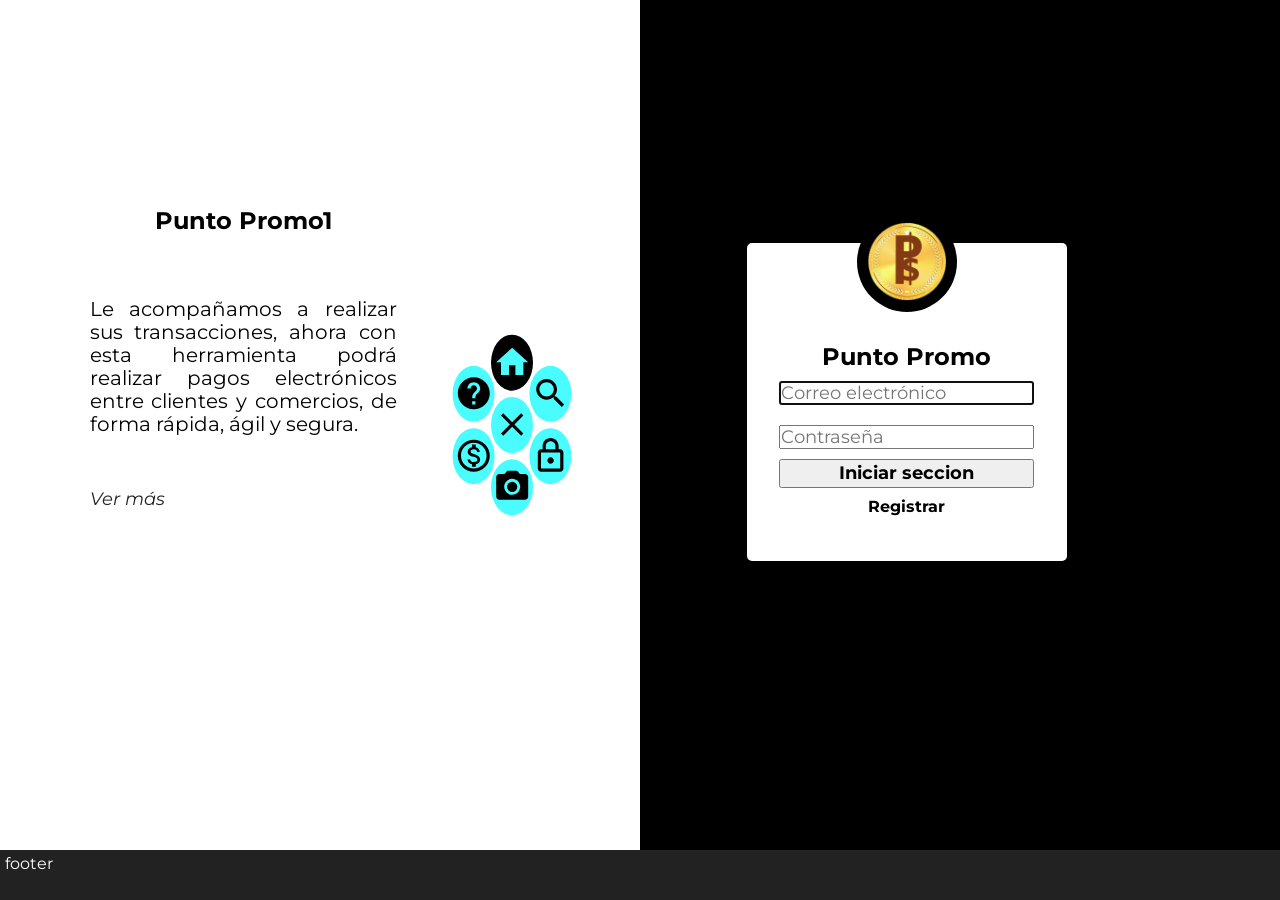
<file: index.html>
<!DOCTYPE html>
<html lang="es">

<head>
  <meta charset="UTF-8" />
  <meta http-equiv="X-UA-Compatible" content="IE=edge" />
  <meta name="viewport" content="width=device-width, initial-scale=1.0" />
  <title>Punto Promo</title>
  <link rel="shortcut icon" href="css/svg/south_america_black_24dp.svg" type="image/x-icon" />
  <link rel="stylesheet" href="css/main.css" />

  <!-- <link href="https://fonts.googleapis.com/icon?family=Material+Icons&style=outlined" rel="stylesheet"> -->
</head>

<body class="index-body">
  <div class="index-menu">

    <div class="pentagono-box">
      <div class="hexagonos v1 pentakill" id="v1">
        <svg xmlns="http://www.w3.org/2000/svg" height="24px" viewBox="0 0 24 24" width="24px" fill="currentColor">
          <path d="M0 0h24v24H0z" fill="none" />
          <path d="M10 20v-6h4v6h5v-8h3L12 3 2 12h3v8z" />
        </svg>
        <div class="service service-1">
          <div class="service-contenido">
            <br>
            <h4 class="service-titulo">Punto Promo1</h4>
            <p class="service-parrafo"><br><br>Le acompañamos a realizar sus transacciones, ahora con esta herramienta
              podrá
              realizar pagos electrónicos entre clientes y comercios, de forma rápida, ágil y segura.
            </p>
            <br><br>
            <a class="service-mas" href="">
              <i>Ver más</i>
            </a>
          </div>
        </div>
      </div>
      <div class="hexagonos v2" id="v2">
        <svg class="svg-color" xmlns="http://www.w3.org/2000/svg" height="24px" viewBox="0 0 24 24" width="24px"
          fill="currentColor">
          <path d="M0 0h24v24H0V0z" fill="none" />
          <path
            d="M12 2C6.48 2 2 6.48 2 12s4.48 10 10 10 10-4.48 10-10S17.52 2 12 2zm1 17h-2v-2h2v2zm2.07-7.75l-.9.92C13.45 12.9 13 13.5 13 15h-2v-.5c0-1.1.45-2.1 1.17-2.83l1.24-1.26c.37-.36.59-.86.59-1.41 0-1.1-.9-2-2-2s-2 .9-2 2H8c0-2.21 1.79-4 4-4s4 1.79 4 4c0 .88-.36 1.68-.93 2.25z" />
        </svg>
        <div class="service service-2">
          <div class="service-contenido">
            <br>
            <h4 class="service-titulo">Punto Promo2</h4>
            <p class="service-parrafo"><br><br>Le acompañamos a realizar sus transacciones, ahora con esta herramienta
              podrá
              realizar pagos electrónicos entre clientes y comercios, de forma rápida, ágil y segura.
            </p>
            <br><br>
            <a class="service-mas" href="">
              <i>Ver más</i>
            </a>
          </div>
        </div>
      </div>
      <div class="hexagonos v3"  id="v3" >
        <svg class="svg-color" xmlns="http://www.w3.org/2000/svg" height="24px" viewBox="0 0 24 24" width="24px"
          fill="currentColor">
          <path d="M0 0h24v24H0V0z" fill="none" />
          <path
            d="M12 2C6.48 2 2 6.48 2 12s4.48 10 10 10 10-4.48 10-10S17.52 2 12 2zm0 18c-4.41 0-8-3.59-8-8s3.59-8 8-8 8 3.59 8 8-3.59 8-8 8zm.31-8.86c-1.77-.45-2.34-.94-2.34-1.67 0-.84.79-1.43 2.1-1.43 1.38 0 1.9.66 1.94 1.64h1.71c-.05-1.34-.87-2.57-2.49-2.97V5H10.9v1.69c-1.51.32-2.72 1.3-2.72 2.81 0 1.79 1.49 2.69 3.66 3.21 1.95.46 2.34 1.15 2.34 1.87 0 .53-.39 1.39-2.1 1.39-1.6 0-2.23-.72-2.32-1.64H8.04c.1 1.7 1.36 2.66 2.86 2.97V19h2.34v-1.67c1.52-.29 2.72-1.16 2.73-2.77-.01-2.2-1.9-2.96-3.66-3.42z" />
        </svg>
        <div class="service service-3">
          <div class="service-contenido">
            <br>
            <h4 class="service-titulo">Punto Promo3</h4>
            <p class="service-parrafo"><br><br>Le acompañamos a realizar sus transacciones, ahora con esta herramienta
              podrá
              realizar pagos electrónicos entre clientes y comercios, de forma rápida, ágil y segura.
            </p>
            <br><br>
            <a class="service-mas" href="">
              <i>Ver más</i>
            </a>
          </div>
        </div>
      </div>
      <div class="hexagonos v4" id="v4">
        <svg xmlns="http://www.w3.org/2000/svg" height="24px" viewBox="0 0 24 24" width="24px" fill="currentColor">
          <path d="M0 0h24v24H0z" fill="none" />
          <circle cx="12" cy="12" r="3.2" />
          <path
            d="M9 2L7.17 4H4c-1.1 0-2 .9-2 2v12c0 1.1.9 2 2 2h16c1.1 0 2-.9 2-2V6c0-1.1-.9-2-2-2h-3.17L15 2H9zm3 15c-2.76 0-5-2.24-5-5s2.24-5 5-5 5 2.24 5 5-2.24 5-5 5z" />
        </svg>
        <div class="service service-4">
          <div class="service-contenido">
            <br>
            <h4 class="service-titulo">Punto Promo4</h4>
            <p class="service-parrafo"><br><br>Le acompañamos a realizar sus transacciones, ahora con esta herramienta
              podrá
              realizar pagos electrónicos entre clientes y comercios, de forma rápida, ágil y segura.
            </p>
            <br><br>
            <a class="service-mas" href="">
              <i>Ver más</i>
            </a>
          </div>
        </div>
      </div>
      <div class="hexagonos v5" id="v5">
        <svg class="svg-color" xmlns="http://www.w3.org/2000/svg" height="24px" viewBox="0 0 24 24" width="24px"
        fill="currentColor">
        <g fill="none">
          <path d="M0 0h24v24H0V0z" />
          <path d="M0 0h24v24H0V0z" opacity=".87" />
        </g>
        <path
          d="M18 8h-1V6c0-2.76-2.24-5-5-5S7 3.24 7 6v2H6c-1.1 0-2 .9-2 2v10c0 1.1.9 2 2 2h12c1.1 0 2-.9 2-2V10c0-1.1-.9-2-2-2zM9 6c0-1.66 1.34-3 3-3s3 1.34 3 3v2H9V6zm9 14H6V10h12v10zm-6-3c1.1 0 2-.9 2-2s-.9-2-2-2-2 .9-2 2 .9 2 2 2z" />
      </svg>
      <div class="service service-5">
        <div class="service-contenido">
          <br>
          <h4 class="service-titulo">Punto Promo5</h4>
          <p class="service-parrafo"><br><br>Le acompañamos a realizar sus transacciones, ahora con esta herramienta
            podrá
            realizar pagos electrónicos entre clientes y comercios, de forma rápida, ágil y segura.
          </p>
          <br><br>
          <a class="service-mas" href="">
            <i>Ver más</i>
          </a>
        </div>
      </div>
      </div>
      <div class="hexagonos v6" id="v6">
        <svg class="svg-color" xmlns="http://www.w3.org/2000/svg" height="24px" viewBox="0 0 24 24" width="24px"
          fill="currentColor">
          <path d="M0 0h24v24H0V0z" fill="none" />
          <path
            d="M15.5 14h-.79l-.28-.27C15.41 12.59 16 11.11 16 9.5 16 5.91 13.09 3 9.5 3S3 5.91 3 9.5 5.91 16 9.5 16c1.61 0 3.09-.59 4.23-1.57l.27.28v.79l5 4.99L20.49 19l-4.99-5zm-6 0C7.01 14 5 11.99 5 9.5S7.01 5 9.5 5 14 7.01 14 9.5 11.99 14 9.5 14z" />
        </svg>
        <div class="service service-6">
          <div class="service-contenido">
            <br>
            <h4 class="service-titulo">Punto Promo6</h4>
            <p class="service-parrafo"><br><br>Le acompañamos a realizar sus transacciones, ahora con esta herramienta
              podrá
              realizar pagos electrónicos entre clientes y comercios, de forma rápida, ágil y segura.
            </p>
            <br><br>
            <a class="service-mas" href="">
              <i>Ver más</i>
            </a>
          </div>
        </div>
      </div>
      <div class="hexagonos v7" id="v7">
        <svg xmlns="http://www.w3.org/2000/svg" height="24px" viewBox="0 0 24 24" width="24px" fill="currentColor">
          <path d="M0 0h24v24H0z" fill="none" />
          <path
            d="M19 6.41L17.59 5 12 10.59 6.41 5 5 6.41 10.59 12 5 17.59 6.41 19 12 13.41 17.59 19 19 17.59 13.41 12z" />
        </svg>
      </div>
    </div>

  </div>
  <div class="index-login">
    <div class="index-contenedor">
      <div class="box-outside">
        <div class="box-inside">
          <div class="adelante">
            <img src="css/img/381.png" alt="">
          </div>
          <div class="atras">
            <img src="css/img/381.png" alt="">
          </div>
        </div>
      </div>
      <h3 class="index-titulo-login">Punto Promo</h3>
      <input class="index-email" type="text" name="email" id="email" tabindex="0" placeholder="Correo electrónico"
        autofocus="1" autocomplete="username" />
      <input class="index-password" type="password" name="password" id="password" tabindex="0" placeholder="Contraseña"
        autocomplete="current-password" />
      <a class="index-inicio" href="pagina3.html">
        <button>
          <strong>Iniciar seccion</strong>
        </button>
      </a>
      <a href="" class="index-login-registro">
        <span>
          <strong>Registrar</strong>
        </span>
      </a>
    </div>
  </div>
  <footer class="index-footer">
    footer
  </footer>
  <script src="js/index.js"></script>
</body>
</html>
</file>
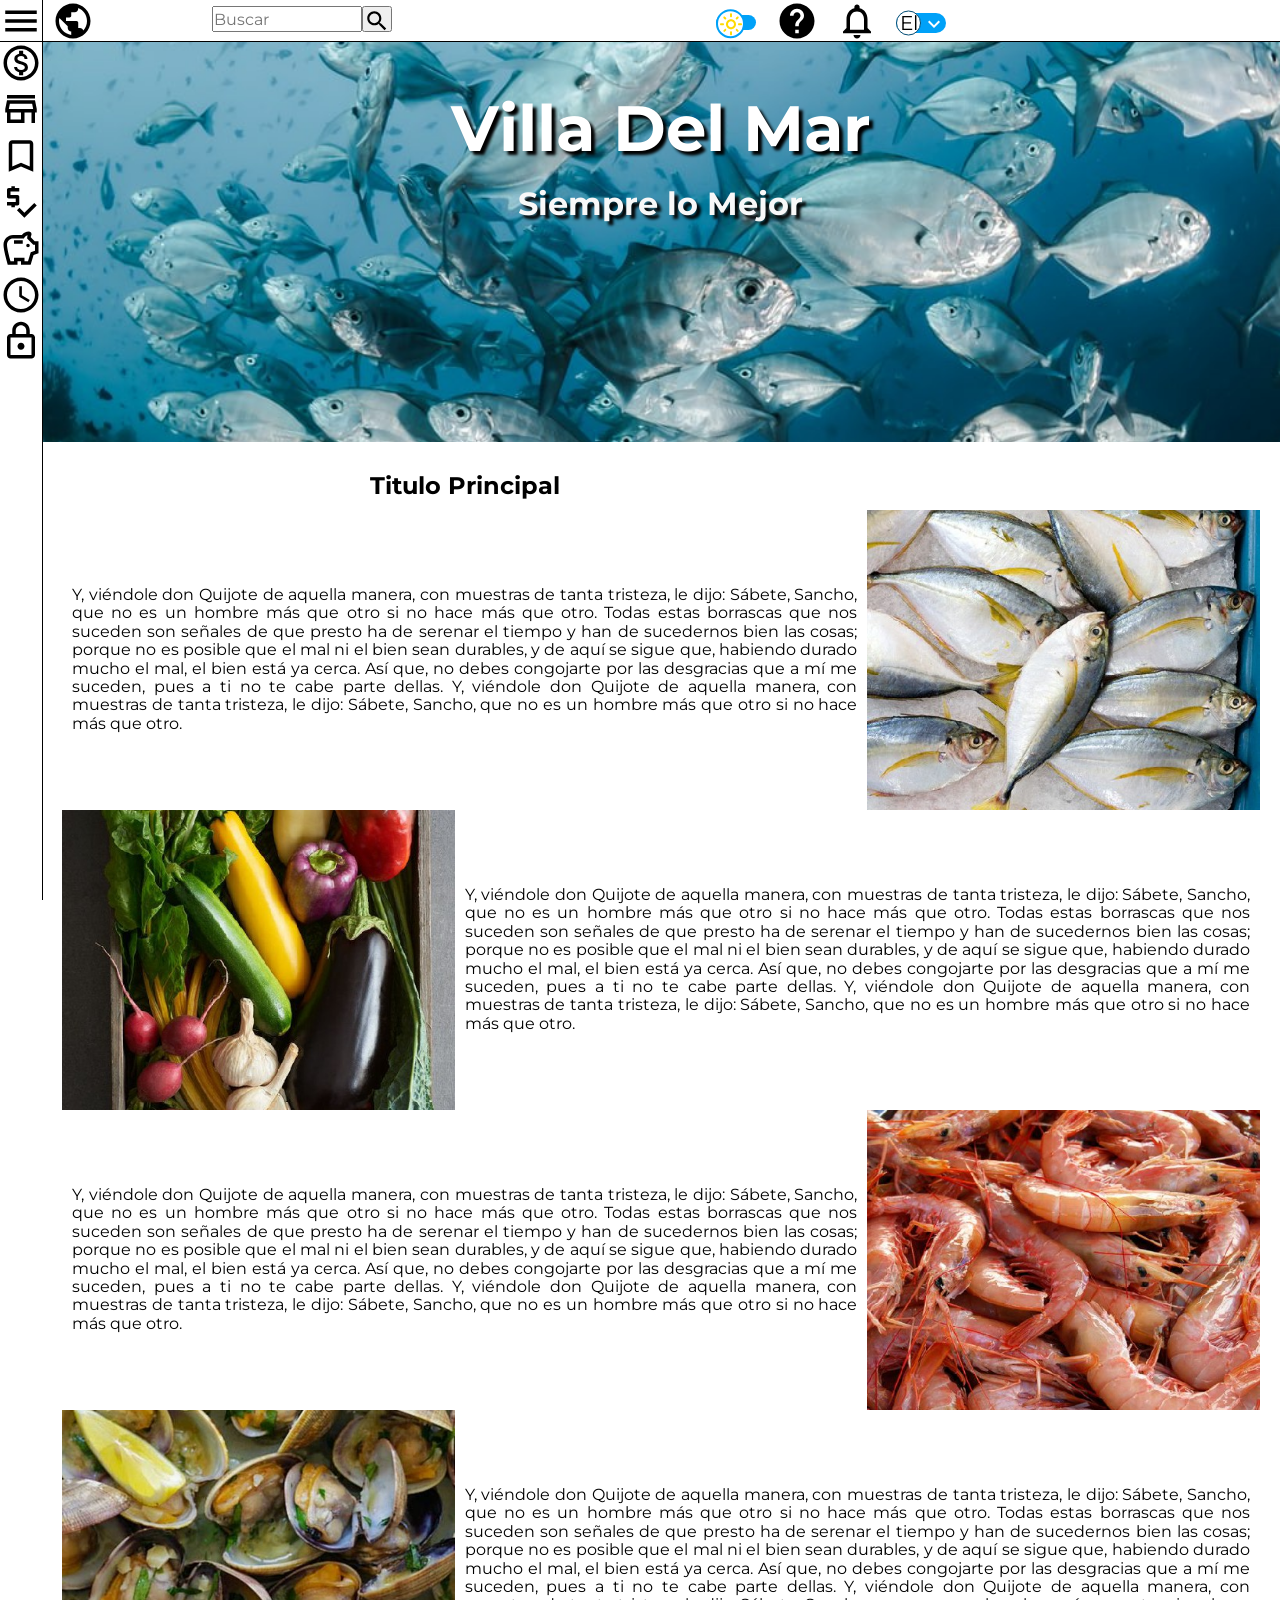
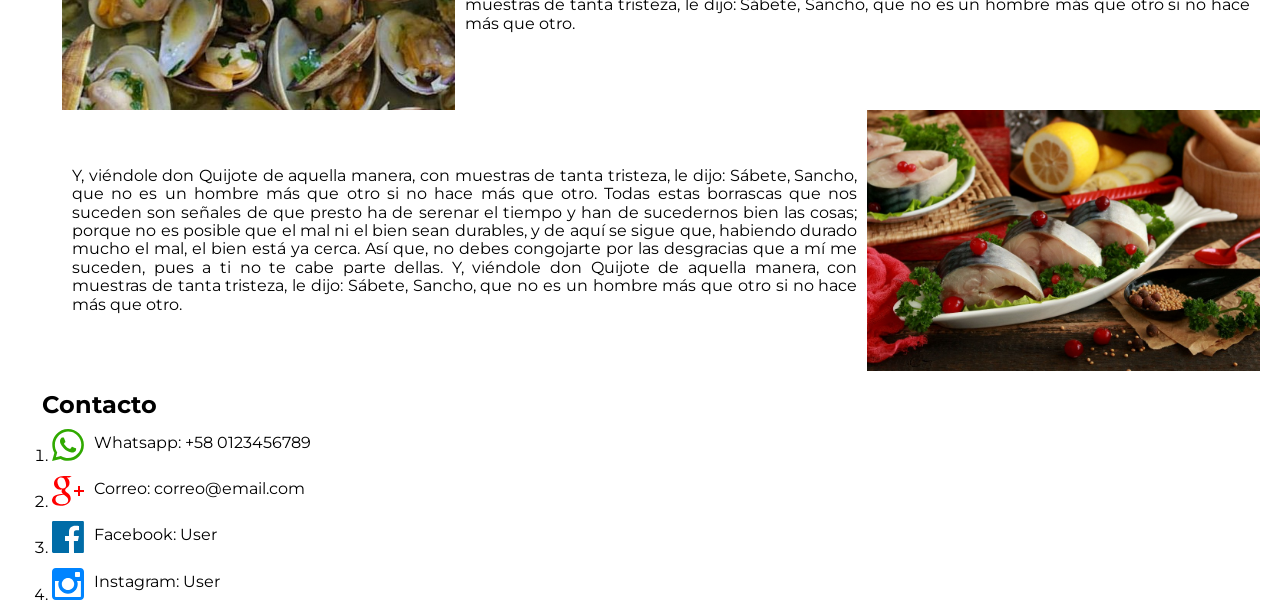
<file: a2.html>
<!DOCTYPE html>
<html lang="es">

<head>
    <meta charset="UTF-8" />
    <meta http-equiv="X-UA-Compatible" content="IE=edge" />
    <meta name="viewport" content="width=device-width, initial-scale=1.0" />
    <title>Punto Promo</title>
    <link rel="shortcut icon" href="css/svg/south_america_black_24dp.svg" type="image/x-icon" />
    <link rel="stylesheet" href="css/main.css" />
</head>

<body>
    <div class="contenedor-pagina">
        <header class="header">
            <!--svg logo-->
            <div class="header-logo">
                <a href="pagina1.html">
                    <svg class="svg-" xmlns="http://www.w3.org/2000/svg" height="24px" viewBox="0 0 24 24"
                        width="24px" fill="current">
                        <path d="M0 0h24v24H0V0z" fill="none" />
                        <path
                            d="M12 2C6.48 2 2 6.48 2 12s4.48 10 10 10 10-4.48 10-10S17.52 2 12 2zM4 12c0-.61.08-1.21.21-1.78L8.99 15v1c0 1.1.9 2 2 2v1.93C7.06 19.43 4 16.07 4 12zm13.89 5.4c-.26-.81-1-1.4-1.9-1.4h-1v-3c0-.55-.45-1-1-1h-6v-2h2c.55 0 1-.45 1-1V7h2c1.1 0 2-.9 2-2v-.41C17.92 5.77 20 8.65 20 12c0 2.08-.81 3.98-2.11 5.4z" />
                    </svg>
                </a>
            </div>
            <div class="header-search">
                <input type="search" placeholder="Buscar" />
                <button type="submit">
                    <svg class="svg-search" xmlns="http://www.w3.org/2000/svg" height="24px" viewBox="0 0 24 24"
                        width="24px" fill="current">
                        <path d="M0 0h24v24H0V0z" fill="none" />
                        <path
                            d="M15.5 14h-.79l-.28-.27C15.41 12.59 16 11.11 16 9.5 16 5.91 13.09 3 9.5 3S3 5.91 3 9.5 5.91 16 9.5 16c1.61 0 3.09-.59 4.23-1.57l.27.28v.79l5 4.99L20.49 19l-4.99-5zm-6 0C7.01 14 5 11.99 5 9.5S7.01 5 9.5 5 14 7.01 14 9.5 11.99 14 9.5 14z" />
                    </svg>
                </button>
            </div>
            <!--Mode Oscuro-->
            <div class="header-switch" id="switch"></div>
            <!--Ayuda-->
            <div class="ayuda" id="ayuda">
                <svg class="svg-" xmlns="http://www.w3.org/2000/svg" height="24px" viewBox="0 0 24 24" width="24px"
                    fill="current">
                    <path d="M0 0h24v24H0V0z" fill="none" />
                    <path
                        d="M12 2C6.48 2 2 6.48 2 12s4.48 10 10 10 10-4.48 10-10S17.52 2 12 2zm1 17h-2v-2h2v2zm2.07-7.75l-.9.92C13.45 12.9 13 13.5 13 15h-2v-.5c0-1.1.45-2.1 1.17-2.83l1.24-1.26c.37-.36.59-.86.59-1.41 0-1.1-.9-2-2-2s-2 .9-2 2H8c0-2.21 1.79-4 4-4s4 1.79 4 4c0 .88-.36 1.68-.93 2.25z" />
                </svg>
            </div>
            <!--Notificaciones-->
            <div class="notificaciones" id="notificaciones">
                <svg class="svg-" xmlns="http://www.w3.org/2000/svg" height="24px" viewBox="0 0 24 24" width="24px"
                    fill="current">
                    <path d="M0 0h24v24H0V0z" fill="none" />
                    <path
                        d="M12 22c1.1 0 2-.9 2-2h-4c0 1.1.9 2 2 2zm6-6v-5c0-3.07-1.63-5.64-4.5-6.32V4c0-.83-.67-1.5-1.5-1.5s-1.5.67-1.5 1.5v.68C7.64 5.36 6 7.92 6 11v5l-2 2v1h16v-1l-2-2zm-2 1H8v-6c0-2.48 1.51-4.5 4-4.5s4 2.02 4 4.5v6z" />
                </svg>
            </div>
            <!--desplegable de usuario-->
            <div class="perfil" id="perfil">
                <!--Perfil-->
                <div class="header-menu-desplegable">
                  <a href="" class="desplegable-perfil">
                    <!--fill=current sirve para que el  del svg cambie segun el el  del texto del link-->
                    <svg class="svg-perfil" xmlns="http://www.w3.org/2000/svg" height="24px" viewBox="0 0 24 24" width="24px"
                      fill="current">
                      <path d="M0 0h24v24H0V0z" fill="none" />
                      <path
                        d="M12 2C6.48 2 2 6.48 2 12s4.48 10 10 10 10-4.48 10-10S17.52 2 12 2zM7.07 18.28c.43-.9 3.05-1.78 4.93-1.78s4.51.88 4.93 1.78C15.57 19.36 13.86 20 12 20s-3.57-.64-4.93-1.72zm11.29-1.45c-1.43-1.74-4.9-2.33-6.36-2.33s-4.93.59-6.36 2.33C4.62 15.49 4 13.82 4 12c0-4.41 3.59-8 8-8s8 3.59 8 8c0 1.82-.62 3.49-1.64 4.83zM12 6c-1.94 0-3.5 1.56-3.5 3.5S10.06 13 12 13s3.5-1.56 3.5-3.5S13.94 6 12 6zm0 5c-.83 0-1.5-.67-1.5-1.5S11.17 8 12 8s1.5.67 1.5 1.5S12.83 11 12 11z" />
                    </svg>
                    <span>Perfil</span>
                  </a>
                  <!--Suscripcion-->
                  <a href="" class="desplegable-suscripcion">
                    <svg class="svg-perfil" xmlns="http://www.w3.org/2000/svg" viewBox="0 0 32 32" width="1.25em" height="1.25em"
                      class="smaller s-mr-05" fill="current">
                      <path fill-rule="evenodd" clip-rule="evenodd"
                        d="M16 28C22.6274 28 28 22.6274 28 16C28 9.37258 22.6274 4 16 4C9.37258 4 4 9.37258 4 16C4 22.6274 9.37258 28 16 28ZM16 31C24.2843 31 31 24.2843 31 16C31 7.71573 24.2843 1 16 1C7.71573 1 1 7.71573 1 16C1 24.2843 7.71573 31 16 31Z">
                      </path>
                      <path fill-rule="evenodd" clip-rule="evenodd"
                        d="M14.1733 8.41383C14.878 6.83286 17.122 6.83285 17.8267 8.41383L19.2279 11.5572L22.6504 11.9184C24.3717 12.1001 25.0652 14.2343 23.7794 15.3931L21.2228 17.697L21.9369 21.0636C22.296 22.7569 20.4806 24.0759 18.9812 23.2111L16 21.4916L13.0188 23.2111C11.5194 24.0759 9.70395 22.7569 10.0631 21.0636L10.7772 17.697L8.22063 15.3931C6.93481 14.2343 7.62824 12.1001 9.34961 11.9184L12.7721 11.5572L14.1733 8.41383ZM16 11.6843L15.2774 13.3054C14.9867 13.9575 14.3705 14.4051 13.6606 14.4801L11.8955 14.6664L13.214 15.8546C13.7443 16.3325 13.9797 17.0569 13.8315 17.7552L13.4633 19.4915L15.0008 18.6047C15.6192 18.248 16.3808 18.248 16.9992 18.6047L18.5367 19.4915L18.1685 17.7552C18.0203 17.0569 18.2557 16.3325 18.786 15.8546L20.1045 14.6664L18.3394 14.4801C17.6295 14.4051 17.0133 13.9575 16.7226 13.3054L16 11.6843Z">
                      </path>
                    </svg>
                    <span>Suscripcion</span>
                  </a>
                  <a href="index.html" class="desplegable-salir">
                    <svg class="svg-perfil" xmlns="http://www.w3.org/2000/svg" enable-background="new 0 0 24 24" height="24px"
                      viewBox="0 0 24 24" width="24px" fill="current">
                      <g>
                        <path d="M0,0h24v24H0V0z" fill="none" />
                      </g>
                      <g>
                        <path
                          d="M17,8l-1.41,1.41L17.17,11H9v2h8.17l-1.58,1.58L17,16l4-4L17,8z M5,5h7V3H5C3.9,3,3,3.9,3,5v14c0,1.1,0.9,2,2,2h7v-2H5V5z" />
                      </g>
                    </svg>
                    <span>Salir</span>
                  </a>
                </div>
              </div>
        </header>
        <aside class="aside">
            <li class="header-menu" id="menu">
                <svg class="svg- svg-menu-icon" xmlns="http://www.w3.org/2000/svg" height="24px"
                    viewBox="0 0 24 24" width="24px" fill="current">
                    <path d="M0 0h24v24H0V0z" fill="none" />
                    <path d="M3 18h18v-2H3v2zm0-5h18v-2H3v2zm0-7v2h18V6H3z" />
                </svg>
                <span><b>Punto Promo</b></span>
            </li>
            <li class="aside-promo">
                <a href="pagina2.html">
                    <svg class="svg-" xmlns="http://www.w3.org/2000/svg" height="24px" viewBox="0 0 24 24"
                        width="24px" fill="current">
                        <path d="M0 0h24v24H0V0z" fill="none" />
                        <path
                            d="M12 2C6.48 2 2 6.48 2 12s4.48 10 10 10 10-4.48 10-10S17.52 2 12 2zm0 18c-4.41 0-8-3.59-8-8s3.59-8 8-8 8 3.59 8 8-3.59 8-8 8zm.31-8.86c-1.77-.45-2.34-.94-2.34-1.67 0-.84.79-1.43 2.1-1.43 1.38 0 1.9.66 1.94 1.64h1.71c-.05-1.34-.87-2.57-2.49-2.97V5H10.9v1.69c-1.51.32-2.72 1.3-2.72 2.81 0 1.79 1.49 2.69 3.66 3.21 1.95.46 2.34 1.15 2.34 1.87 0 .53-.39 1.39-2.1 1.39-1.6 0-2.23-.72-2.32-1.64H8.04c.1 1.7 1.36 2.66 2.86 2.97V19h2.34v-1.67c1.52-.29 2.72-1.16 2.73-2.77-.01-2.2-1.9-2.96-3.66-3.42z" />
                    </svg>
                    <span>Promo</span>
                </a>
            </li>
            <li class="aside-tienda">
                <a href="pagina3.html">
                    <svg class="svg-" xmlns="http://www.w3.org/2000/svg" height="24px" viewBox="0 0 24 24"
                        width="24px" fill="current">
                        <path d="M0 0h24v24H0V0z" fill="none" />
                        <path
                            d="M18.36 9l.6 3H5.04l.6-3h12.72M20 4H4v2h16V4zm0 3H4l-1 5v2h1v6h10v-6h4v6h2v-6h1v-2l-1-5zM6 18v-4h6v4H6z" />
                    </svg>
                    <span>Tiendas</span>
                </a>
            </li>
            <li class="aside-pediente">
                <a href="pagina4.html">
                    <svg class="svg-" xmlns="http://www.w3.org/2000/svg" height="24px" viewBox="0 0 24 24"
                        width="24px" fill="current">
                        <path d="M0 0h24v24H0V0z" fill="none" />
                        <path d="M17 3H7c-1.1 0-2 .9-2 2v16l7-3 7 3V5c0-1.1-.9-2-2-2zm0 15l-5-2.18L7 18V5h10v13z" />
                    </svg>
                    <span>Pendiente</span>
                </a>
            </li>
            <li class="aside-retiro">
                <a href="pagina5.html">
                    <svg class="svg-" xmlns="http://www.w3.org/2000/svg" enable-background="new 0 0 24 24"
                        height="24px" viewBox="0 0 24 24" width="24px" fill="current">
                        <g>
                            <path d="M0,0h24v24H0V0z" fill="none" />
                        </g>
                        <g>
                            <g>
                                <path
                                    d="M11,13V9c0-0.55-0.45-1-1-1H6V6h5V4H8.5V3h-2v1H5C4.45,4,4,4.45,4,5v4c0,0.55,0.45,1,1,1h4v2H4v2h2.5v1h2v-1H10 C10.55,14,11,13.55,11,13z" />
                                <polygon points="19.59,12.52 13.93,18.17 11.1,15.34 9.69,16.76 13.93,21 21,13.93" />
                            </g>
                        </g>
                    </svg>
                    <span>Retiros</span>
                </a>
            </li>
            <li class="aside-ahorro">
                <a href="pagina6.html">
                    <svg class="svg-" xmlns="http://www.w3.org/2000/svg" enable-background="new 0 0 24 24"
                        height="24px" viewBox="0 0 24 24" width="24px" fill="current">
                        <rect fill="none" height="24" width="24" />
                        <g>
                            <path
                                d="M15,10c0-0.55,0.45-1,1-1s1,0.45,1,1c0,0.55-0.45,1-1,1S15,10.55,15,10z M8,9h5V7H8V9z M22,7.5v6.97l-2.82,0.94L17.5,21 L12,21v-2h-2v2l-5.5,0C4.5,21,2,12.54,2,9.5S4.46,4,7.5,4l5,0c0.91-1.21,2.36-2,4-2C17.33,2,18,2.67,18,3.5 c0,0.21-0.04,0.4-0.12,0.58c-0.14,0.34-0.26,0.73-0.32,1.15l2.27,2.27H22z M20,9.5h-1L15.5,6c0-0.65,0.09-1.29,0.26-1.91 C14.79,4.34,14,5.06,13.67,6L7.5,6C5.57,6,4,7.57,4,9.5c0,1.88,1.22,6.65,2.01,9.5L8,19v-2h6v2l2.01,0l1.55-5.15L20,13.03V9.5z" />
                        </g>
                    </svg>
                    <span>Ahorro</span>
                </a>
            </li>
            <li class="aside-historial">
                <a href="pagina7.html">
                    <svg class="svg-" xmlns="http://www.w3.org/2000/svg" enable-background="new 0 0 24 24"
                        height="24px" viewBox="0 0 24 24" width="24px" fill="current">
                        <g>
                            <rect fill="none" height="24" width="24" x="0" />
                        </g>
                        <g>
                            <g>
                                <path
                                    d="M12,2C6.5,2,2,6.5,2,12s4.5,10,10,10s10-4.5,10-10S17.5,2,12,2z M12,20c-4.41,0-8-3.59-8-8s3.59-8,8-8s8,3.59,8,8 S16.41,20,12,20z M12.5,7H11v6l5.2,3.2l0.8-1.3l-4.5-2.7V7z" />
                            </g>
                        </g>
                    </svg>
                    <span>Historial</span>
                </a>
            </li>
            <li class="aside-seguridad">
                <a href="pagina8.html">
                    <svg class="svg-" xmlns="http://www.w3.org/2000/svg" height="24px" viewBox="0 0 24 24"
                        width="24px" fill="current">
                        <g fill="none">
                            <path d="M0 0h24v24H0V0z" />
                            <path d="M0 0h24v24H0V0z" opacity=".87" />
                        </g>
                        <path
                            d="M18 8h-1V6c0-2.76-2.24-5-5-5S7 3.24 7 6v2H6c-1.1 0-2 .9-2 2v10c0 1.1.9 2 2 2h12c1.1 0 2-.9 2-2V10c0-1.1-.9-2-2-2zM9 6c0-1.66 1.34-3 3-3s3 1.34 3 3v2H9V6zm9 14H6V10h12v10zm-6-3c1.1 0 2-.9 2-2s-.9-2-2-2-2 .9-2 2 .9 2 2 2z" />
                    </svg>
                    <span>Seguridad</span>
                </a>
            </li>
        </aside>
        <main class="main a a2">
            <div class="a2-portada">
                <picture>
                    <img src="css/img/299.jpg" alt="">
                </picture>
                <div class="a2-portada-texto">
                    <h1>Villa Del Mar</h1>
                    <h2>Siempre lo Mejor</h2>
                </div>
            </div>
            <article class="a2-article">
                <div class="a2-titulo">
                    <h2>Titulo Principal</h2>
                </div>
                <div class="a2-parrafo">
                    <p>Y, viéndole don Quijote de aquella manera, con muestras de tanta tristeza, le dijo: Sábete,
                        Sancho, que no es un hombre más que otro si no hace más que otro. Todas estas borrascas que nos
                        suceden son señales de que presto ha de serenar
                        el tiempo y han de sucedernos bien las cosas; porque no es posible que el mal ni el bien sean
                        durables, y de aquí se sigue que, habiendo durado mucho el mal, el bien está ya cerca. Así que,
                        no debes congojarte por las desgracias
                        que a mí me suceden, pues a ti no te cabe parte dellas. Y, viéndole don Quijote de aquella
                        manera, con muestras de tanta tristeza, le dijo: Sábete, Sancho, que no es un hombre más que
                        otro si no hace más que otro.
                    </p>
                </div>
                <div class="a2-imagen">
                    <picture>
                        <img src="css/img/82.jpg" alt="">
                    </picture>
                </div>
                <div class="a2-imagen">
                    <picture>
                        <img src="css/img/122.jpg" alt="">
                    </picture>
                </div>
                <div class="a2-parrafo">
                    <p>Y, viéndole don Quijote de aquella manera, con muestras de tanta tristeza, le dijo: Sábete,
                        Sancho, que no es un hombre más que otro si no hace más que otro. Todas estas borrascas que nos
                        suceden son señales de que presto ha de serenar
                        el tiempo y han de sucedernos bien las cosas; porque no es posible que el mal ni el bien sean
                        durables, y de aquí se sigue que, habiendo durado mucho el mal, el bien está ya cerca. Así que,
                        no debes congojarte por las desgracias
                        que a mí me suceden, pues a ti no te cabe parte dellas. Y, viéndole don Quijote de aquella
                        manera, con muestras de tanta tristeza, le dijo: Sábete, Sancho, que no es un hombre más que
                        otro si no hace más que otro.
                    </p>
                </div>
                <div class="a2-parrafo">
                    <p>Y, viéndole don Quijote de aquella manera, con muestras de tanta tristeza, le dijo: Sábete,
                        Sancho, que no es un hombre más que otro si no hace más que otro. Todas estas borrascas que nos
                        suceden son señales de que presto ha de serenar
                        el tiempo y han de sucedernos bien las cosas; porque no es posible que el mal ni el bien sean
                        durables, y de aquí se sigue que, habiendo durado mucho el mal, el bien está ya cerca. Así que,
                        no debes congojarte por las desgracias
                        que a mí me suceden, pues a ti no te cabe parte dellas. Y, viéndole don Quijote de aquella
                        manera, con muestras de tanta tristeza, le dijo: Sábete, Sancho, que no es un hombre más que
                        otro si no hace más que otro.
                    </p>
                </div>
                <div class="a2-imagen">
                    <picture>
                        <img src="css/img/134.jpg" alt="">
                    </picture>
                </div>
                <div class="a2-imagen">
                    <picture>
                        <img src="css/img/151.jpg" alt="">
                    </picture>
                </div>
                <div class="a2-parrafo">
                    <p>Y, viéndole don Quijote de aquella manera, con muestras de tanta tristeza, le dijo: Sábete,
                        Sancho, que no es un hombre más que otro si no hace más que otro. Todas estas borrascas que nos
                        suceden son señales de que presto ha de serenar
                        el tiempo y han de sucedernos bien las cosas; porque no es posible que el mal ni el bien sean
                        durables, y de aquí se sigue que, habiendo durado mucho el mal, el bien está ya cerca. Así que,
                        no debes congojarte por las desgracias
                        que a mí me suceden, pues a ti no te cabe parte dellas. Y, viéndole don Quijote de aquella
                        manera, con muestras de tanta tristeza, le dijo: Sábete, Sancho, que no es un hombre más que
                        otro si no hace más que otro.
                    </p>
                </div>
                <div class="a2-parrafo">
                    <p>Y, viéndole don Quijote de aquella manera, con muestras de tanta tristeza, le dijo: Sábete,
                        Sancho, que no es un hombre más que otro si no hace más que otro. Todas estas borrascas que nos
                        suceden son señales de que presto ha de serenar
                        el tiempo y han de sucedernos bien las cosas; porque no es posible que el mal ni el bien sean
                        durables, y de aquí se sigue que, habiendo durado mucho el mal, el bien está ya cerca. Así que,
                        no debes congojarte por las desgracias
                        que a mí me suceden, pues a ti no te cabe parte dellas. Y, viéndole don Quijote de aquella
                        manera, con muestras de tanta tristeza, le dijo: Sábete, Sancho, que no es un hombre más que
                        otro si no hace más que otro.
                    </p>
                </div>
                <div class="a2-imagen">
                    <picture>
                        <img src="css/img/288.jpg" alt="">
                    </picture>
                </div>
            </article>
            <footer class="a2-footer">
                <h2>Contacto</h2>
                <ol>
                    <li>
                        <img src="css/svg/social-1_logo-whatsapp.svg" alt="" /><span> Whatsapp: +58
                            0123456789</span>
                    </li>
                    <li>
                        <img src="css/svg/social-1_logo-google-plus.svg" alt="" /><span> Correo:
                            correo@email.com</span>
                    </li>
                    <li>
                        <img src="css/svg/social-1_logo-facebook.svg" alt="" /><span> Facebook: User</span>
                    </li>
                    <li>
                        <img src="css/svg/social-1_logo-instagram.svg" alt="" /><span> Instagram: User</span>
                    </li>
                </ol>
            </footer>
            <div onclick="topFunction()" id="myBtn" title="Go to top"><span>➤</span></div>
            <div class="opacar"></div>
        </main>
    </div>
</body>
<script src="js/pagina.js"></script>

</html>
</file>
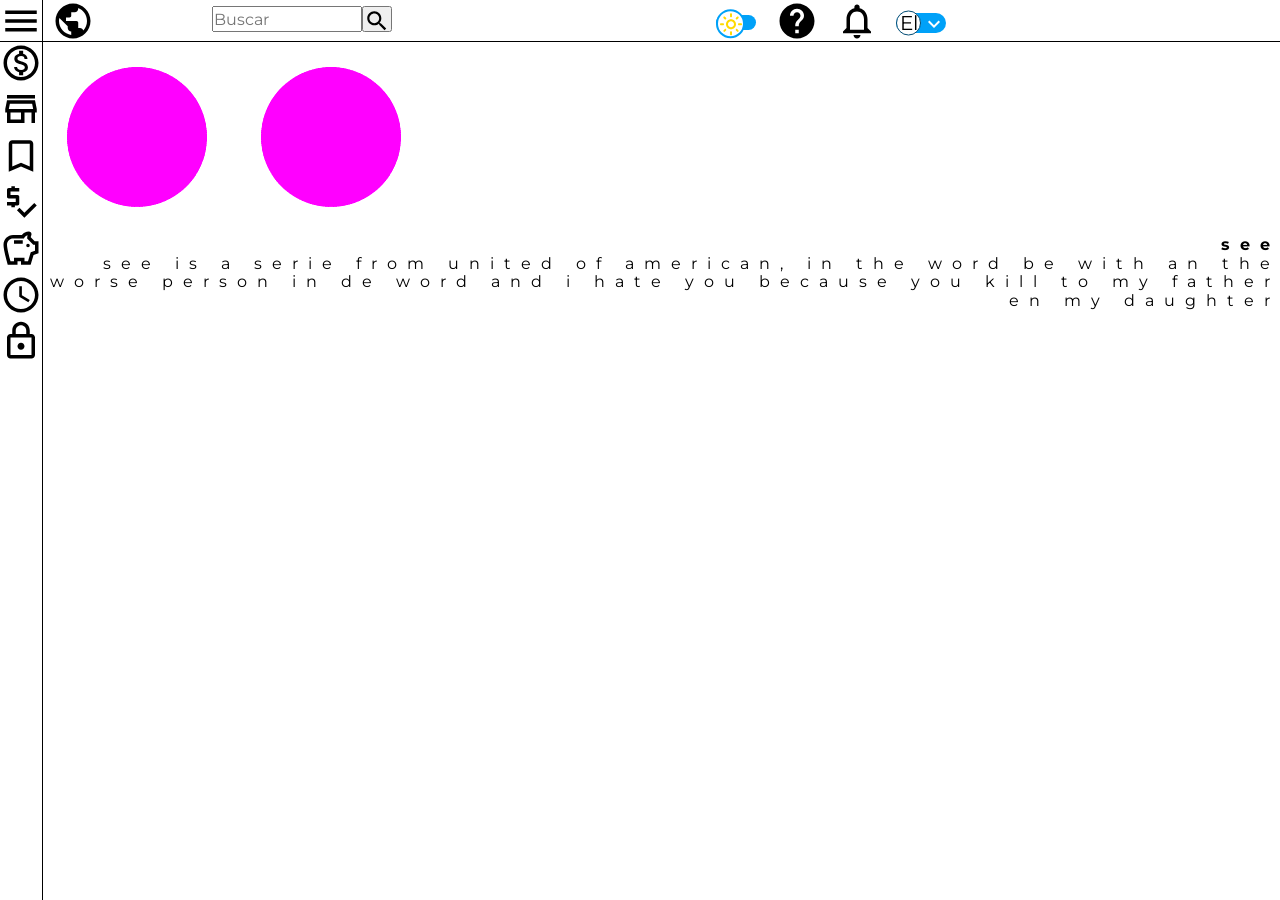
<file: a3.html>
<!DOCTYPE html>
<html lang="es">

<head>
    <meta charset="UTF-8" />
    <meta http-equiv="X-UA-Compatible" content="IE=edge" />
    <meta name="viewport" content="width=device-width, initial-scale=1.0" />
    <title>Punto Promo</title>
    <link rel="shortcut icon" href="css/svg/south_america_black_24dp.svg" type="image/x-icon" />
    <link rel="stylesheet" href="css/main.css" />
</head>

<body>
    <div class="contenedor-pagina">
        <header class="header">
            <!--svg logo-->
            <div class="header-logo">
                <a href="pagina1.html">
                    <svg class="svg-color" xmlns="http://www.w3.org/2000/svg" height="24px" viewBox="0 0 24 24"
                        width="24px" fill="currentColor">
                        <path d="M0 0h24v24H0V0z" fill="none" />
                        <path
                            d="M12 2C6.48 2 2 6.48 2 12s4.48 10 10 10 10-4.48 10-10S17.52 2 12 2zM4 12c0-.61.08-1.21.21-1.78L8.99 15v1c0 1.1.9 2 2 2v1.93C7.06 19.43 4 16.07 4 12zm13.89 5.4c-.26-.81-1-1.4-1.9-1.4h-1v-3c0-.55-.45-1-1-1h-6v-2h2c.55 0 1-.45 1-1V7h2c1.1 0 2-.9 2-2v-.41C17.92 5.77 20 8.65 20 12c0 2.08-.81 3.98-2.11 5.4z" />
                    </svg>
                </a>
            </div>
            <div class="header-search">
                <input type="search" placeholder="Buscar" />
                <button type="submit">
                    <svg class="svg-search" xmlns="http://www.w3.org/2000/svg" height="24px" viewBox="0 0 24 24"
                        width="24px" fill="currentColor">
                        <path d="M0 0h24v24H0V0z" fill="none" />
                        <path
                            d="M15.5 14h-.79l-.28-.27C15.41 12.59 16 11.11 16 9.5 16 5.91 13.09 3 9.5 3S3 5.91 3 9.5 5.91 16 9.5 16c1.61 0 3.09-.59 4.23-1.57l.27.28v.79l5 4.99L20.49 19l-4.99-5zm-6 0C7.01 14 5 11.99 5 9.5S7.01 5 9.5 5 14 7.01 14 9.5 11.99 14 9.5 14z" />
                    </svg>
                </button>
            </div>
            <!--Mode Oscuro-->
            <div class="header-switch" id="switch"></div>
            <!--Ayuda-->
            <div class="ayuda" id="ayuda">
                <svg class="svg-color" xmlns="http://www.w3.org/2000/svg" height="24px" viewBox="0 0 24 24" width="24px"
                    fill="currentColor">
                    <path d="M0 0h24v24H0V0z" fill="none" />
                    <path
                        d="M12 2C6.48 2 2 6.48 2 12s4.48 10 10 10 10-4.48 10-10S17.52 2 12 2zm1 17h-2v-2h2v2zm2.07-7.75l-.9.92C13.45 12.9 13 13.5 13 15h-2v-.5c0-1.1.45-2.1 1.17-2.83l1.24-1.26c.37-.36.59-.86.59-1.41 0-1.1-.9-2-2-2s-2 .9-2 2H8c0-2.21 1.79-4 4-4s4 1.79 4 4c0 .88-.36 1.68-.93 2.25z" />
                </svg>
            </div>
            <!--Notificaciones-->
            <div class="notificaciones" id="notificaciones">
                <svg class="svg-color" xmlns="http://www.w3.org/2000/svg" height="24px" viewBox="0 0 24 24" width="24px"
                    fill="currentColor">
                    <path d="M0 0h24v24H0V0z" fill="none" />
                    <path
                        d="M12 22c1.1 0 2-.9 2-2h-4c0 1.1.9 2 2 2zm6-6v-5c0-3.07-1.63-5.64-4.5-6.32V4c0-.83-.67-1.5-1.5-1.5s-1.5.67-1.5 1.5v.68C7.64 5.36 6 7.92 6 11v5l-2 2v1h16v-1l-2-2zm-2 1H8v-6c0-2.48 1.51-4.5 4-4.5s4 2.02 4 4.5v6z" />
                </svg>
            </div>
            <!--desplegable de usuario-->
            <div class="perfil" id="perfil">
                <!--Perfil-->
                <div class="header-menu-desplegable">
                    <a href="" class="desplegable-perfil">
                        <!--fill=currentColor sirve para que el color del svg cambie segun el el color del texto del link-->
                        <svg class="svg-perfil" xmlns="http://www.w3.org/2000/svg" height="24px" viewBox="0 0 24 24"
                            width="24px" fill="currentColor">
                            <path d="M0 0h24v24H0V0z" fill="none" />
                            <path
                                d="M12 2C6.48 2 2 6.48 2 12s4.48 10 10 10 10-4.48 10-10S17.52 2 12 2zM7.07 18.28c.43-.9 3.05-1.78 4.93-1.78s4.51.88 4.93 1.78C15.57 19.36 13.86 20 12 20s-3.57-.64-4.93-1.72zm11.29-1.45c-1.43-1.74-4.9-2.33-6.36-2.33s-4.93.59-6.36 2.33C4.62 15.49 4 13.82 4 12c0-4.41 3.59-8 8-8s8 3.59 8 8c0 1.82-.62 3.49-1.64 4.83zM12 6c-1.94 0-3.5 1.56-3.5 3.5S10.06 13 12 13s3.5-1.56 3.5-3.5S13.94 6 12 6zm0 5c-.83 0-1.5-.67-1.5-1.5S11.17 8 12 8s1.5.67 1.5 1.5S12.83 11 12 11z" />
                        </svg>
                        <span>Perfil</span>
                    </a>
                    <!--Suscripcion-->
                    <a href="" class="desplegable-suscripcion">
                        <svg class="svg-perfil" xmlns="http://www.w3.org/2000/svg" viewBox="0 0 32 32" width="1.25em"
                            height="1.25em" class="smaller s-mr-05" fill="currentColor">
                            <path fill-rule="evenodd" clip-rule="evenodd"
                                d="M16 28C22.6274 28 28 22.6274 28 16C28 9.37258 22.6274 4 16 4C9.37258 4 4 9.37258 4 16C4 22.6274 9.37258 28 16 28ZM16 31C24.2843 31 31 24.2843 31 16C31 7.71573 24.2843 1 16 1C7.71573 1 1 7.71573 1 16C1 24.2843 7.71573 31 16 31Z">
                            </path>
                            <path fill-rule="evenodd" clip-rule="evenodd"
                                d="M14.1733 8.41383C14.878 6.83286 17.122 6.83285 17.8267 8.41383L19.2279 11.5572L22.6504 11.9184C24.3717 12.1001 25.0652 14.2343 23.7794 15.3931L21.2228 17.697L21.9369 21.0636C22.296 22.7569 20.4806 24.0759 18.9812 23.2111L16 21.4916L13.0188 23.2111C11.5194 24.0759 9.70395 22.7569 10.0631 21.0636L10.7772 17.697L8.22063 15.3931C6.93481 14.2343 7.62824 12.1001 9.34961 11.9184L12.7721 11.5572L14.1733 8.41383ZM16 11.6843L15.2774 13.3054C14.9867 13.9575 14.3705 14.4051 13.6606 14.4801L11.8955 14.6664L13.214 15.8546C13.7443 16.3325 13.9797 17.0569 13.8315 17.7552L13.4633 19.4915L15.0008 18.6047C15.6192 18.248 16.3808 18.248 16.9992 18.6047L18.5367 19.4915L18.1685 17.7552C18.0203 17.0569 18.2557 16.3325 18.786 15.8546L20.1045 14.6664L18.3394 14.4801C17.6295 14.4051 17.0133 13.9575 16.7226 13.3054L16 11.6843Z">
                            </path>
                        </svg>
                        <span>Suscripcion</span>
                    </a>
                    <a href="index.html" class="desplegable-salir">
                        <svg class="svg-perfil" xmlns="http://www.w3.org/2000/svg" enable-background="new 0 0 24 24"
                            height="24px" viewBox="0 0 24 24" width="24px" fill="currentColor">
                            <g>
                                <path d="M0,0h24v24H0V0z" fill="none" />
                            </g>
                            <g>
                                <path
                                    d="M17,8l-1.41,1.41L17.17,11H9v2h8.17l-1.58,1.58L17,16l4-4L17,8z M5,5h7V3H5C3.9,3,3,3.9,3,5v14c0,1.1,0.9,2,2,2h7v-2H5V5z" />
                            </g>
                        </svg>
                        <span>Salir</span>
                    </a>
                </div>
            </div>
        </header>
        <aside class="aside">
            <li class="header-menu" id="menu">
                <svg class="svg-color svg-menu-icon" xmlns="http://www.w3.org/2000/svg" height="24px"
                    viewBox="0 0 24 24" width="24px" fill="currentColor">
                    <path d="M0 0h24v24H0V0z" fill="none" />
                    <path d="M3 18h18v-2H3v2zm0-5h18v-2H3v2zm0-7v2h18V6H3z" />
                </svg>
                <span><b>Punto Promo</b></span>
            </li>
            <li class="aside-promo">
                <a href="pagina2.html">
                    <svg class="svg-color" xmlns="http://www.w3.org/2000/svg" height="24px" viewBox="0 0 24 24"
                        width="24px" fill="currentColor">
                        <path d="M0 0h24v24H0V0z" fill="none" />
                        <path
                            d="M12 2C6.48 2 2 6.48 2 12s4.48 10 10 10 10-4.48 10-10S17.52 2 12 2zm0 18c-4.41 0-8-3.59-8-8s3.59-8 8-8 8 3.59 8 8-3.59 8-8 8zm.31-8.86c-1.77-.45-2.34-.94-2.34-1.67 0-.84.79-1.43 2.1-1.43 1.38 0 1.9.66 1.94 1.64h1.71c-.05-1.34-.87-2.57-2.49-2.97V5H10.9v1.69c-1.51.32-2.72 1.3-2.72 2.81 0 1.79 1.49 2.69 3.66 3.21 1.95.46 2.34 1.15 2.34 1.87 0 .53-.39 1.39-2.1 1.39-1.6 0-2.23-.72-2.32-1.64H8.04c.1 1.7 1.36 2.66 2.86 2.97V19h2.34v-1.67c1.52-.29 2.72-1.16 2.73-2.77-.01-2.2-1.9-2.96-3.66-3.42z" />
                    </svg>
                    <span>Promo</span>
                </a>
            </li>
            <li class="aside-tienda">
                <a href="pagina3.html">
                    <svg class="svg-color" xmlns="http://www.w3.org/2000/svg" height="24px" viewBox="0 0 24 24"
                        width="24px" fill="currentColor">
                        <path d="M0 0h24v24H0V0z" fill="none" />
                        <path
                            d="M18.36 9l.6 3H5.04l.6-3h12.72M20 4H4v2h16V4zm0 3H4l-1 5v2h1v6h10v-6h4v6h2v-6h1v-2l-1-5zM6 18v-4h6v4H6z" />
                    </svg>
                    <span>Tiendas</span>
                </a>
            </li>
            <li class="aside-pediente">
                <a href="pagina4.html">
                    <svg class="svg-color" xmlns="http://www.w3.org/2000/svg" height="24px" viewBox="0 0 24 24"
                        width="24px" fill="currentColor">
                        <path d="M0 0h24v24H0V0z" fill="none" />
                        <path d="M17 3H7c-1.1 0-2 .9-2 2v16l7-3 7 3V5c0-1.1-.9-2-2-2zm0 15l-5-2.18L7 18V5h10v13z" />
                    </svg>
                    <span>Pendiente</span>
                </a>
            </li>
            <li class="aside-retiro">
                <a href="pagina5.html">
                    <svg class="svg-color" xmlns="http://www.w3.org/2000/svg" enable-background="new 0 0 24 24"
                        height="24px" viewBox="0 0 24 24" width="24px" fill="currentColor">
                        <g>
                            <path d="M0,0h24v24H0V0z" fill="none" />
                        </g>
                        <g>
                            <g>
                                <path
                                    d="M11,13V9c0-0.55-0.45-1-1-1H6V6h5V4H8.5V3h-2v1H5C4.45,4,4,4.45,4,5v4c0,0.55,0.45,1,1,1h4v2H4v2h2.5v1h2v-1H10 C10.55,14,11,13.55,11,13z" />
                                <polygon points="19.59,12.52 13.93,18.17 11.1,15.34 9.69,16.76 13.93,21 21,13.93" />
                            </g>
                        </g>
                    </svg>
                    <span>Retiros</span>
                </a>
            </li>
            <li class="aside-ahorro">
                <a href="pagina6.html">
                    <svg class="svg-color" xmlns="http://www.w3.org/2000/svg" enable-background="new 0 0 24 24"
                        height="24px" viewBox="0 0 24 24" width="24px" fill="currentColor">
                        <rect fill="none" height="24" width="24" />
                        <g>
                            <path
                                d="M15,10c0-0.55,0.45-1,1-1s1,0.45,1,1c0,0.55-0.45,1-1,1S15,10.55,15,10z M8,9h5V7H8V9z M22,7.5v6.97l-2.82,0.94L17.5,21 L12,21v-2h-2v2l-5.5,0C4.5,21,2,12.54,2,9.5S4.46,4,7.5,4l5,0c0.91-1.21,2.36-2,4-2C17.33,2,18,2.67,18,3.5 c0,0.21-0.04,0.4-0.12,0.58c-0.14,0.34-0.26,0.73-0.32,1.15l2.27,2.27H22z M20,9.5h-1L15.5,6c0-0.65,0.09-1.29,0.26-1.91 C14.79,4.34,14,5.06,13.67,6L7.5,6C5.57,6,4,7.57,4,9.5c0,1.88,1.22,6.65,2.01,9.5L8,19v-2h6v2l2.01,0l1.55-5.15L20,13.03V9.5z" />
                        </g>
                    </svg>
                    <span>Ahorro</span>
                </a>
            </li>
            <li class="aside-historial">
                <a href="pagina7.html">
                    <svg class="svg-color" xmlns="http://www.w3.org/2000/svg" enable-background="new 0 0 24 24"
                        height="24px" viewBox="0 0 24 24" width="24px" fill="currentColor">
                        <g>
                            <rect fill="none" height="24" width="24" x="0" />
                        </g>
                        <g>
                            <g>
                                <path
                                    d="M12,2C6.5,2,2,6.5,2,12s4.5,10,10,10s10-4.5,10-10S17.5,2,12,2z M12,20c-4.41,0-8-3.59-8-8s3.59-8,8-8s8,3.59,8,8 S16.41,20,12,20z M12.5,7H11v6l5.2,3.2l0.8-1.3l-4.5-2.7V7z" />
                            </g>
                        </g>
                    </svg>
                    <span>Historial</span>
                </a>
            </li>
            <li class="aside-seguridad">
                <a href="pagina8.html">
                    <svg class="svg-color" xmlns="http://www.w3.org/2000/svg" height="24px" viewBox="0 0 24 24"
                        width="24px" fill="currentColor">
                        <g fill="none">
                            <path d="M0 0h24v24H0V0z" />
                            <path d="M0 0h24v24H0V0z" opacity=".87" />
                        </g>
                        <path
                            d="M18 8h-1V6c0-2.76-2.24-5-5-5S7 3.24 7 6v2H6c-1.1 0-2 .9-2 2v10c0 1.1.9 2 2 2h12c1.1 0 2-.9 2-2V10c0-1.1-.9-2-2-2zM9 6c0-1.66 1.34-3 3-3s3 1.34 3 3v2H9V6zm9 14H6V10h12v10zm-6-3c1.1 0 2-.9 2-2s-.9-2-2-2-2 .9-2 2 .9 2 2 2z" />
                    </svg>
                    <span>Seguridad</span>
                </a>
            </li>
        </aside>
        <main class="main a3">
          <div class="a3-contenedor">
            <div class="a3-box a3-box1"></div>
            <div class="a3-box a3-box2"></div>
          </div>
          <article class="a3-article">
            <section class="a3-section"><h4>see</h4>
            <p>see is a serie from united of american, in the word be with an the worse person in de word
              and i hate you because you kill to my father en my daughter
            </p></section>
          </article>
            <div onclick="topFunction()" id="myBtn" title="Go to top"><span>➤</span></div>
            <div class="opacar"></div>
        </main>
    </div>
</body>
<script src="js/pagina.js"></script>
<script src="js/slider.js"></script>
</html>
</file>
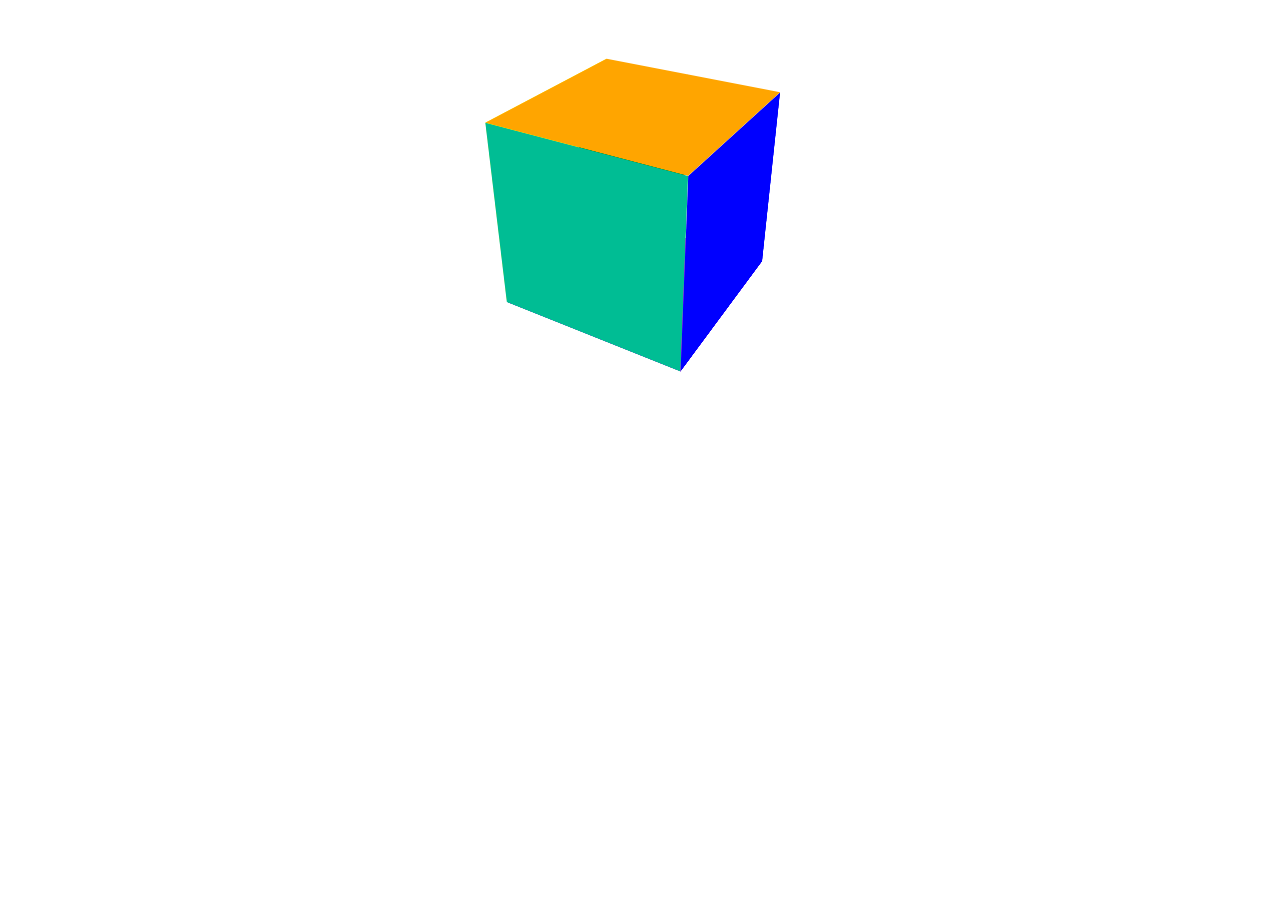
<file: Cubo.html>
<!DOCTYPE html>
<html lang="en">
<head>
    <meta charset="UTF-8">
    <meta http-equiv="X-UA-Compatible" content="IE=edge">
    <meta name="viewport" content="width=device-width, initial-scale=1.0">
    <title>Document</title>
</head>
<body>
    <div class="cubo">
        <div class="cara" id="superior"></div>
        <div class="cara" id="frente"></div>
        <div class="cara" id="derecha"></div>
        <div class="cara" id="izquierda"></div>
        <div class="cara" id="atras"></div>
        <div class="cara" id="inferior"></div>
    </div>
    <style>
.cubo, .cubo .cara {
    width: 200px;
    height: 200px;
}
.cubo .cara {
    position: absolute;
}
.cubo {
    margin: 100px auto;
}.cubo .cara#superior {
    background-color: orange;
    transform: rotateX(90deg) translateZ(100px);
}
.cubo .cara#frente {
    background-color: rgb(0, 189, 148);
    transform: translateZ(100px);
}
.cubo .cara#atras {
    background-color: green;
    transform: translateZ(100px);
}
.cubo .cara#derecha {
    background-color: blue;
    transform: rotateY(-90deg) translateZ(100px);
}
.cubo .cara#izquierda {
    background-color: yellow;
    transform: rotateY(-90deg) translateZ(100px);
}
.cubo .cara#inferior {
    background-color: fuchsia;
    transform: rotateX(-90deg) translateZ(100px);
}
.cubo {
  animation: rotate .000000005s infinite linear;
}
.cubo .cara#derecha {
    transform: rotateY(90deg) translateZ(100px);;
}
.cubo .cara#atras {
    transform: rotateY(90deg);
}
.cubo {
    transform-style: preserve-3d;
    transform: perspective(700px) rotateX(-30deg) rotateY(-30deg);
}
@keyframes rotate {
    0% { transform: rotatey(   0deg )rotate(0deg) rotatex(   0deg ); }
  100% { transform: rotatey( 360deg )rotate(360deg) rotatex( 360deg ); }
}

    </style>
</body>
</html>
</file>
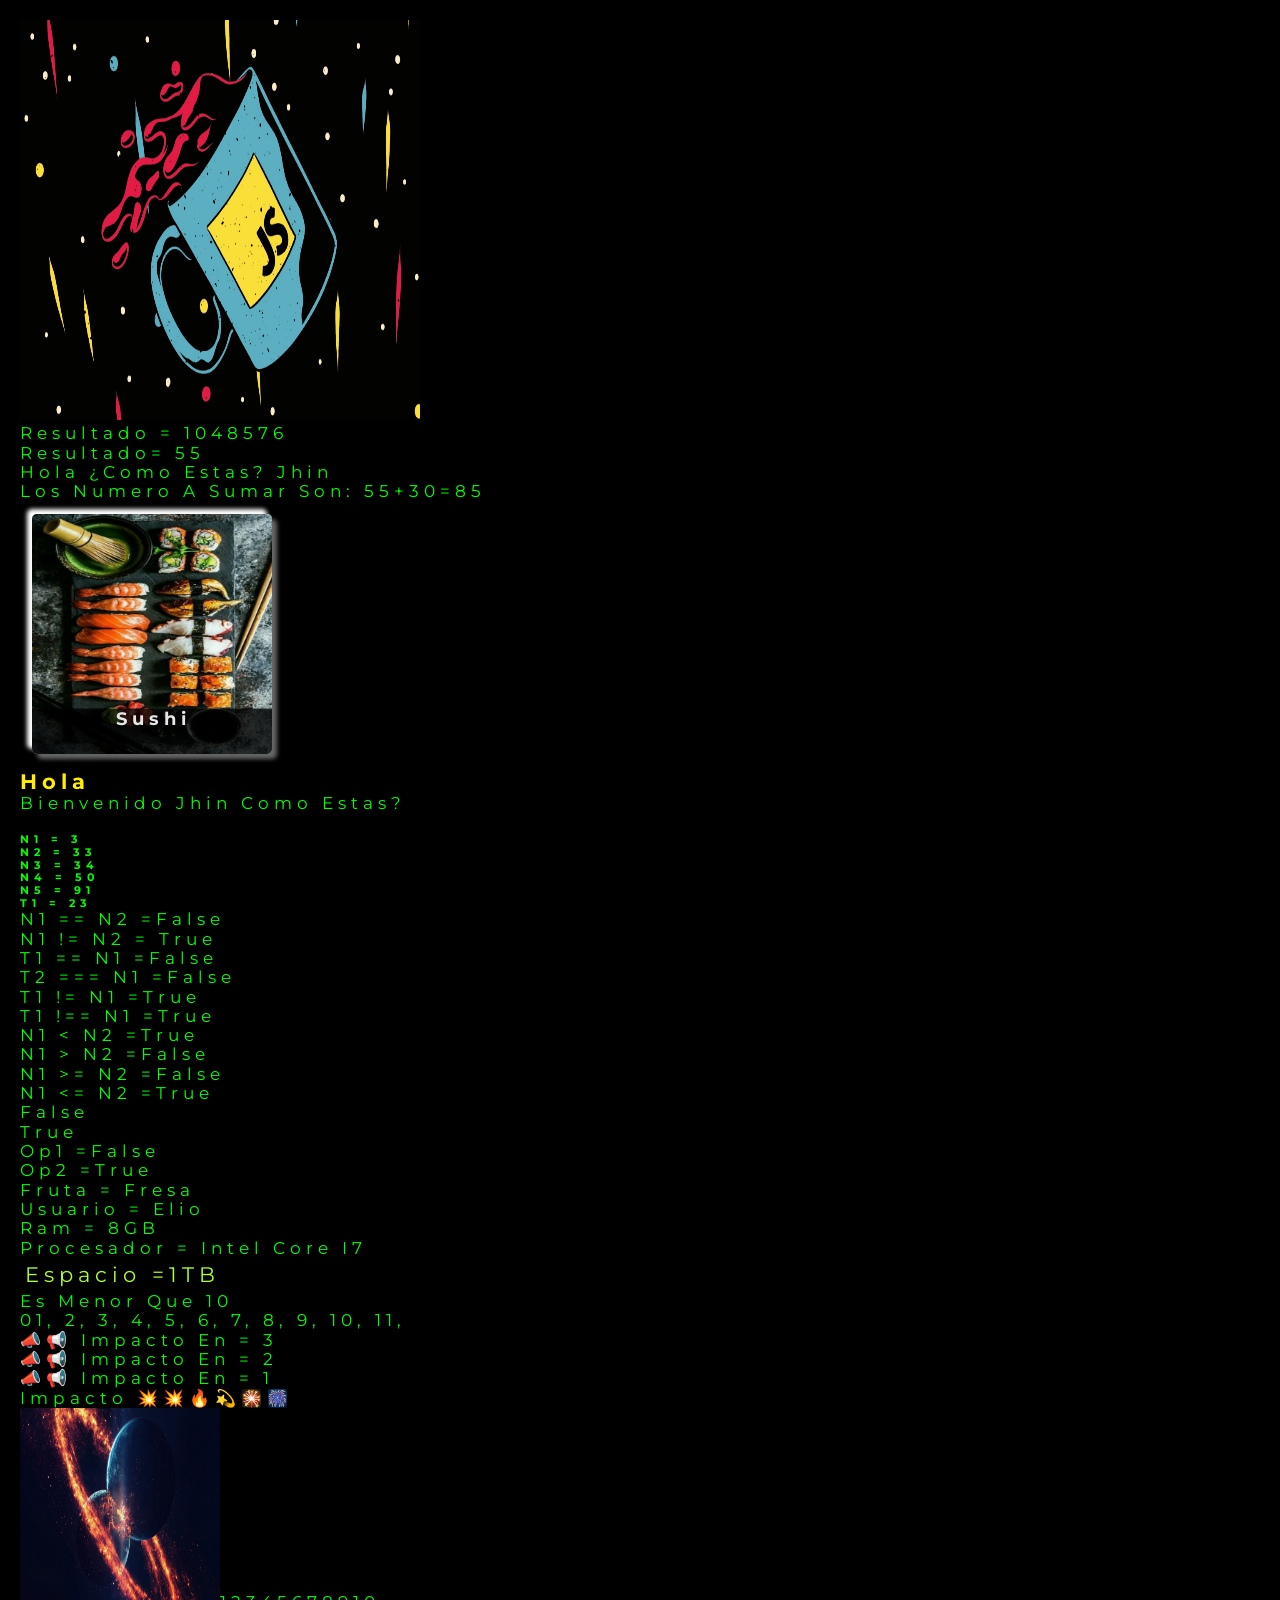
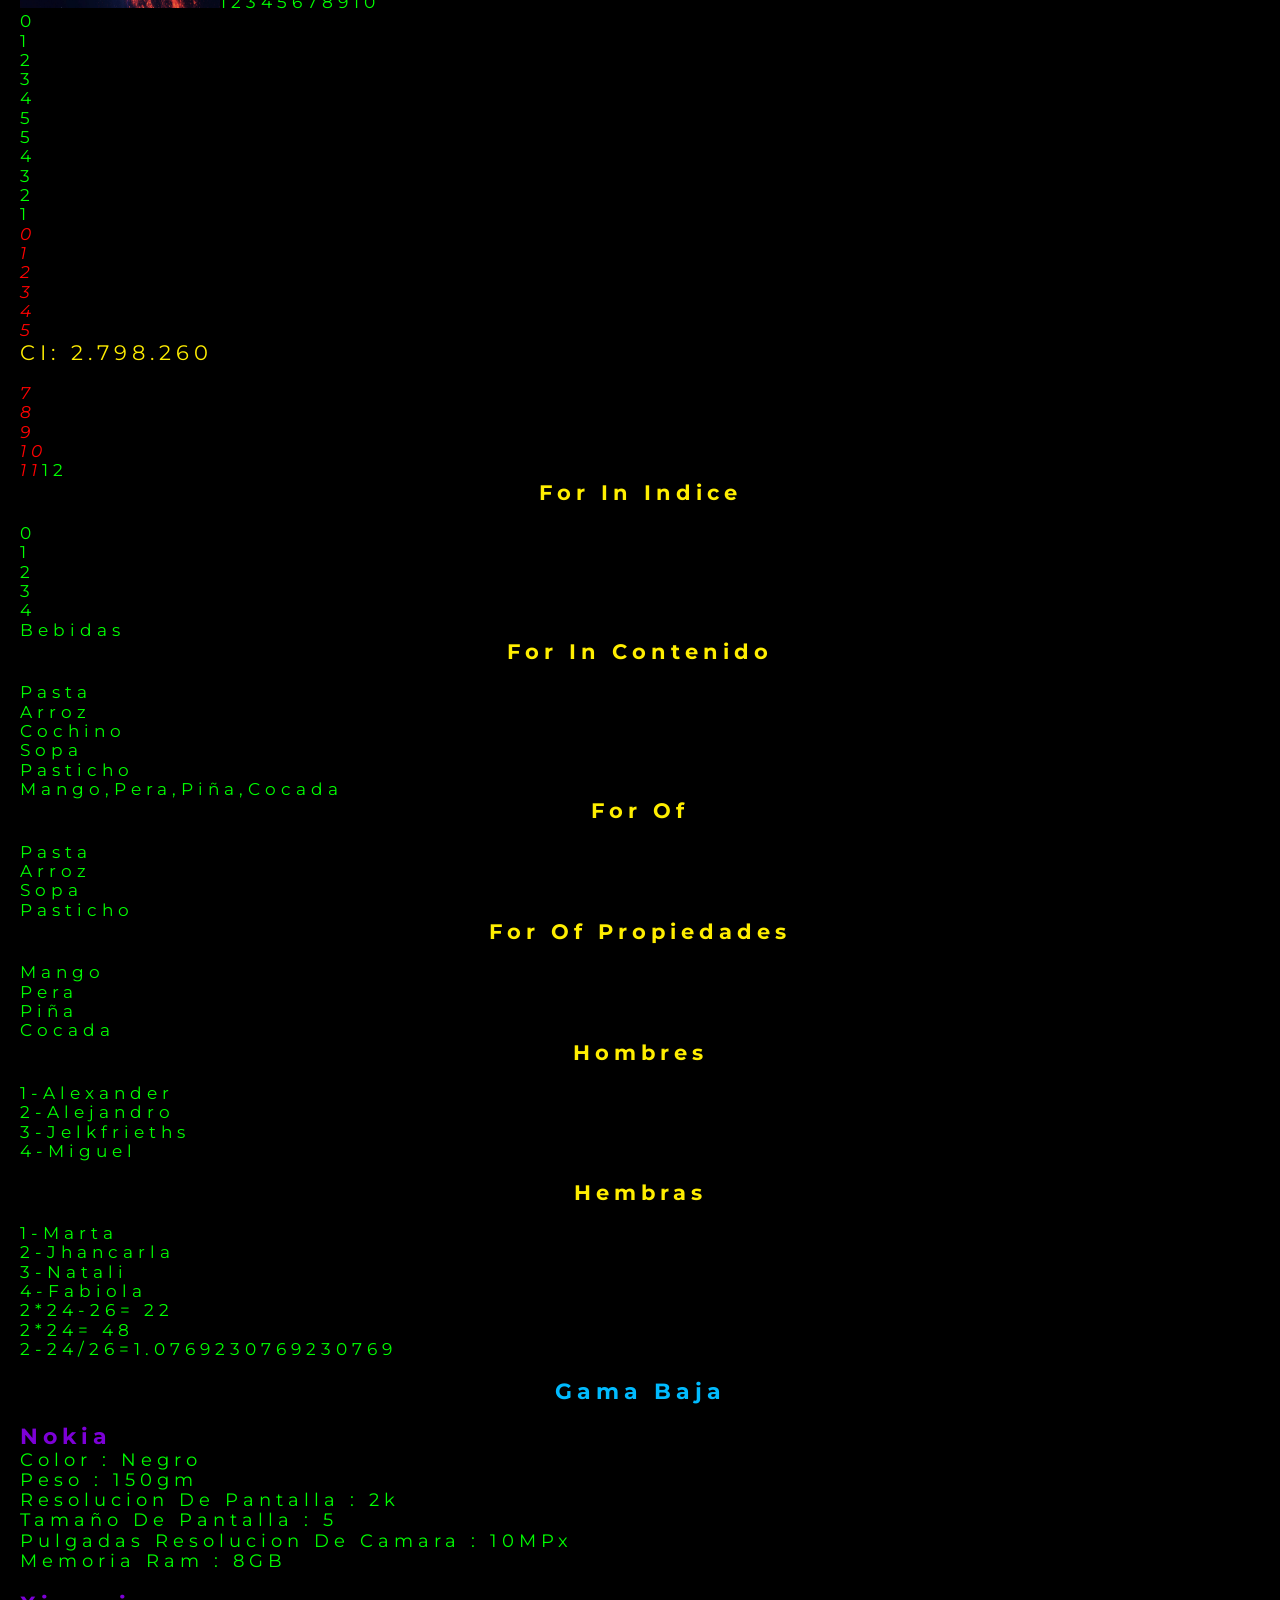
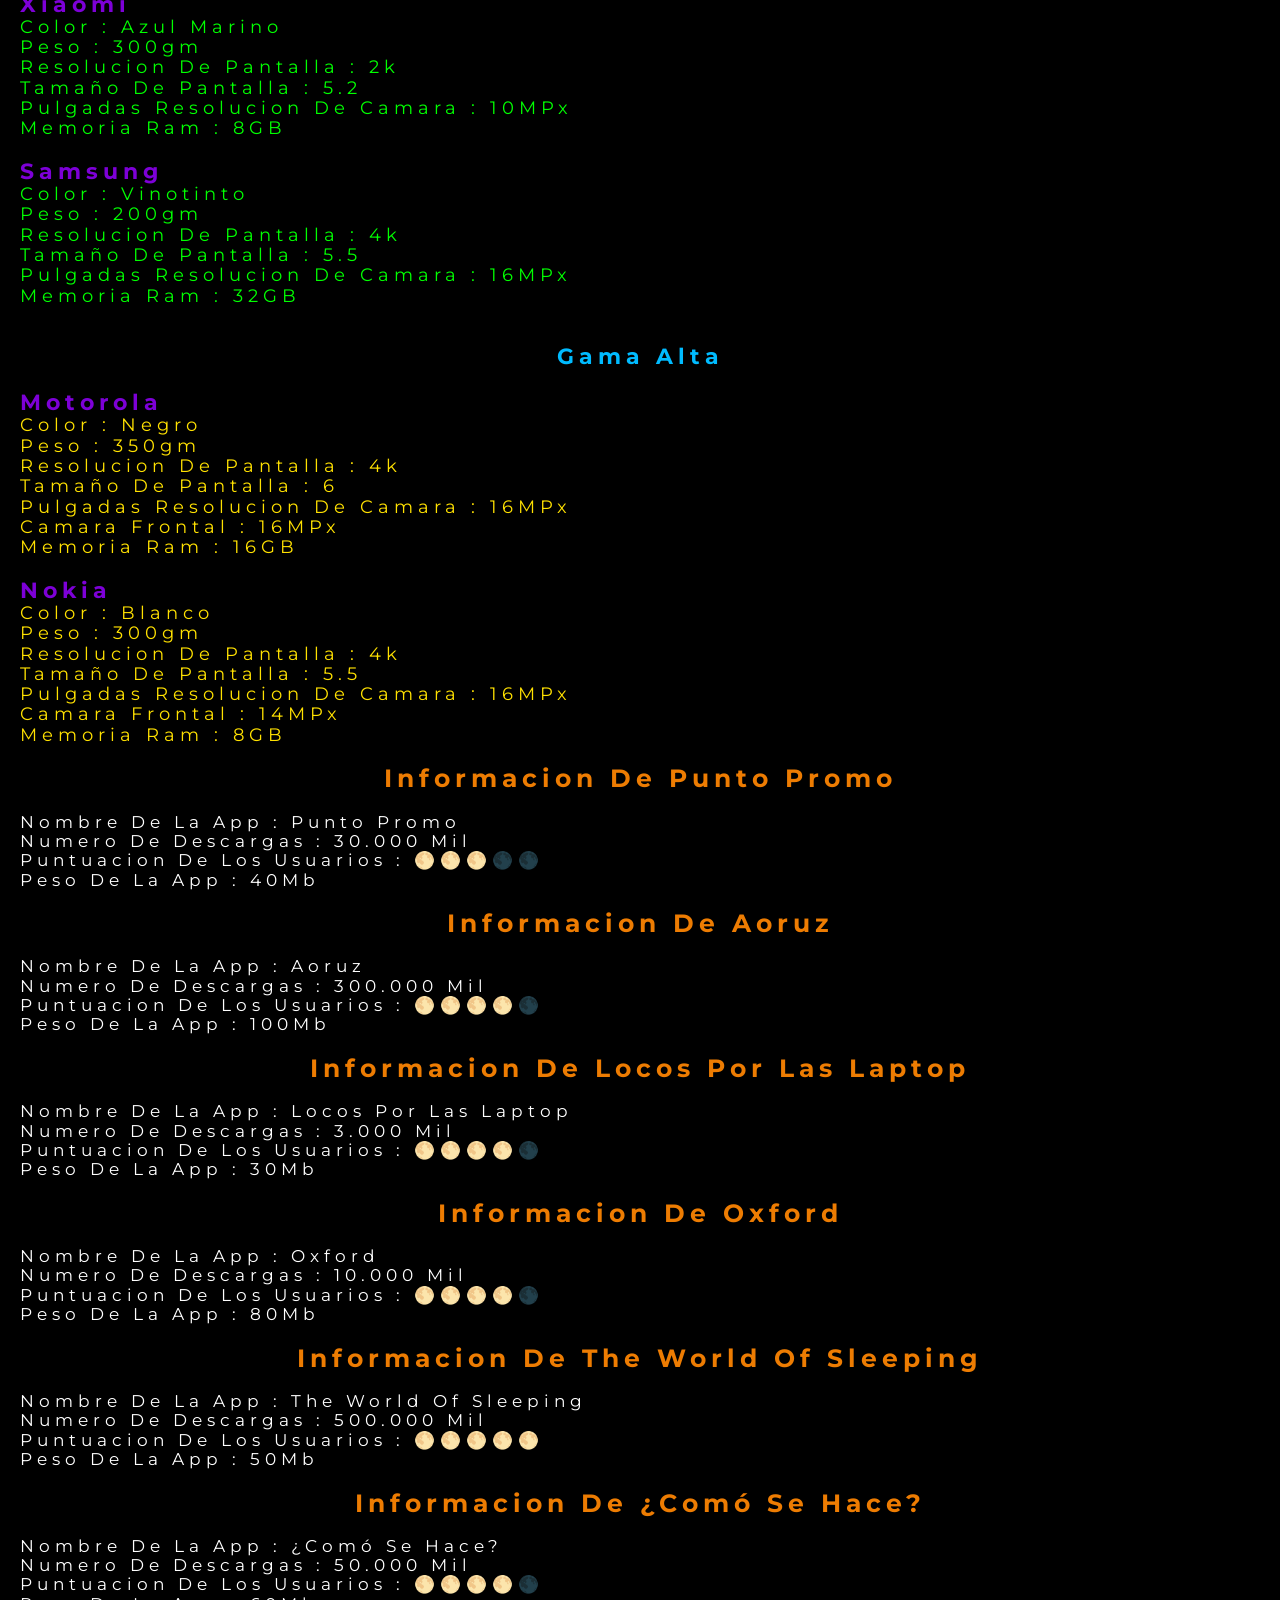
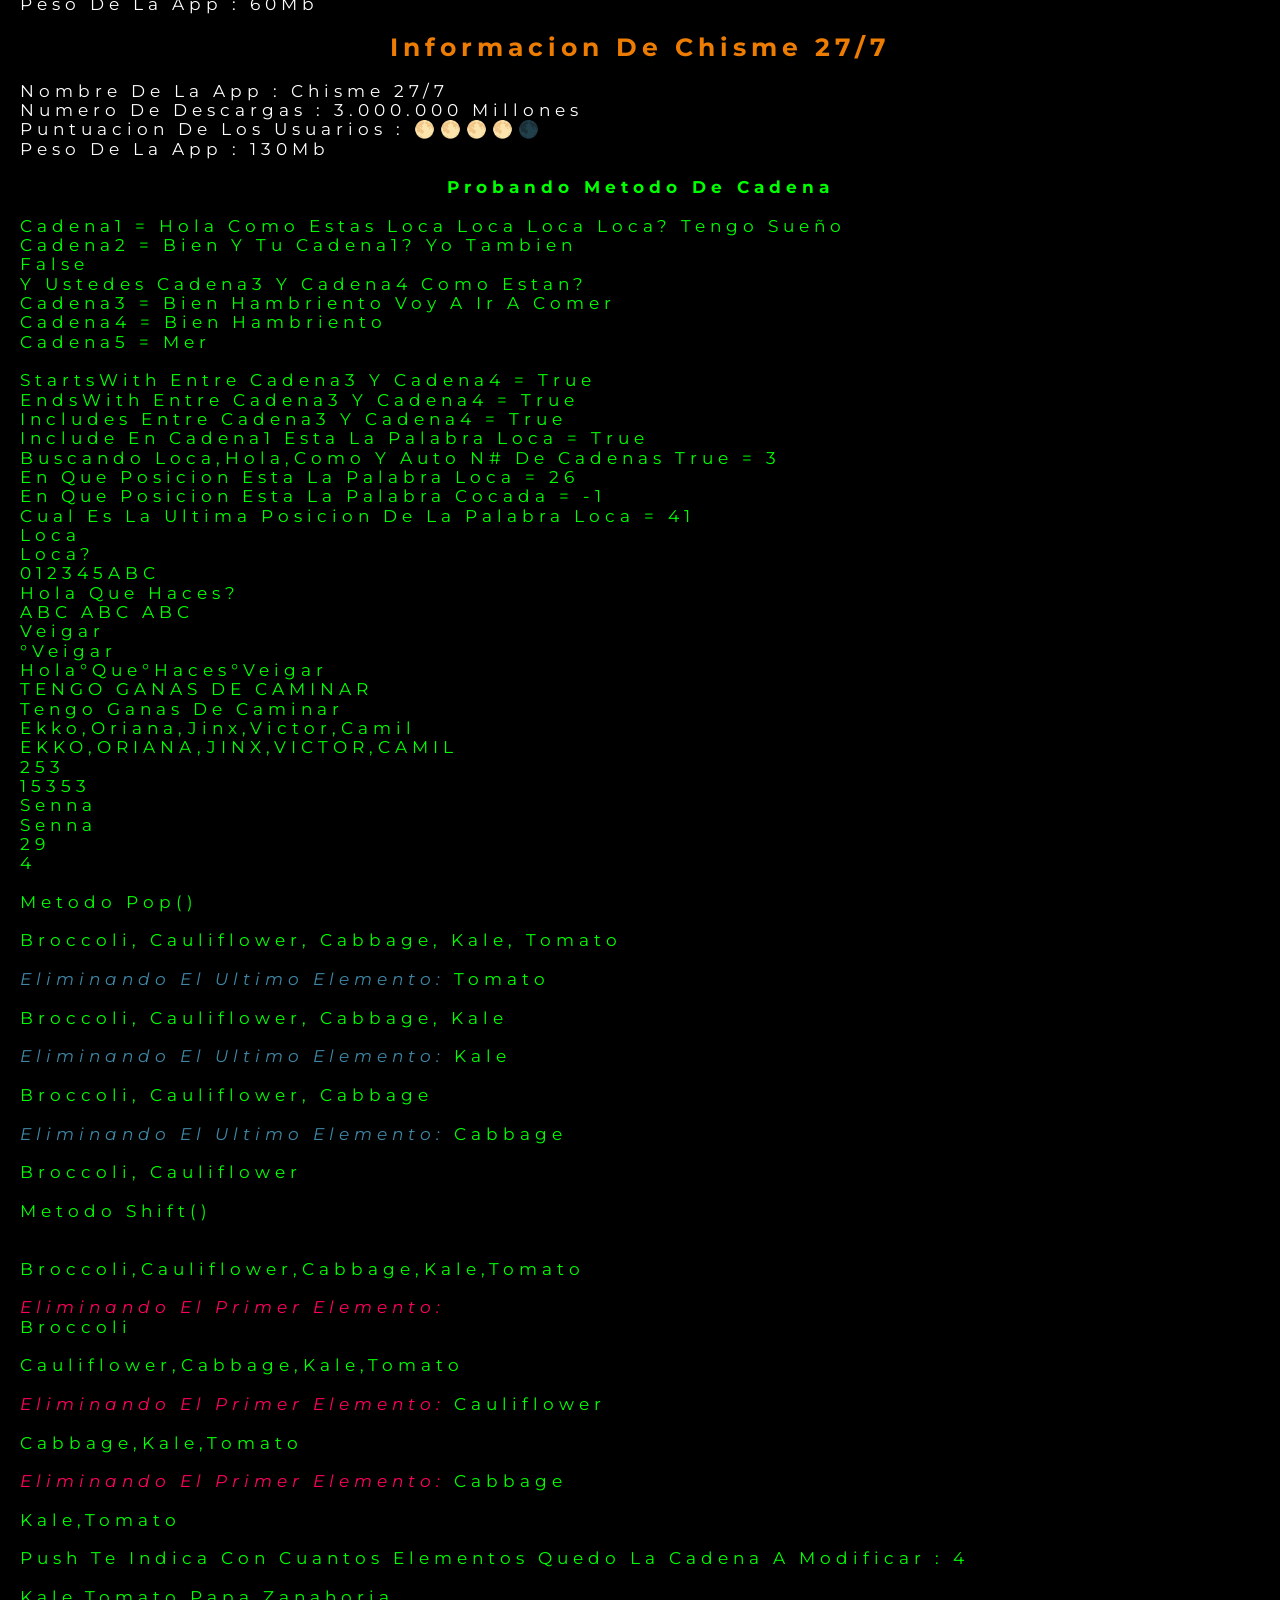
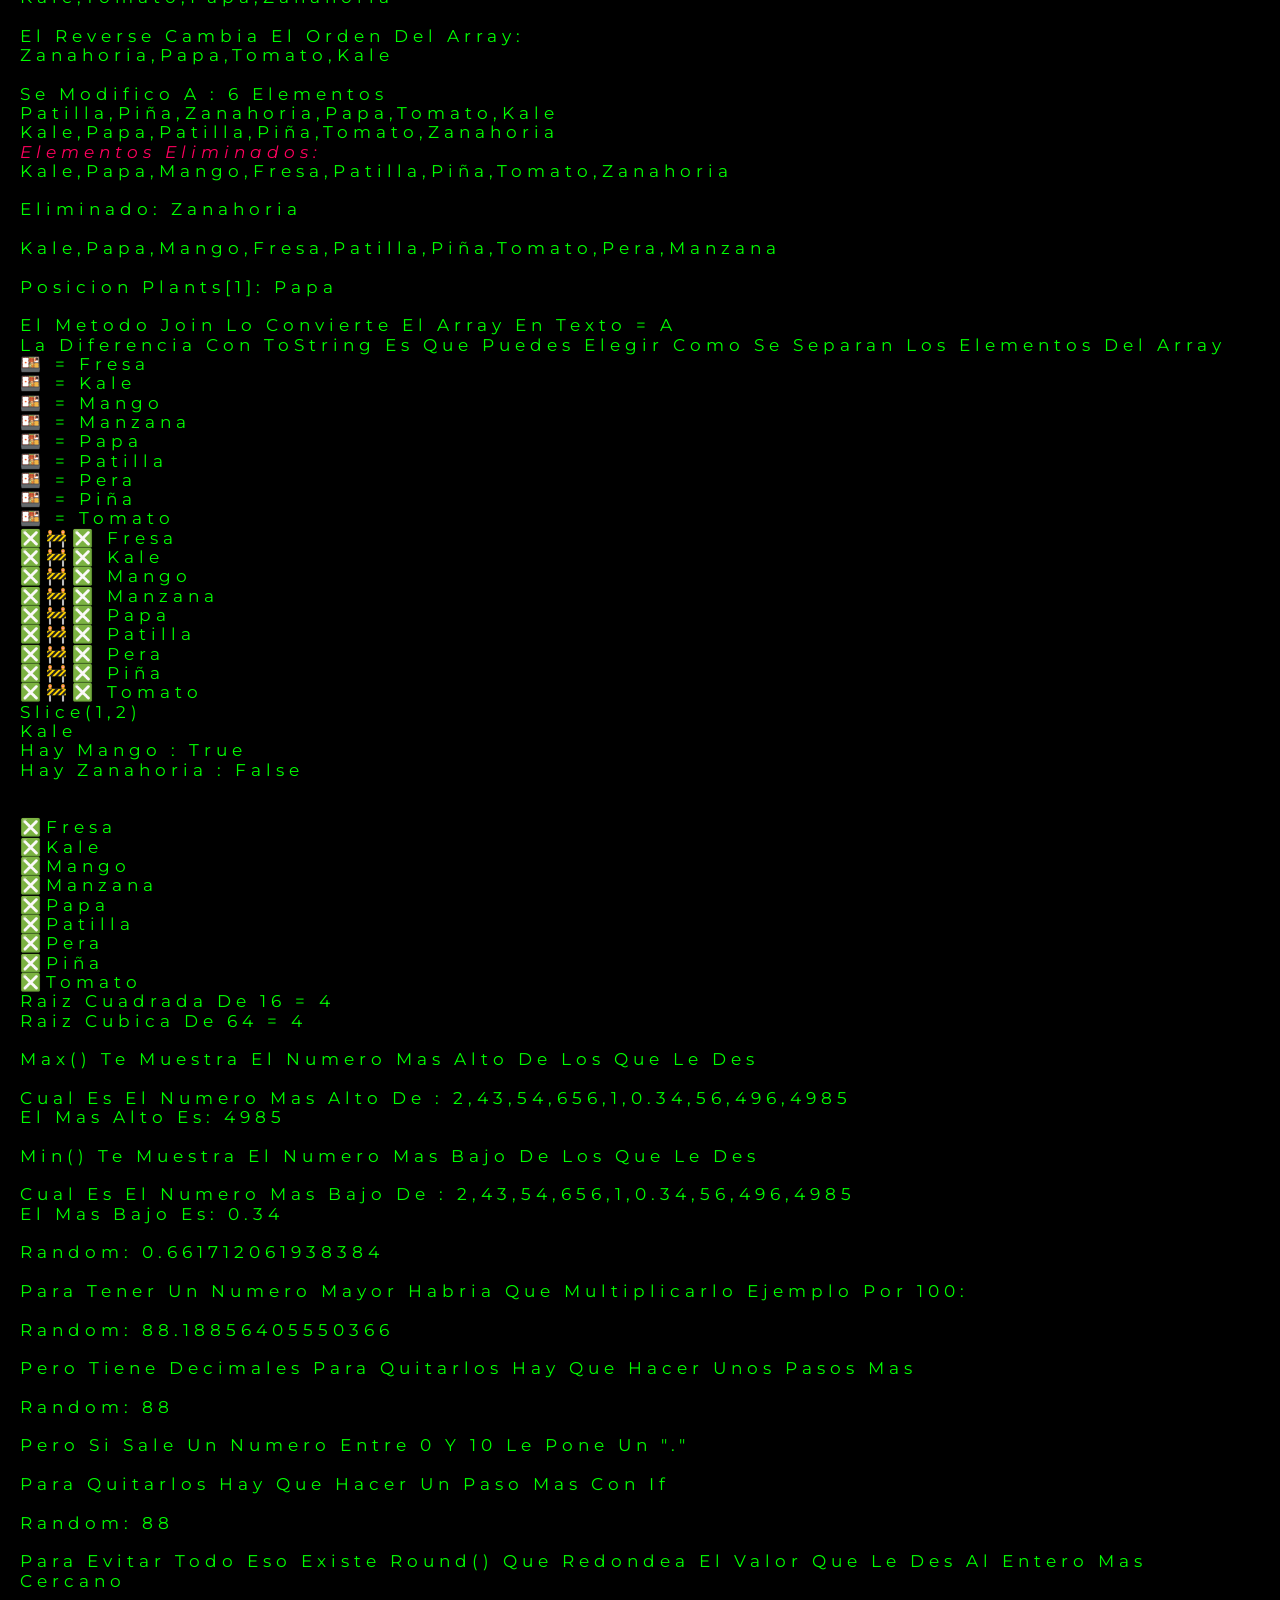
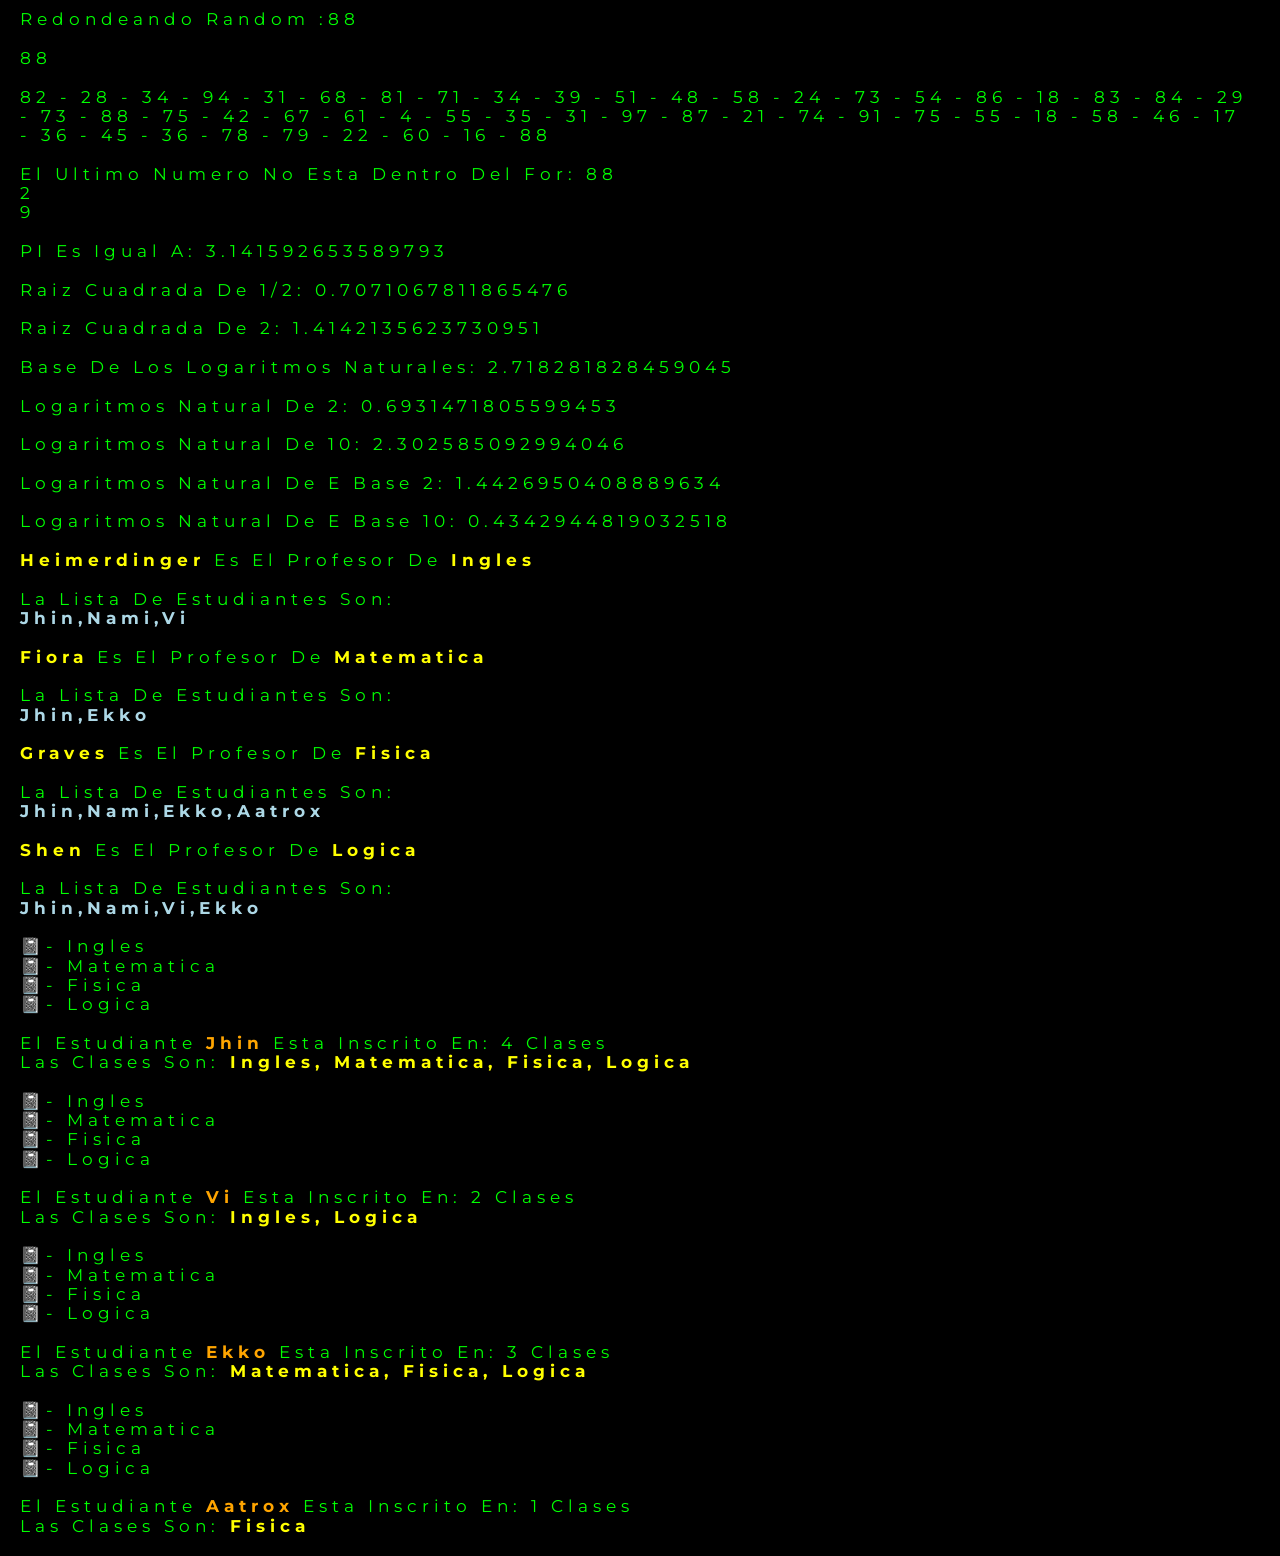
<file: js.html>
<!DOCTYPE html>
<html lang="en">

<head>
    <meta charset="UTF-8">
    <meta http-equiv="X-UA-Compatible" content="IE=edge">
    <meta name="viewport" content="width=device-width, initial-scale=1.0">
    <title>JavaScript</title>
    <link rel="stylesheet" href="css/main.css">
    <link rel="shortcut icon" href="css/svg/javascript_black_24dp.svg" type="image/x-icon" />
</head>

<body id="js">
</body>
<script src="js/practicas.js"></script>

</html>
</file>
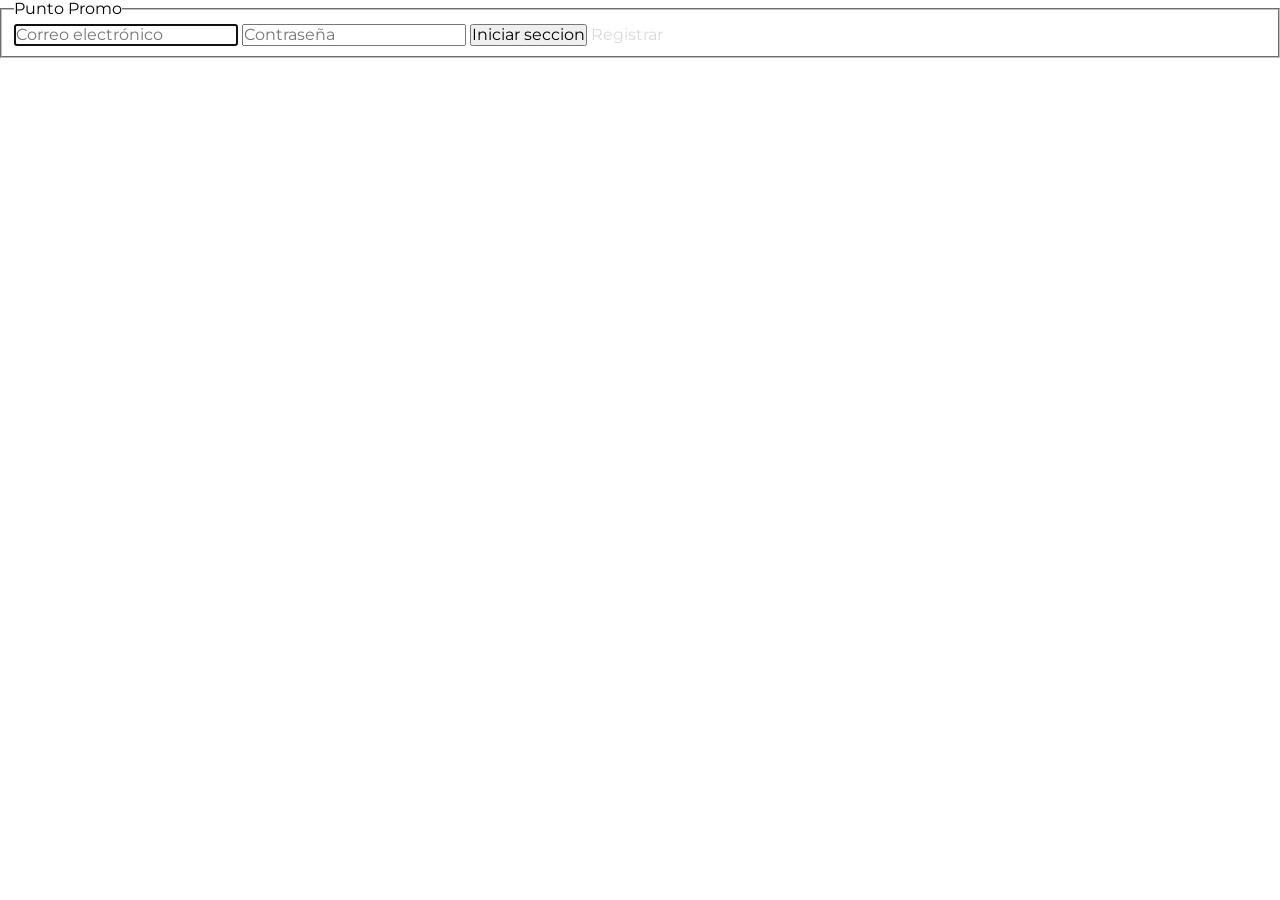
<file: login.html>
<!DOCTYPE html>
<html lang="es">

<head>
  <meta charset="UTF-8" />
  <meta http-equiv="X-UA-Compatible" content="IE=edge" />
  <meta name="viewport" content="width=device-width, initial-scale=1.0" />
  <title>Punto Promo</title>
  <link rel="shortcut icon" href="css/svg/south_america_black_24dp.svg" type="image/x-icon" />
  <link rel="stylesheet" href="css/main.css" />
</head>
<body class="login">
  <main class="login-main">
    <fieldset>
      <legend>Punto Promo</legend>
      <input type="text" name="email" id="email" tabindex="0" placeholder="Correo electrónico" autofocus="1" autocomplete="username" />
      <input type="password" name="password" id="password" tabindex="0" placeholder="Contraseña" autocomplete="current-password" />
      <a href="pagina3.html">
        <button><span>Iniciar seccion</span></button>
      </a>
      <a href="" class="login-registro"> <span>Registrar</span></a>
    </fieldset>
    <div onclick="topFunction()" id="myBtn" title="Go to top"><span>➤</span></div>
  </main>
  <script src="js/slider.js"></script>
</body>
</html>
</file>
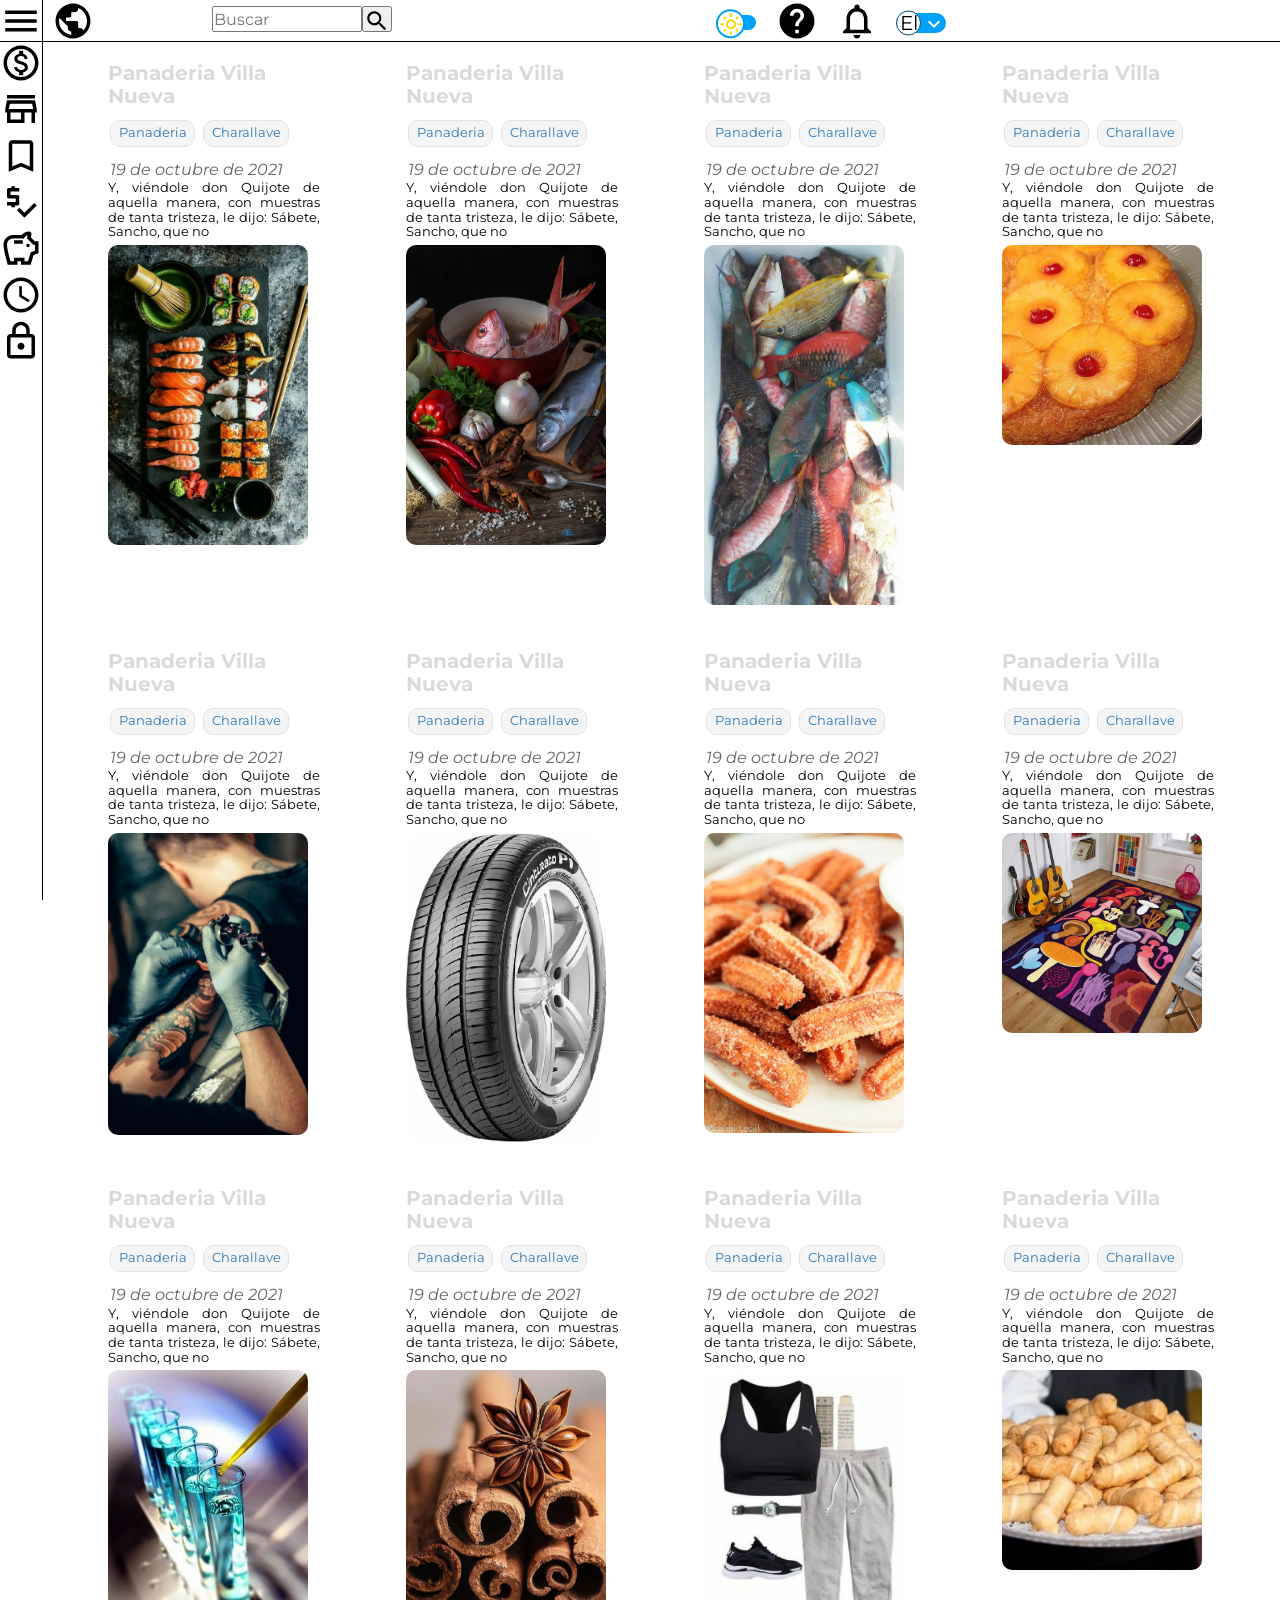
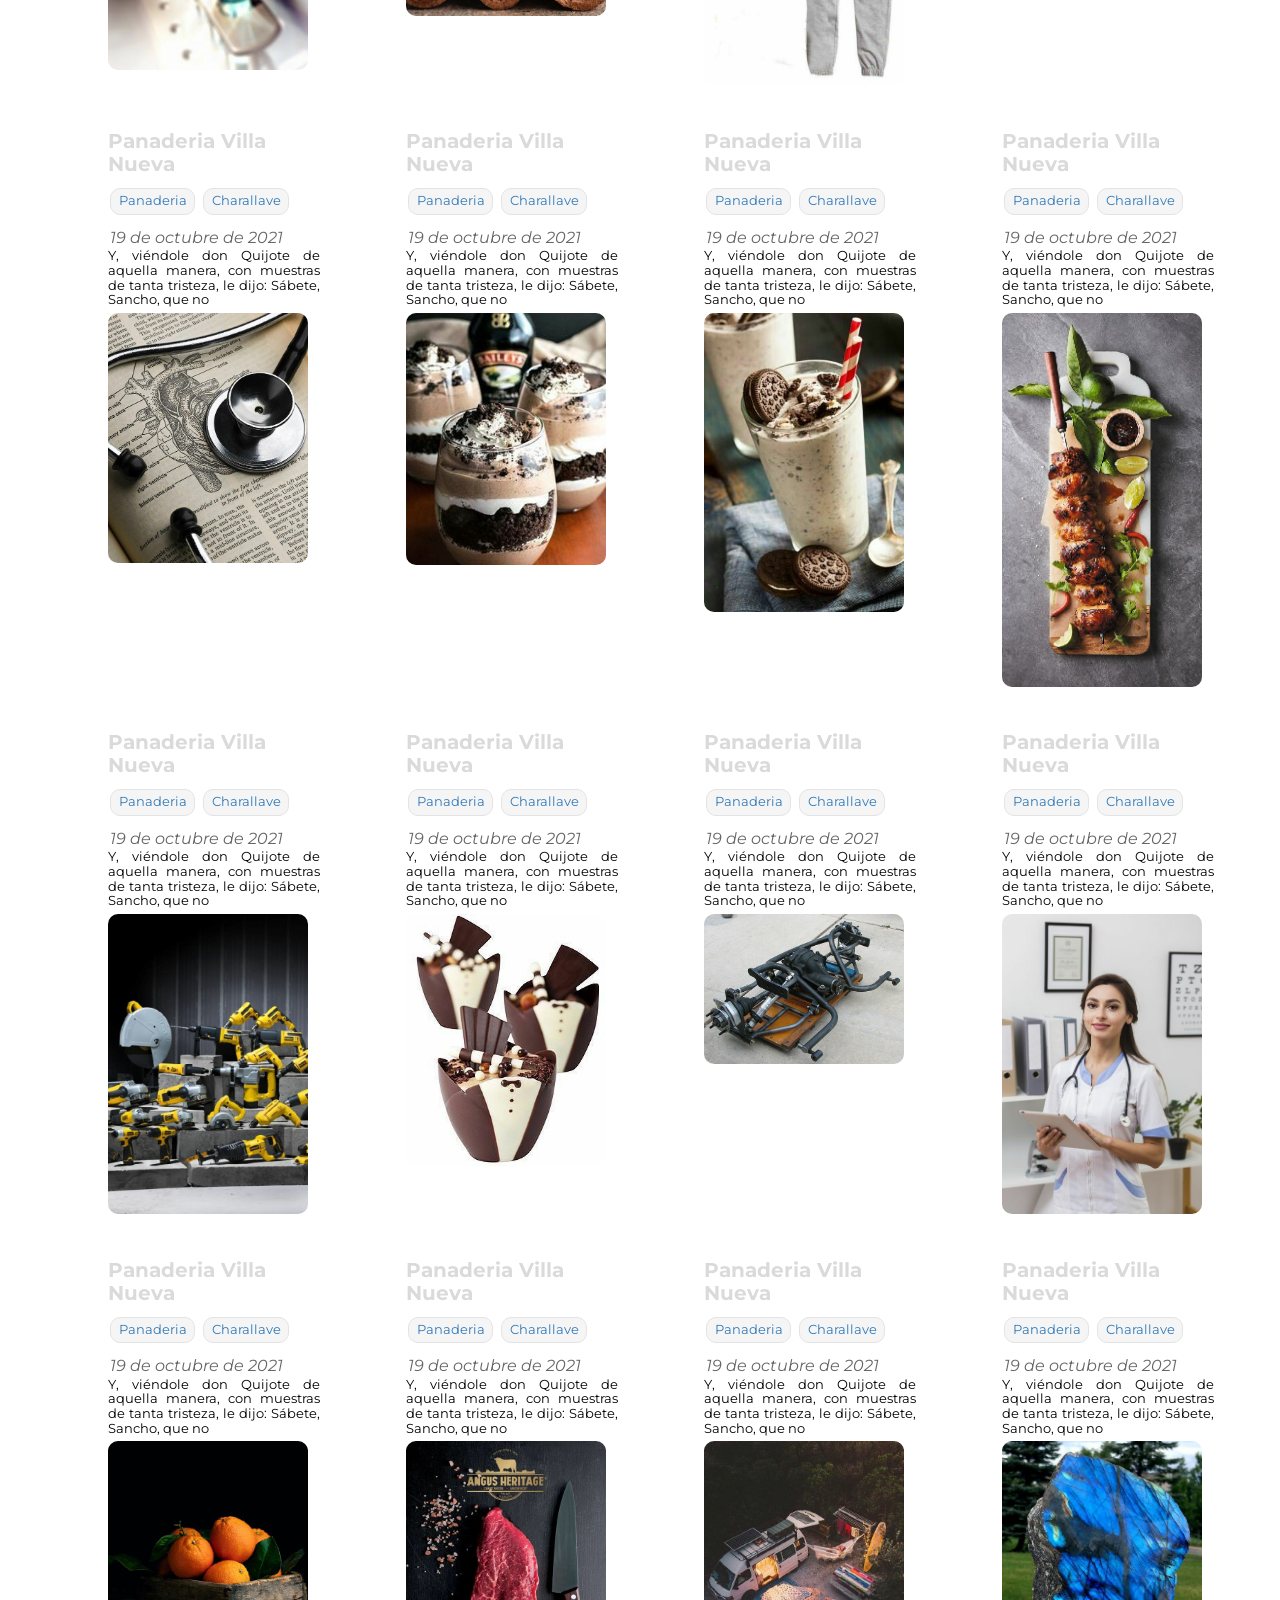
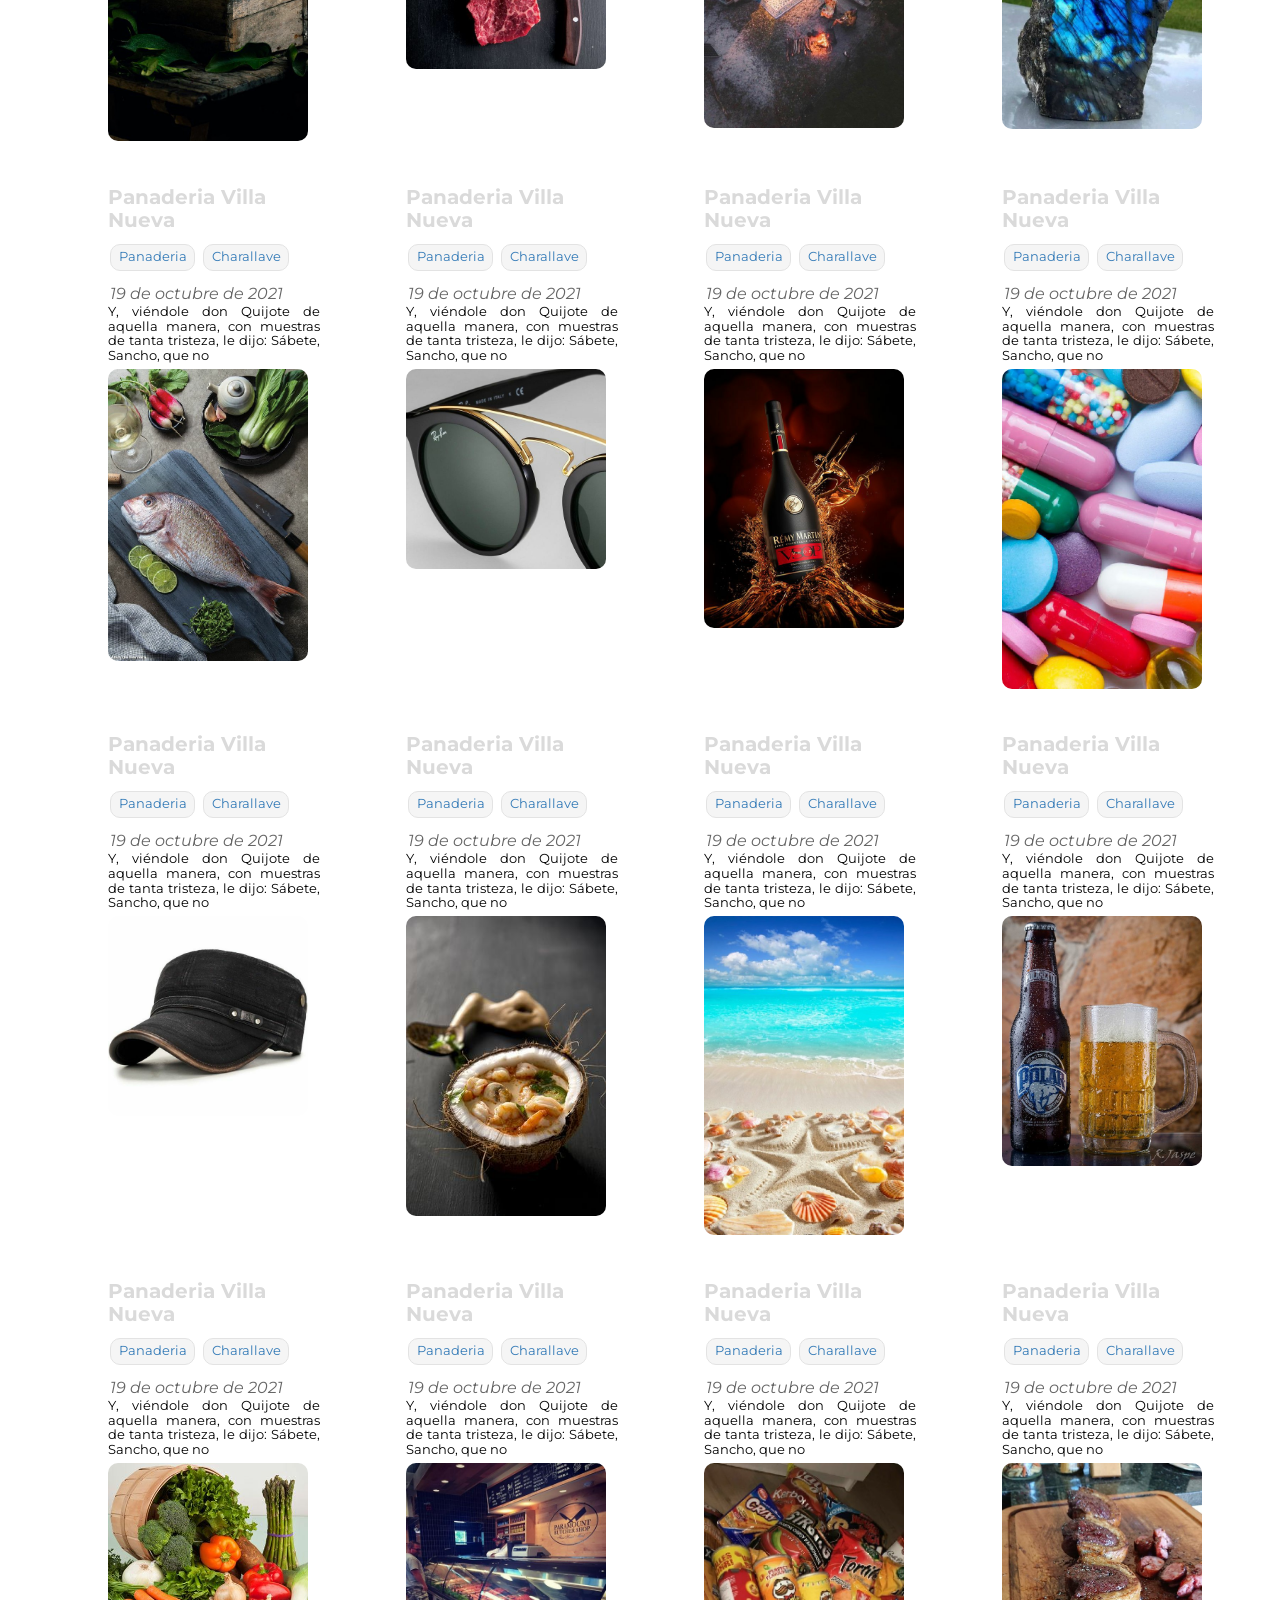
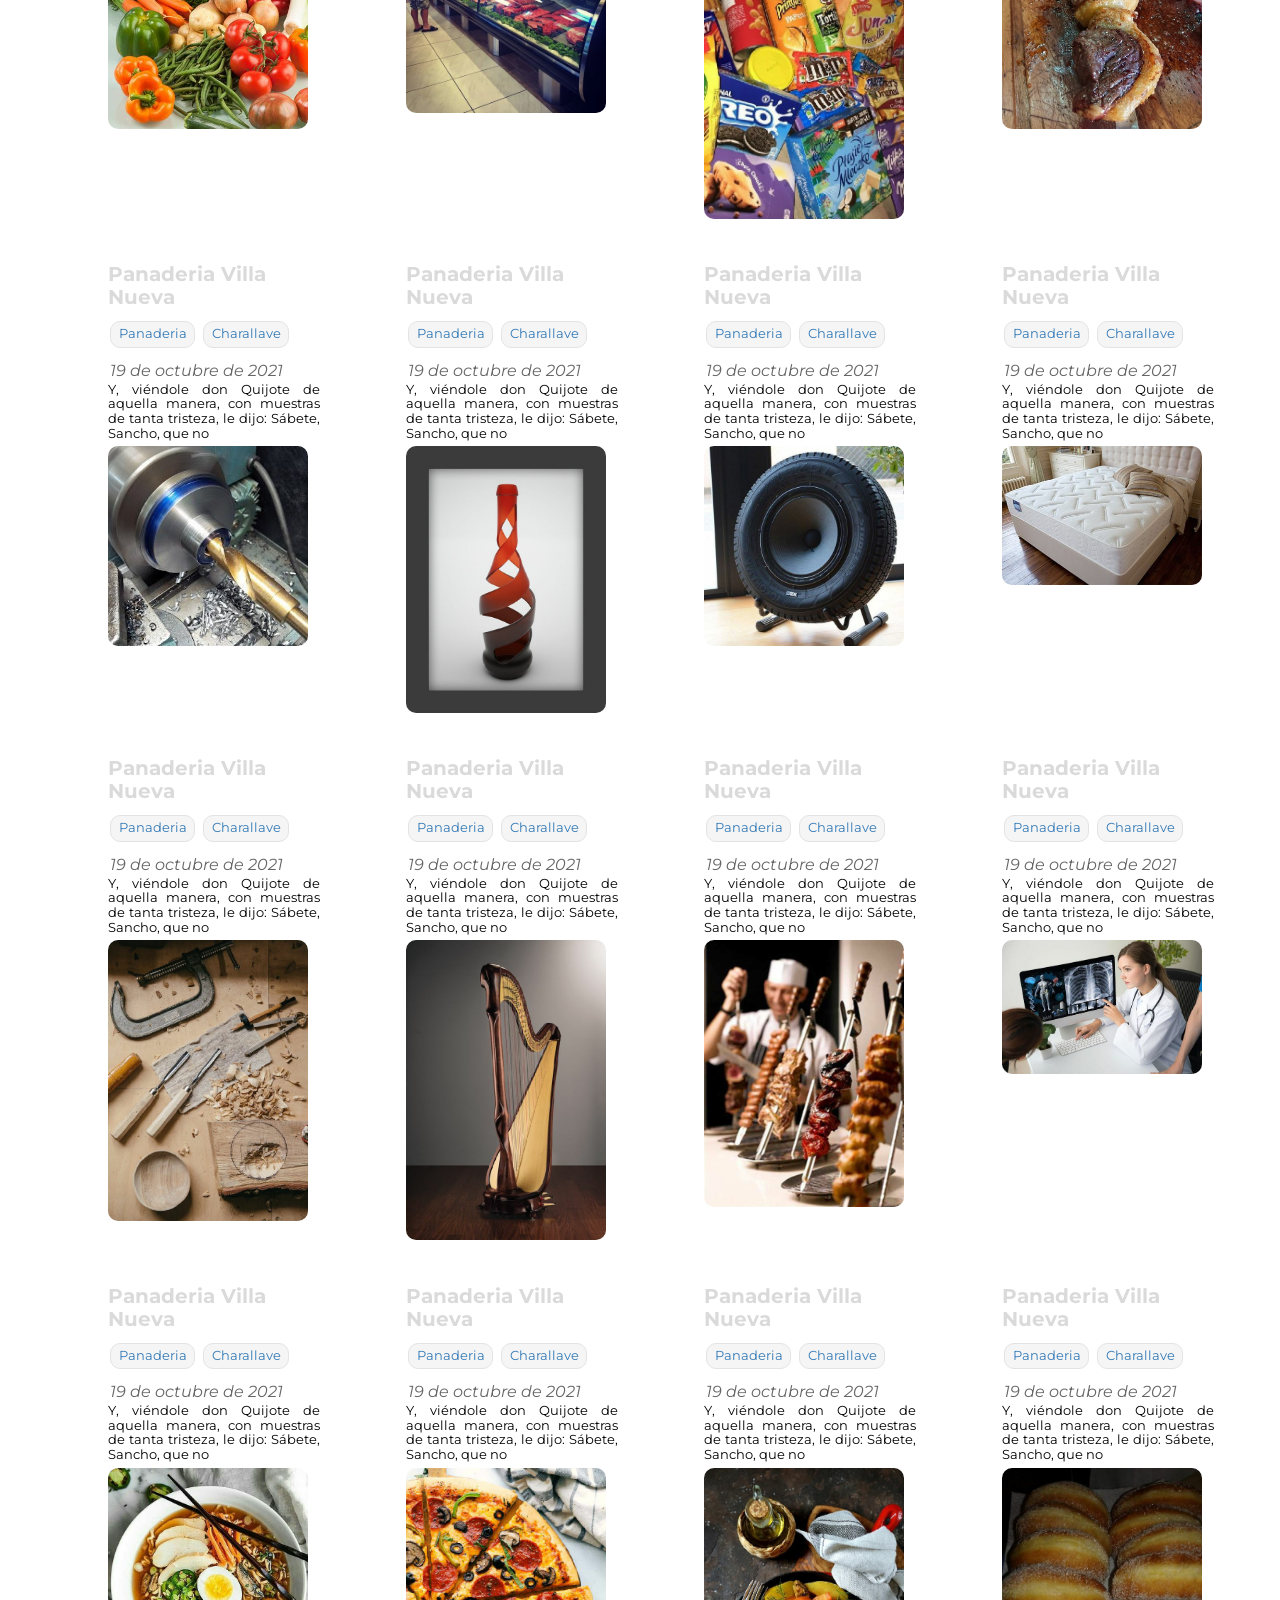
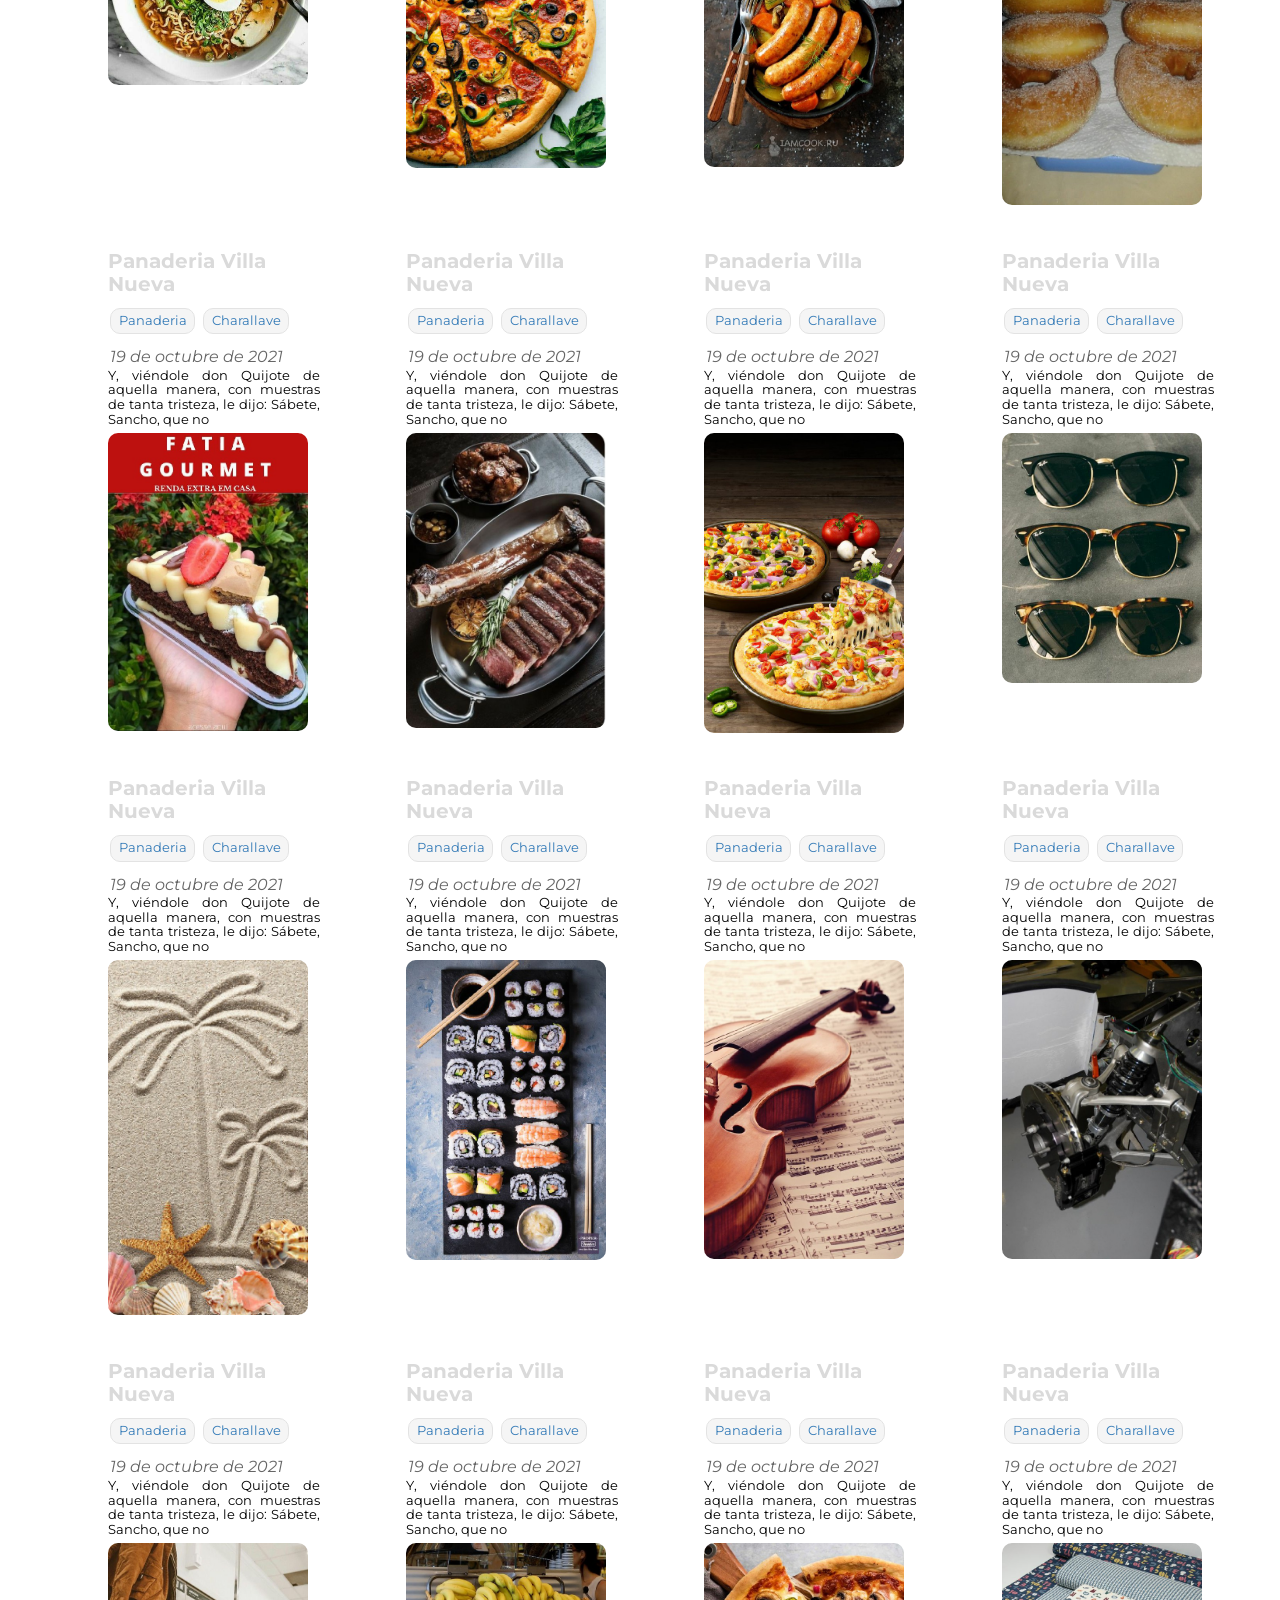
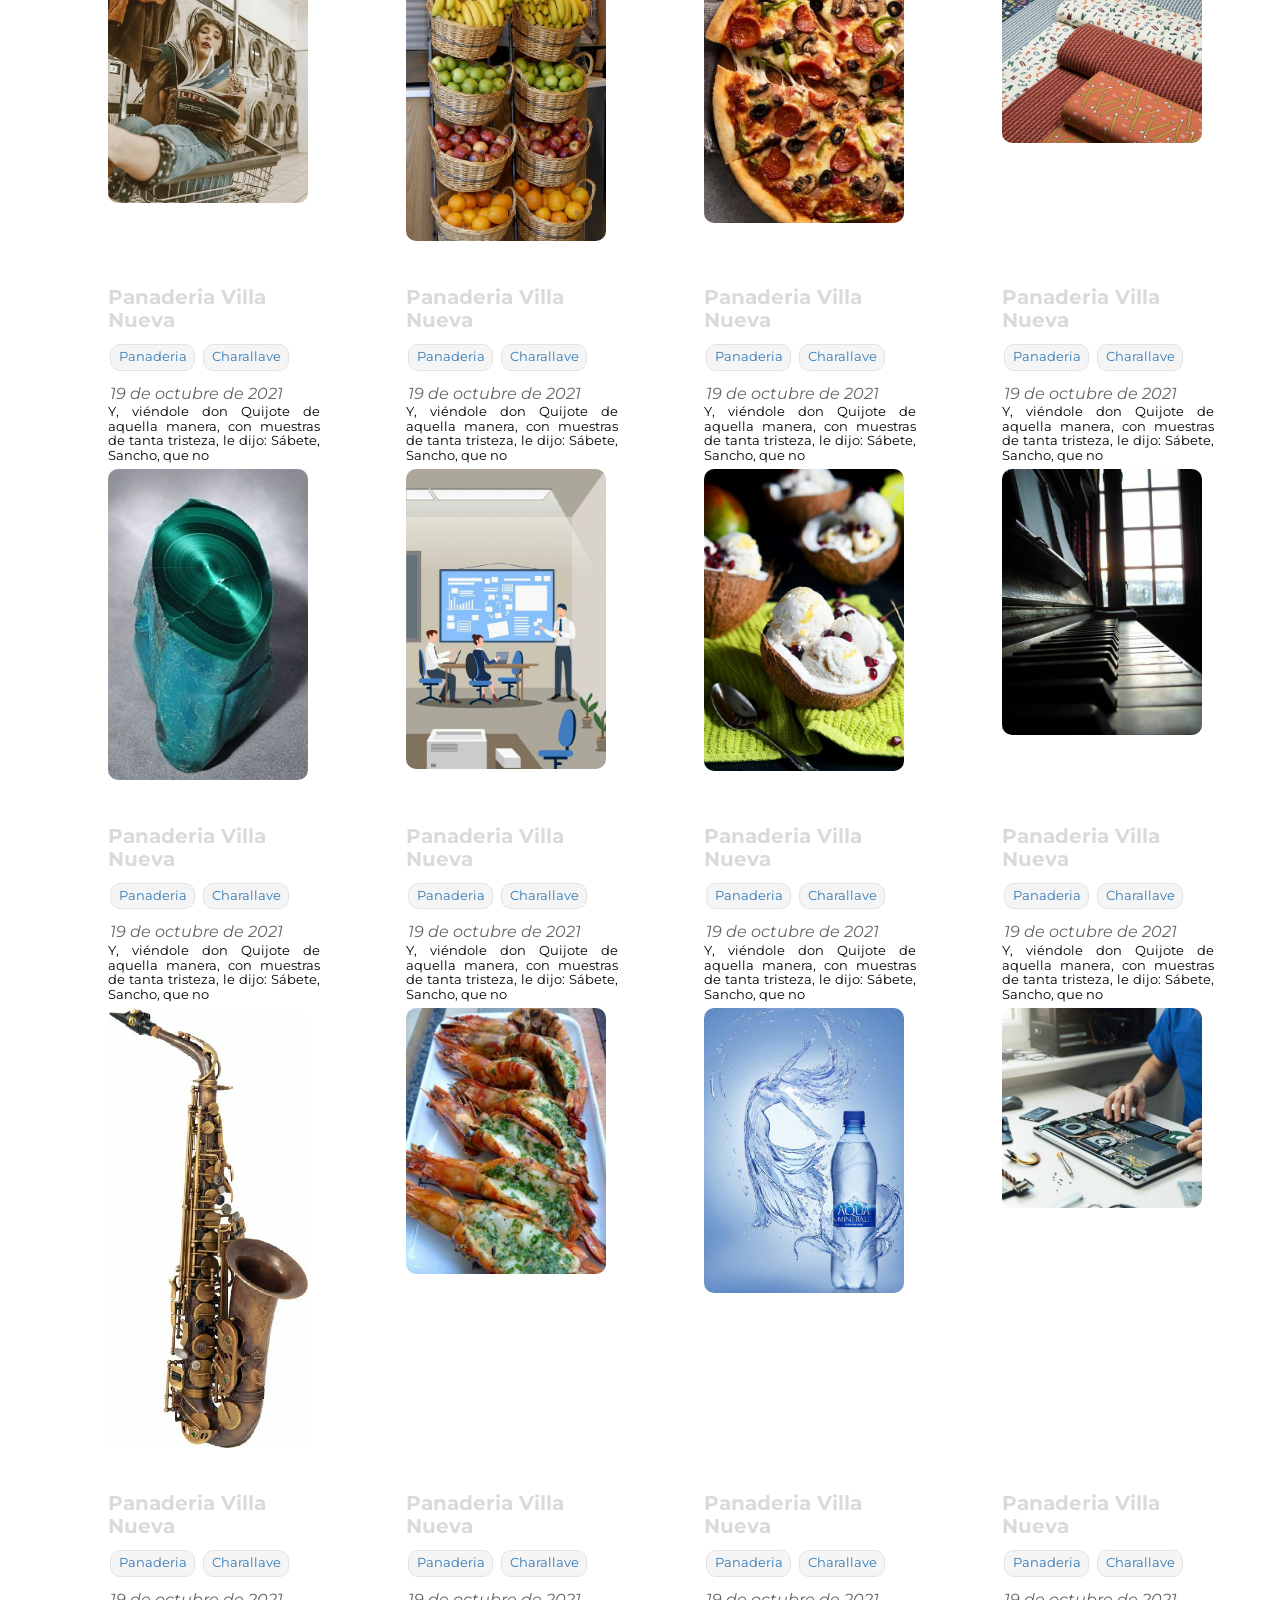
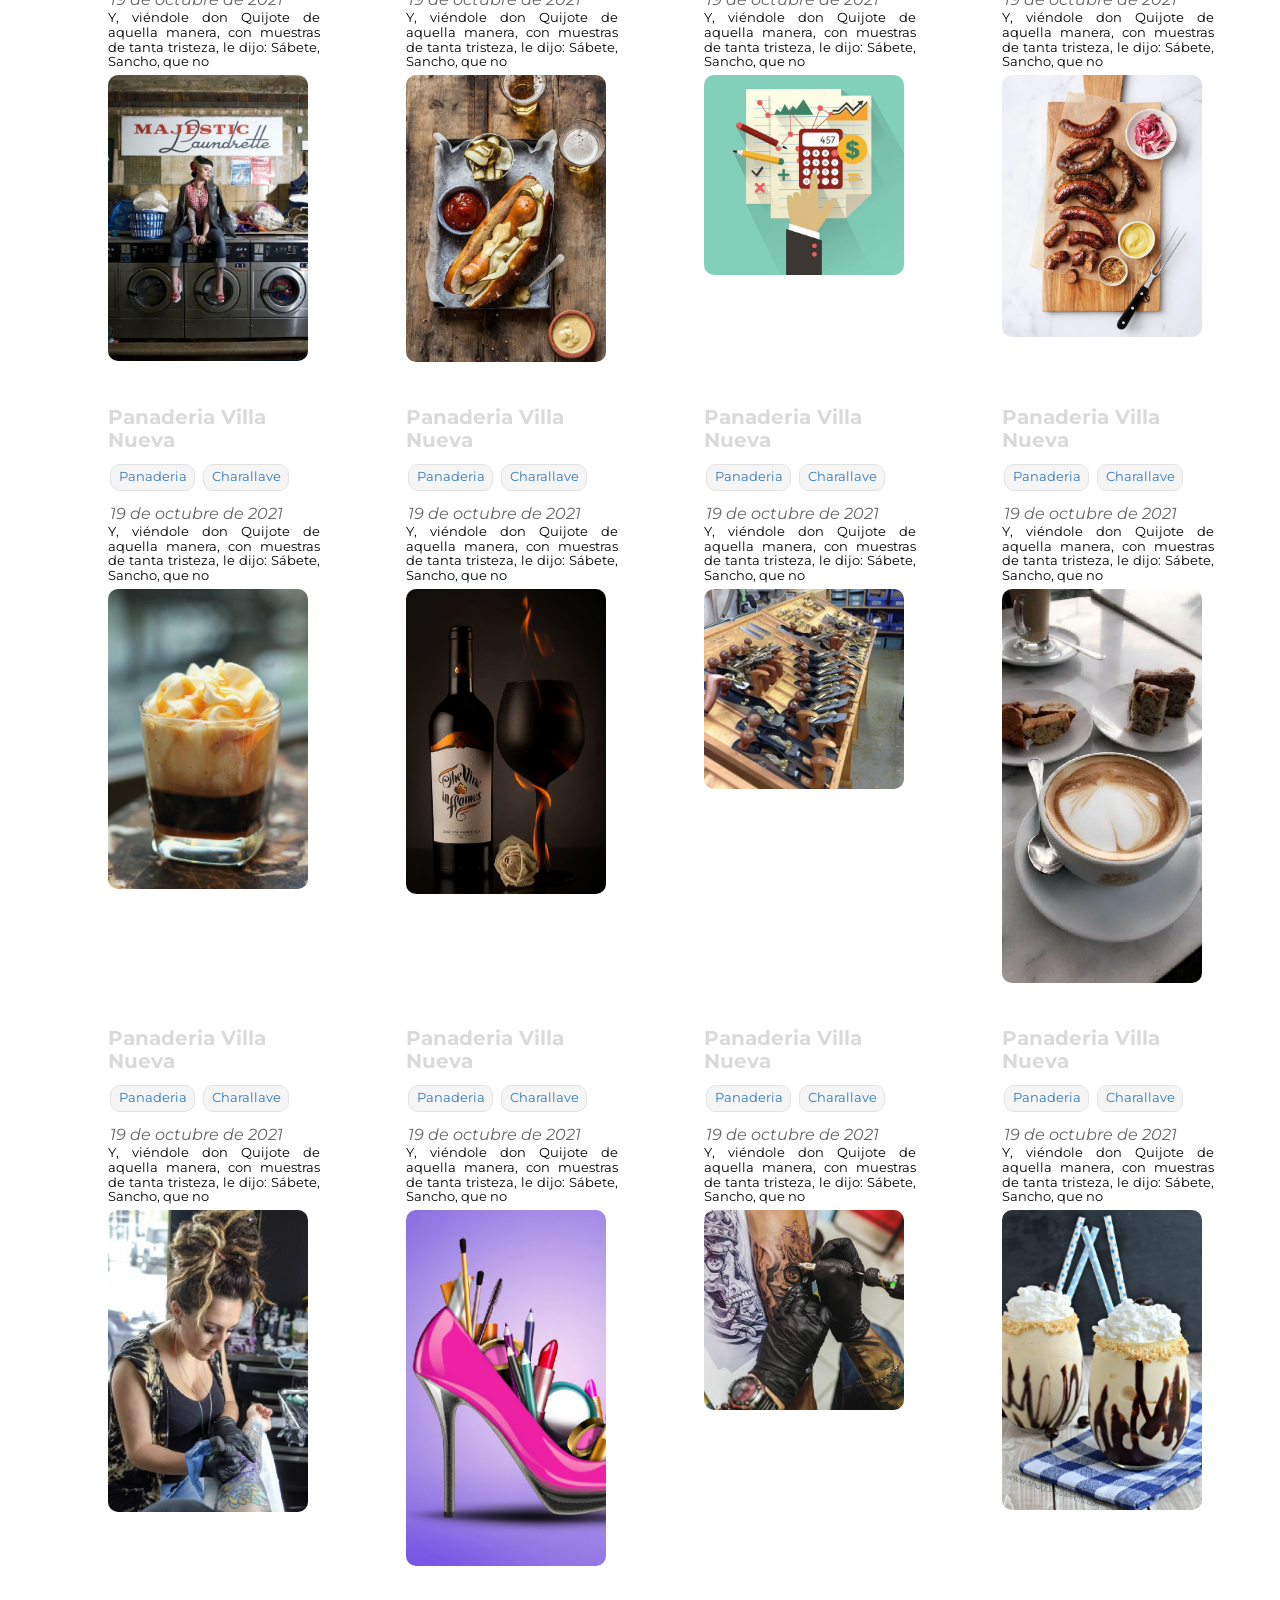
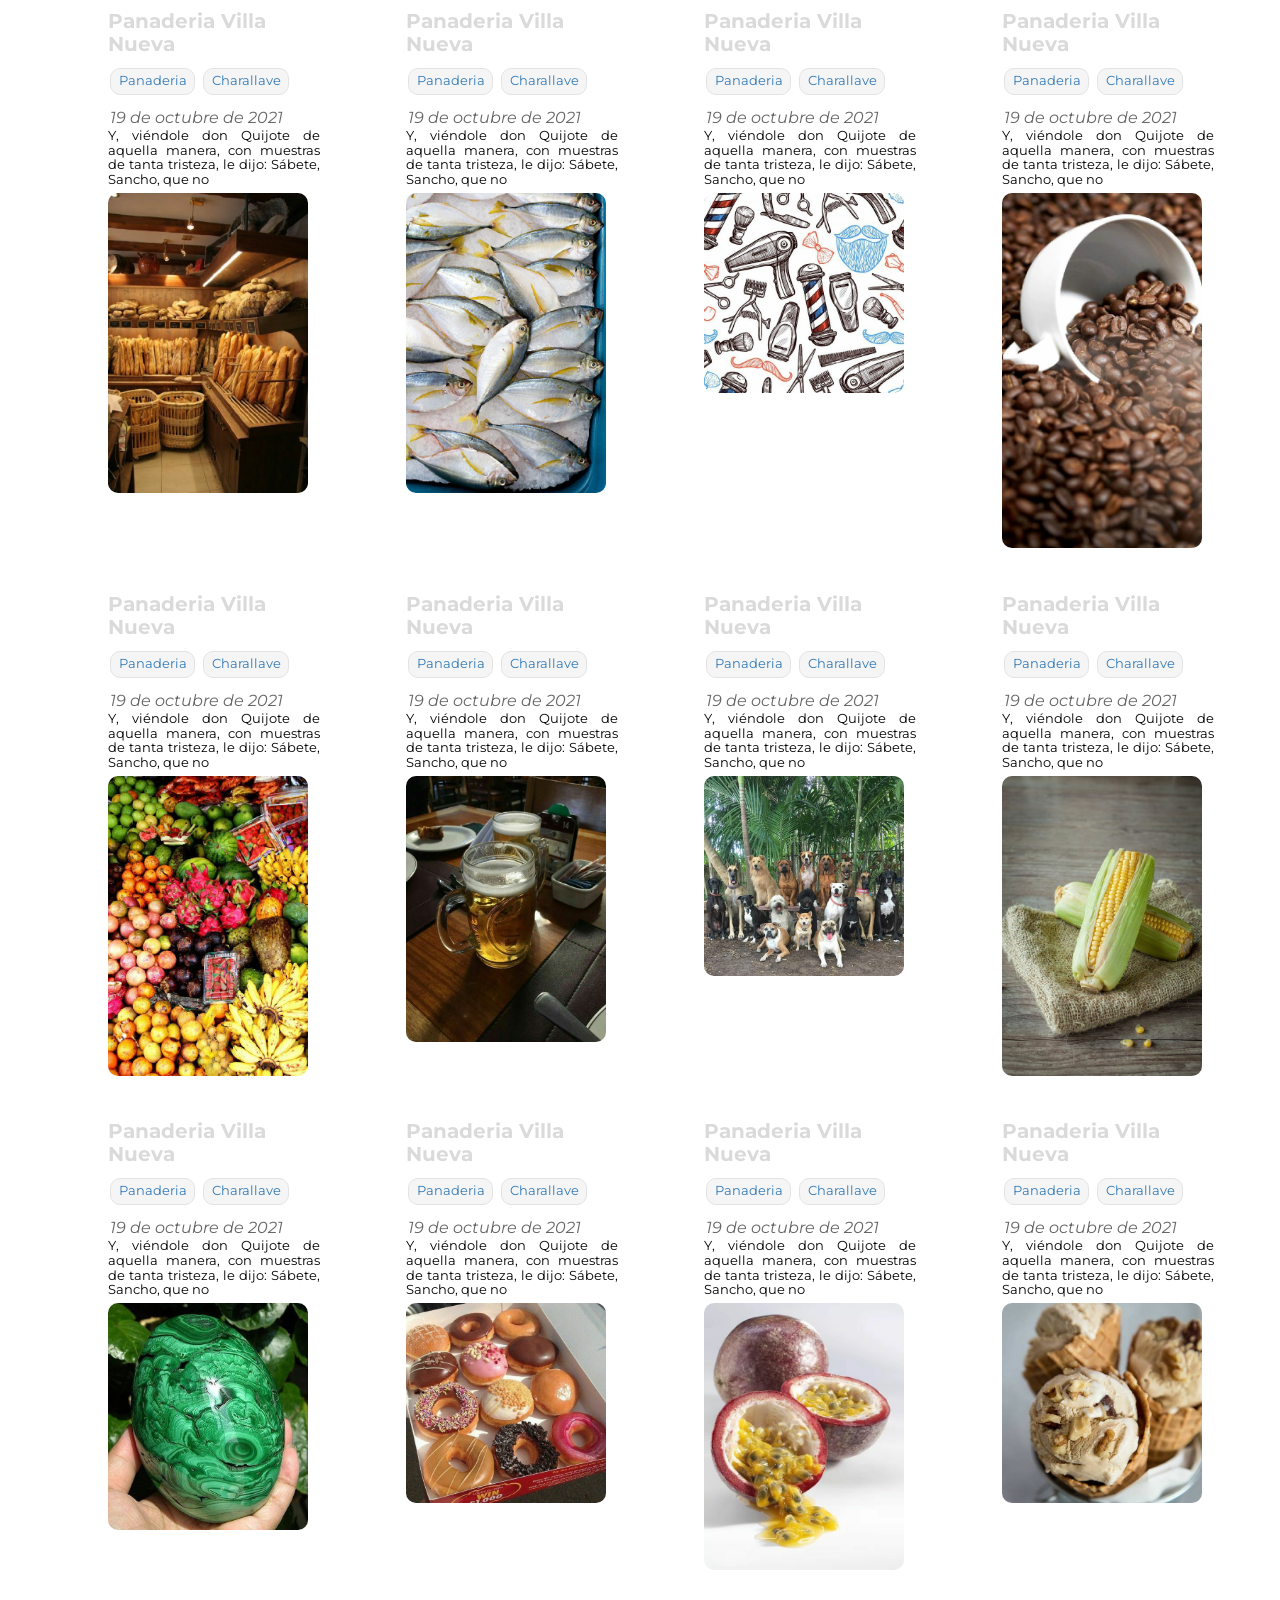
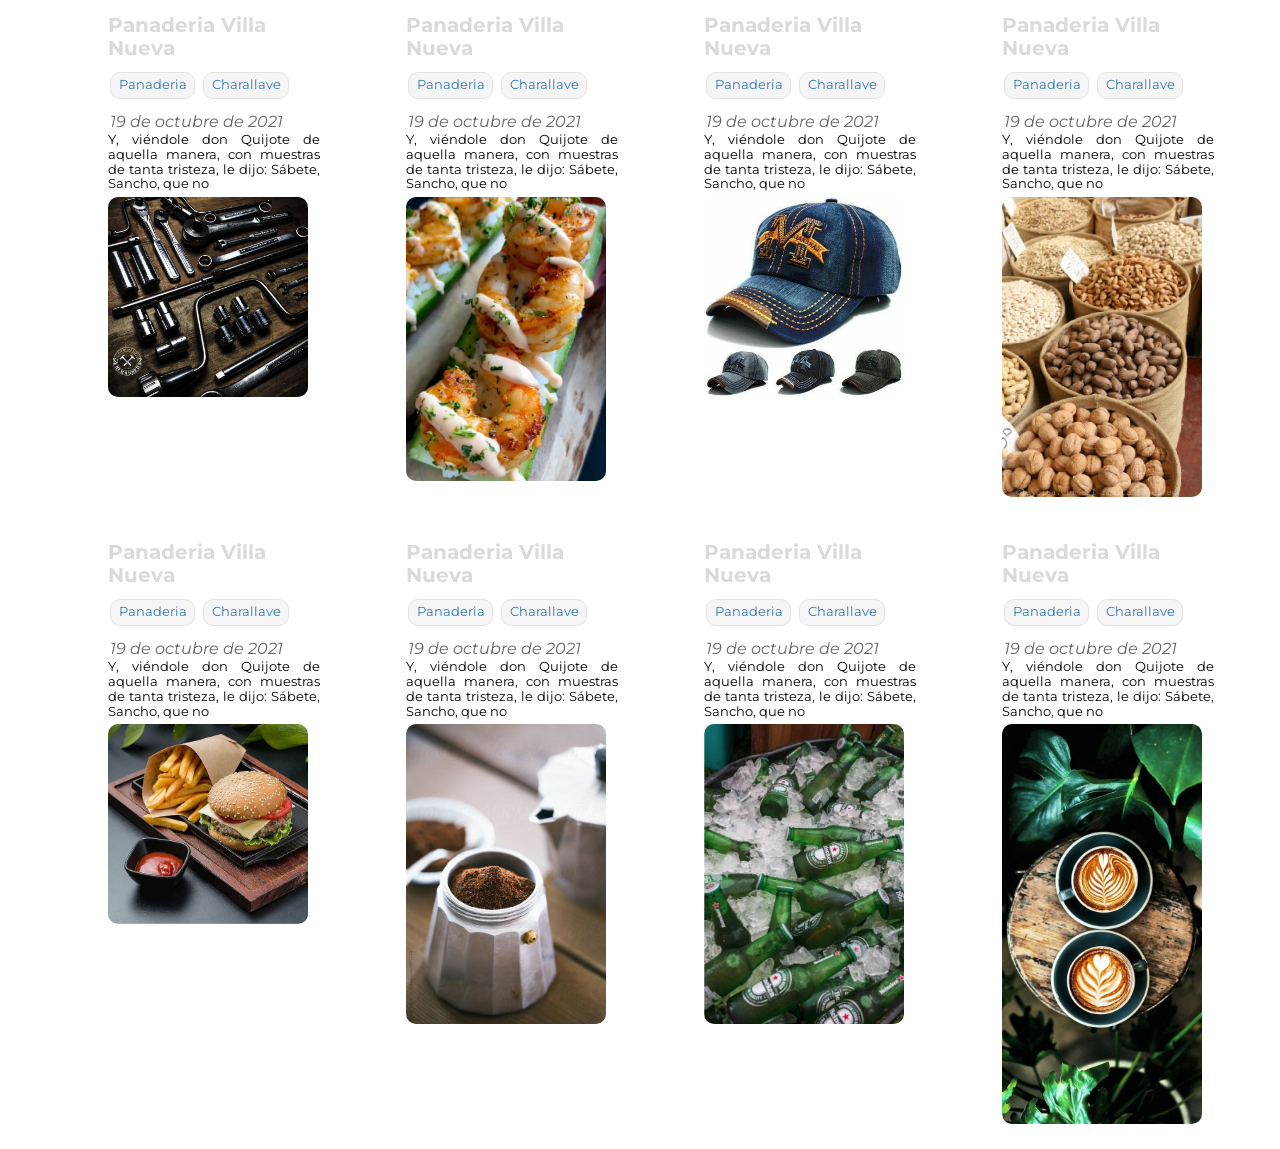
<file: pagina1.html>
<!DOCTYPE html>
<html lang="es">

<head>
  <meta charset="UTF-8" />
  <meta http-equiv="X-UA-Compatible" content="IE=edge" />
  <meta name="viewport" content="width=device-width, initial-scale=1.0" />
  <title>Punto Promo</title>
  <link rel="shortcut icon" href="css/svg/south_america_black_24dp.svg" type="image/x-icon" />
  <link rel="stylesheet" href="css/main.css" />
</head>

<body>
  <div class="contenedor-pagina">
    <header class="header">
      <!--svg logo-->
      <div class="header-logo">
        <a href="pagina1.html">
          <svg class="svg-color" xmlns="http://www.w3.org/2000/svg" height="24px" viewBox="0 0 24 24" width="24px"
            fill="currentColor">
            <path d="M0 0h24v24H0V0z" fill="none" />
            <path
              d="M12 2C6.48 2 2 6.48 2 12s4.48 10 10 10 10-4.48 10-10S17.52 2 12 2zM4 12c0-.61.08-1.21.21-1.78L8.99 15v1c0 1.1.9 2 2 2v1.93C7.06 19.43 4 16.07 4 12zm13.89 5.4c-.26-.81-1-1.4-1.9-1.4h-1v-3c0-.55-.45-1-1-1h-6v-2h2c.55 0 1-.45 1-1V7h2c1.1 0 2-.9 2-2v-.41C17.92 5.77 20 8.65 20 12c0 2.08-.81 3.98-2.11 5.4z" />
          </svg>
        </a>
      </div>
      <div class="header-search">
        <input type="search" placeholder="Buscar" />
        <button type="submit">
          <svg class="svg-search" xmlns="http://www.w3.org/2000/svg" height="24px" viewBox="0 0 24 24" width="24px"
            fill="currentColor">
            <path d="M0 0h24v24H0V0z" fill="none" />
            <path
              d="M15.5 14h-.79l-.28-.27C15.41 12.59 16 11.11 16 9.5 16 5.91 13.09 3 9.5 3S3 5.91 3 9.5 5.91 16 9.5 16c1.61 0 3.09-.59 4.23-1.57l.27.28v.79l5 4.99L20.49 19l-4.99-5zm-6 0C7.01 14 5 11.99 5 9.5S7.01 5 9.5 5 14 7.01 14 9.5 11.99 14 9.5 14z" />
          </svg>
        </button>
      </div>
      <!--Mode Oscuro-->
      <div class="header-switch" id="switch"></div>
      <!--Ayuda-->
      <div class="ayuda" id="ayuda">
        <svg class="svg-color" xmlns="http://www.w3.org/2000/svg" height="24px" viewBox="0 0 24 24" width="24px"
          fill="currentColor">
          <path d="M0 0h24v24H0V0z" fill="none" />
          <path
            d="M12 2C6.48 2 2 6.48 2 12s4.48 10 10 10 10-4.48 10-10S17.52 2 12 2zm1 17h-2v-2h2v2zm2.07-7.75l-.9.92C13.45 12.9 13 13.5 13 15h-2v-.5c0-1.1.45-2.1 1.17-2.83l1.24-1.26c.37-.36.59-.86.59-1.41 0-1.1-.9-2-2-2s-2 .9-2 2H8c0-2.21 1.79-4 4-4s4 1.79 4 4c0 .88-.36 1.68-.93 2.25z" />
        </svg>
      </div>
      <!--Notificaciones-->
      <div class="notificaciones" id="notificaciones">
        <svg class="svg-color" xmlns="http://www.w3.org/2000/svg" height="24px" viewBox="0 0 24 24" width="24px"
          fill="currentColor">
          <path d="M0 0h24v24H0V0z" fill="none" />
          <path
            d="M12 22c1.1 0 2-.9 2-2h-4c0 1.1.9 2 2 2zm6-6v-5c0-3.07-1.63-5.64-4.5-6.32V4c0-.83-.67-1.5-1.5-1.5s-1.5.67-1.5 1.5v.68C7.64 5.36 6 7.92 6 11v5l-2 2v1h16v-1l-2-2zm-2 1H8v-6c0-2.48 1.51-4.5 4-4.5s4 2.02 4 4.5v6z" />
        </svg>
      </div>
      <!--desplegable de usuario-->
      <div class="perfil" id="perfil">
        <!--Perfil-->
        <div class="header-menu-desplegable">
          <a href="" class="desplegable-perfil">
            <!--fill=currentColor sirve para que el color del svg cambie segun el el color del texto del link-->
            <svg class="svg-perfil" xmlns="http://www.w3.org/2000/svg" height="24px" viewBox="0 0 24 24" width="24px"
              fill="currentColor">
              <path d="M0 0h24v24H0V0z" fill="none" />
              <path
                d="M12 2C6.48 2 2 6.48 2 12s4.48 10 10 10 10-4.48 10-10S17.52 2 12 2zM7.07 18.28c.43-.9 3.05-1.78 4.93-1.78s4.51.88 4.93 1.78C15.57 19.36 13.86 20 12 20s-3.57-.64-4.93-1.72zm11.29-1.45c-1.43-1.74-4.9-2.33-6.36-2.33s-4.93.59-6.36 2.33C4.62 15.49 4 13.82 4 12c0-4.41 3.59-8 8-8s8 3.59 8 8c0 1.82-.62 3.49-1.64 4.83zM12 6c-1.94 0-3.5 1.56-3.5 3.5S10.06 13 12 13s3.5-1.56 3.5-3.5S13.94 6 12 6zm0 5c-.83 0-1.5-.67-1.5-1.5S11.17 8 12 8s1.5.67 1.5 1.5S12.83 11 12 11z" />
            </svg>
            <span>Perfil</span>
          </a>
          <!--Suscripcion-->
          <a href="" class="desplegable-suscripcion">
            <svg class="svg-perfil" xmlns="http://www.w3.org/2000/svg" viewBox="0 0 32 32" width="1.25em" height="1.25em"
              class="smaller s-mr-05" fill="currentColor">
              <path fill-rule="evenodd" clip-rule="evenodd"
                d="M16 28C22.6274 28 28 22.6274 28 16C28 9.37258 22.6274 4 16 4C9.37258 4 4 9.37258 4 16C4 22.6274 9.37258 28 16 28ZM16 31C24.2843 31 31 24.2843 31 16C31 7.71573 24.2843 1 16 1C7.71573 1 1 7.71573 1 16C1 24.2843 7.71573 31 16 31Z">
              </path>
              <path fill-rule="evenodd" clip-rule="evenodd"
                d="M14.1733 8.41383C14.878 6.83286 17.122 6.83285 17.8267 8.41383L19.2279 11.5572L22.6504 11.9184C24.3717 12.1001 25.0652 14.2343 23.7794 15.3931L21.2228 17.697L21.9369 21.0636C22.296 22.7569 20.4806 24.0759 18.9812 23.2111L16 21.4916L13.0188 23.2111C11.5194 24.0759 9.70395 22.7569 10.0631 21.0636L10.7772 17.697L8.22063 15.3931C6.93481 14.2343 7.62824 12.1001 9.34961 11.9184L12.7721 11.5572L14.1733 8.41383ZM16 11.6843L15.2774 13.3054C14.9867 13.9575 14.3705 14.4051 13.6606 14.4801L11.8955 14.6664L13.214 15.8546C13.7443 16.3325 13.9797 17.0569 13.8315 17.7552L13.4633 19.4915L15.0008 18.6047C15.6192 18.248 16.3808 18.248 16.9992 18.6047L18.5367 19.4915L18.1685 17.7552C18.0203 17.0569 18.2557 16.3325 18.786 15.8546L20.1045 14.6664L18.3394 14.4801C17.6295 14.4051 17.0133 13.9575 16.7226 13.3054L16 11.6843Z">
              </path>
            </svg>
            <span>Suscripcion</span>
          </a>
          <a href="index.html" class="desplegable-salir">
            <svg class="svg-perfil" xmlns="http://www.w3.org/2000/svg" enable-background="new 0 0 24 24" height="24px"
              viewBox="0 0 24 24" width="24px" fill="currentColor">
              <g>
                <path d="M0,0h24v24H0V0z" fill="none" />
              </g>
              <g>
                <path
                  d="M17,8l-1.41,1.41L17.17,11H9v2h8.17l-1.58,1.58L17,16l4-4L17,8z M5,5h7V3H5C3.9,3,3,3.9,3,5v14c0,1.1,0.9,2,2,2h7v-2H5V5z" />
              </g>
            </svg>
            <span>Salir</span>
          </a>
        </div>
      </div>
    </header>
    <aside class="aside">
      <li class="header-menu" id="menu">
        <svg class="svg-color svg-menu-icon" xmlns="http://www.w3.org/2000/svg" height="24px" viewBox="0 0 24 24"
          width="24px" fill="currentColor">
          <path d="M0 0h24v24H0V0z" fill="none" />
          <path d="M3 18h18v-2H3v2zm0-5h18v-2H3v2zm0-7v2h18V6H3z" />
        </svg>
        <span><b>Punto Promo</b></span>
      </li>
      <li class="aside-promo">
        <a href="pagina2.html">
          <svg class="svg-color" xmlns="http://www.w3.org/2000/svg" height="24px" viewBox="0 0 24 24" width="24px"
            fill="currentColor">
            <path d="M0 0h24v24H0V0z" fill="none" />
            <path
              d="M12 2C6.48 2 2 6.48 2 12s4.48 10 10 10 10-4.48 10-10S17.52 2 12 2zm0 18c-4.41 0-8-3.59-8-8s3.59-8 8-8 8 3.59 8 8-3.59 8-8 8zm.31-8.86c-1.77-.45-2.34-.94-2.34-1.67 0-.84.79-1.43 2.1-1.43 1.38 0 1.9.66 1.94 1.64h1.71c-.05-1.34-.87-2.57-2.49-2.97V5H10.9v1.69c-1.51.32-2.72 1.3-2.72 2.81 0 1.79 1.49 2.69 3.66 3.21 1.95.46 2.34 1.15 2.34 1.87 0 .53-.39 1.39-2.1 1.39-1.6 0-2.23-.72-2.32-1.64H8.04c.1 1.7 1.36 2.66 2.86 2.97V19h2.34v-1.67c1.52-.29 2.72-1.16 2.73-2.77-.01-2.2-1.9-2.96-3.66-3.42z" />
          </svg>
          <span>Promo</span>
        </a>
      </li>
      <li class="aside-tienda">
        <a href="pagina3.html">
          <svg class="svg-color" xmlns="http://www.w3.org/2000/svg" height="24px" viewBox="0 0 24 24" width="24px"
            fill="currentColor">
            <path d="M0 0h24v24H0V0z" fill="none" />
            <path
              d="M18.36 9l.6 3H5.04l.6-3h12.72M20 4H4v2h16V4zm0 3H4l-1 5v2h1v6h10v-6h4v6h2v-6h1v-2l-1-5zM6 18v-4h6v4H6z" />
          </svg>
          <span>Tiendas</span>
        </a>
      </li>
      <li class="aside-pediente">
        <a href="pagina4.html">
          <svg class="svg-color" xmlns="http://www.w3.org/2000/svg" height="24px" viewBox="0 0 24 24" width="24px"
            fill="currentColor">
            <path d="M0 0h24v24H0V0z" fill="none" />
            <path d="M17 3H7c-1.1 0-2 .9-2 2v16l7-3 7 3V5c0-1.1-.9-2-2-2zm0 15l-5-2.18L7 18V5h10v13z" />
          </svg>
          <span>Pendiente</span>
        </a>
      </li>
      <li class="aside-retiro">
        <a href="pagina5.html">
          <svg class="svg-color" xmlns="http://www.w3.org/2000/svg" enable-background="new 0 0 24 24" height="24px"
            viewBox="0 0 24 24" width="24px" fill="currentColor">
            <g>
              <path d="M0,0h24v24H0V0z" fill="none" />
            </g>
            <g>
              <g>
                <path
                  d="M11,13V9c0-0.55-0.45-1-1-1H6V6h5V4H8.5V3h-2v1H5C4.45,4,4,4.45,4,5v4c0,0.55,0.45,1,1,1h4v2H4v2h2.5v1h2v-1H10 C10.55,14,11,13.55,11,13z" />
                <polygon points="19.59,12.52 13.93,18.17 11.1,15.34 9.69,16.76 13.93,21 21,13.93" />
              </g>
            </g>
          </svg>
          <span>Retiros</span>
        </a>
      </li>
      <li class="aside-ahorro">
        <a href="pagina6.html">
          <svg class="svg-color" xmlns="http://www.w3.org/2000/svg" enable-background="new 0 0 24 24" height="24px"
            viewBox="0 0 24 24" width="24px" fill="currentColor">
            <rect fill="none" height="24" width="24" />
            <g>
              <path
                d="M15,10c0-0.55,0.45-1,1-1s1,0.45,1,1c0,0.55-0.45,1-1,1S15,10.55,15,10z M8,9h5V7H8V9z M22,7.5v6.97l-2.82,0.94L17.5,21 L12,21v-2h-2v2l-5.5,0C4.5,21,2,12.54,2,9.5S4.46,4,7.5,4l5,0c0.91-1.21,2.36-2,4-2C17.33,2,18,2.67,18,3.5 c0,0.21-0.04,0.4-0.12,0.58c-0.14,0.34-0.26,0.73-0.32,1.15l2.27,2.27H22z M20,9.5h-1L15.5,6c0-0.65,0.09-1.29,0.26-1.91 C14.79,4.34,14,5.06,13.67,6L7.5,6C5.57,6,4,7.57,4,9.5c0,1.88,1.22,6.65,2.01,9.5L8,19v-2h6v2l2.01,0l1.55-5.15L20,13.03V9.5z" />
            </g>
          </svg>
          <span>Ahorro</span>
        </a>
      </li>
      <li class="aside-historial">
        <a href="pagina7.html">
          <svg class="svg-color" xmlns="http://www.w3.org/2000/svg" enable-background="new 0 0 24 24" height="24px"
            viewBox="0 0 24 24" width="24px" fill="currentColor">
            <g>
              <rect fill="none" height="24" width="24" x="0" />
            </g>
            <g>
              <g>
                <path
                  d="M12,2C6.5,2,2,6.5,2,12s4.5,10,10,10s10-4.5,10-10S17.5,2,12,2z M12,20c-4.41,0-8-3.59-8-8s3.59-8,8-8s8,3.59,8,8 S16.41,20,12,20z M12.5,7H11v6l5.2,3.2l0.8-1.3l-4.5-2.7V7z" />
              </g>
            </g>
          </svg>
          <span>Historial</span>
        </a>
      </li>
      <li class="aside-seguridad">
        <a href="pagina8.html">
          <svg class="svg-color" xmlns="http://www.w3.org/2000/svg" height="24px" viewBox="0 0 24 24" width="24px"
            fill="currentColor">
            <g fill="none">
              <path d="M0 0h24v24H0V0z" />
              <path d="M0 0h24v24H0V0z" opacity=".87" />
            </g>
            <path
              d="M18 8h-1V6c0-2.76-2.24-5-5-5S7 3.24 7 6v2H6c-1.1 0-2 .9-2 2v10c0 1.1.9 2 2 2h12c1.1 0 2-.9 2-2V10c0-1.1-.9-2-2-2zM9 6c0-1.66 1.34-3 3-3s3 1.34 3 3v2H9V6zm9 14H6V10h12v10zm-6-3c1.1 0 2-.9 2-2s-.9-2-2-2-2 .9-2 2 .9 2 2 2z" />
          </svg>
          <span>Seguridad</span>
        </a>
      </li>
    </aside>
    <main class="main pagina1">
      <article class="articulos-main">
        <section class="secciones-main">
          <a href="a1.html">
            <h2>Panaderia Villa Nueva</h2>
          </a>
          <div>
            <a href="#">Panaderia</a>
            <a href="#">Charallave</a>
          </div>
          <i>19 de octubre de 2021</i>
          <p>
            Y, viéndole don Quijote de aquella manera, con muestras de tanta
            tristeza, le dijo: Sábete, Sancho, que no
          </p>
          <img src="css/img/1.jpg" alt="" />
        </section>
        <section class="secciones-main">
          <a href="a2.html">
            <h2>Panaderia Villa Nueva</h2>
          </a>
          <div>
            <a href="#">Panaderia</a>
            <a href="#">Charallave</a>
          </div>
          <i>19 de octubre de 2021</i>
          <p>
            Y, viéndole don Quijote de aquella manera, con muestras de tanta
            tristeza, le dijo: Sábete, Sancho, que no
          </p>
          <img src="css/img/2.jpg" alt="" />
        </section>
        <section class="secciones-main">
          <a href="prueba-box.html">
            <h2>Panaderia Villa Nueva</h2>
          </a>
          <div>
            <a href="#">Panaderia</a>
            <a href="#">Charallave</a>
          </div>
          <i>19 de octubre de 2021</i>
          <p>
            Y, viéndole don Quijote de aquella manera, con muestras de tanta
            tristeza, le dijo: Sábete, Sancho, que no
          </p>
          <img src="css/img/3.jpg" alt="" />
        </section>
        <section class="secciones-main">
          <a href="pagina2.html">
            <h2>Panaderia Villa Nueva</h2>
          </a>
          <div>
            <a href="#">Panaderia</a>
            <a href="#">Charallave</a>
          </div>
          <i>19 de octubre de 2021</i>
          <p>
            Y, viéndole don Quijote de aquella manera, con muestras de tanta
            tristeza, le dijo: Sábete, Sancho, que no
          </p>
          <img src="css/img/4.jpg" alt="" />
        </section>
        <section class="secciones-main">
          <a href="pagina2.html">
            <h2>Panaderia Villa Nueva</h2>
          </a>
          <div>
            <a href="#">Panaderia</a>
            <a href="#">Charallave</a>
          </div>
          <i>19 de octubre de 2021</i>
          <p>
            Y, viéndole don Quijote de aquella manera, con muestras de tanta
            tristeza, le dijo: Sábete, Sancho, que no
          </p>
          <img src="css/img/5.jpg" alt="" />
        </section>
        <section class="secciones-main">
          <a href="pagina2.html">
            <h2>Panaderia Villa Nueva</h2>
          </a>
          <div>
            <a href="#">Panaderia</a>
            <a href="#">Charallave</a>
          </div>
          <i>19 de octubre de 2021</i>
          <p>
            Y, viéndole don Quijote de aquella manera, con muestras de tanta
            tristeza, le dijo: Sábete, Sancho, que no
          </p>
          <img src="css/img/6.jpg" alt="" />
        </section>
        <section class="secciones-main">
          <a href="pagina2.html">
            <h2>Panaderia Villa Nueva</h2>
          </a>
          <div>
            <a href="#">Panaderia</a>
            <a href="#">Charallave</a>
          </div>
          <i>19 de octubre de 2021</i>
          <p>
            Y, viéndole don Quijote de aquella manera, con muestras de tanta
            tristeza, le dijo: Sábete, Sancho, que no
          </p>
          <img src="css/img/7.jpg" alt="" />
        </section>
        <section class="secciones-main">
          <a href="pagina2.html">
            <h2>Panaderia Villa Nueva</h2>
          </a>
          <div>
            <a href="#">Panaderia</a>
            <a href="#">Charallave</a>
          </div>
          <i>19 de octubre de 2021</i>
          <p>
            Y, viéndole don Quijote de aquella manera, con muestras de tanta
            tristeza, le dijo: Sábete, Sancho, que no
          </p>
          <img src="css/img/8.jpg" alt="" />
        </section>
        <section class="secciones-main">
          <a href="pagina2.html">
            <h2>Panaderia Villa Nueva</h2>
          </a>
          <div>
            <a href="#">Panaderia</a>
            <a href="#">Charallave</a>
          </div>
          <i>19 de octubre de 2021</i>
          <p>
            Y, viéndole don Quijote de aquella manera, con muestras de tanta
            tristeza, le dijo: Sábete, Sancho, que no
          </p>
          <img src="css/img/9.jpg" alt="" />
        </section>
        <section class="secciones-main">
          <a href="pagina2.html">
            <h2>Panaderia Villa Nueva</h2>
          </a>
          <div>
            <a href="#">Panaderia</a>
            <a href="#">Charallave</a>
          </div>
          <i>19 de octubre de 2021</i>
          <p>
            Y, viéndole don Quijote de aquella manera, con muestras de tanta
            tristeza, le dijo: Sábete, Sancho, que no
          </p>
          <img src="css/img/10.jpg" alt="" />
        </section>
        <section class="secciones-main">
          <a href="pagina2.html">
            <h2>Panaderia Villa Nueva</h2>
          </a>
          <div>
            <a href="#">Panaderia</a>
            <a href="#">Charallave</a>
          </div>
          <i>19 de octubre de 2021</i>
          <p>
            Y, viéndole don Quijote de aquella manera, con muestras de tanta
            tristeza, le dijo: Sábete, Sancho, que no
          </p>
          <img src="css/img/11.jpg" alt="" />
        </section>
        <section class="secciones-main">
          <a href="pagina2.html">
            <h2>Panaderia Villa Nueva</h2>
          </a>
          <div>
            <a href="#">Panaderia</a>
            <a href="#">Charallave</a>
          </div>
          <i>19 de octubre de 2021</i>
          <p>
            Y, viéndole don Quijote de aquella manera, con muestras de tanta
            tristeza, le dijo: Sábete, Sancho, que no
          </p>
          <img src="css/img/12.jpg" alt="" />
        </section>
        <section class="secciones-main">
          <a href="pagina2.html">
            <h2>Panaderia Villa Nueva</h2>
          </a>
          <div>
            <a href="#">Panaderia</a>
            <a href="#">Charallave</a>
          </div>
          <i>19 de octubre de 2021</i>
          <p>
            Y, viéndole don Quijote de aquella manera, con muestras de tanta
            tristeza, le dijo: Sábete, Sancho, que no
          </p>
          <img src="css/img/13.jpg" alt="" />
        </section>
        <section class="secciones-main">
          <a href="pagina2.html">
            <h2>Panaderia Villa Nueva</h2>
          </a>
          <div>
            <a href="#">Panaderia</a>
            <a href="#">Charallave</a>
          </div>
          <i>19 de octubre de 2021</i>
          <p>
            Y, viéndole don Quijote de aquella manera, con muestras de tanta
            tristeza, le dijo: Sábete, Sancho, que no
          </p>
          <img src="css/img/14.jpg" alt="" />
        </section>
        <section class="secciones-main">
          <a href="pagina2.html">
            <h2>Panaderia Villa Nueva</h2>
          </a>
          <div>
            <a href="#">Panaderia</a>
            <a href="#">Charallave</a>
          </div>
          <i>19 de octubre de 2021</i>
          <p>
            Y, viéndole don Quijote de aquella manera, con muestras de tanta
            tristeza, le dijo: Sábete, Sancho, que no
          </p>
          <img src="css/img/15.jpg" alt="" />
        </section>
        <section class="secciones-main">
          <a href="pagina2.html">
            <h2>Panaderia Villa Nueva</h2>
          </a>
          <div>
            <a href="#">Panaderia</a>
            <a href="#">Charallave</a>
          </div>
          <i>19 de octubre de 2021</i>
          <p>
            Y, viéndole don Quijote de aquella manera, con muestras de tanta
            tristeza, le dijo: Sábete, Sancho, que no
          </p>
          <img src="css/img/16.jpg" alt="" />
        </section>
        <section class="secciones-main">
          <a href="pagina2.html">
            <h2>Panaderia Villa Nueva</h2>
          </a>
          <div>
            <a href="#">Panaderia</a>
            <a href="#">Charallave</a>
          </div>
          <i>19 de octubre de 2021</i>
          <p>
            Y, viéndole don Quijote de aquella manera, con muestras de tanta
            tristeza, le dijo: Sábete, Sancho, que no
          </p>
          <img src="css/img/17.jpg" alt="" />
        </section>
        <section class="secciones-main">
          <a href="pagina2.html">
            <h2>Panaderia Villa Nueva</h2>
          </a>
          <div>
            <a href="#">Panaderia</a>
            <a href="#">Charallave</a>
          </div>
          <i>19 de octubre de 2021</i>
          <p>
            Y, viéndole don Quijote de aquella manera, con muestras de tanta
            tristeza, le dijo: Sábete, Sancho, que no
          </p>
          <img src="css/img/18.jpg" alt="" />
        </section>
        <section class="secciones-main">
          <a href="pagina2.html">
            <h2>Panaderia Villa Nueva</h2>
          </a>
          <div>
            <a href="#">Panaderia</a>
            <a href="#">Charallave</a>
          </div>
          <i>19 de octubre de 2021</i>
          <p>
            Y, viéndole don Quijote de aquella manera, con muestras de tanta
            tristeza, le dijo: Sábete, Sancho, que no
          </p>
          <img src="css/img/19.jpg" alt="" />
        </section>
        <section class="secciones-main">
          <a href="pagina2.html">
            <h2>Panaderia Villa Nueva</h2>
          </a>
          <div>
            <a href="#">Panaderia</a>
            <a href="#">Charallave</a>
          </div>
          <i>19 de octubre de 2021</i>
          <p>
            Y, viéndole don Quijote de aquella manera, con muestras de tanta
            tristeza, le dijo: Sábete, Sancho, que no
          </p>
          <img src="css/img/20.jpg" alt="" />
        </section>
        <section class="secciones-main">
          <a href="pagina2.html">
            <h2>Panaderia Villa Nueva</h2>
          </a>
          <div>
            <a href="#">Panaderia</a>
            <a href="#">Charallave</a>
          </div>
          <i>19 de octubre de 2021</i>
          <p>
            Y, viéndole don Quijote de aquella manera, con muestras de tanta
            tristeza, le dijo: Sábete, Sancho, que no
          </p>
          <img src="css/img/21.jpg" alt="" />
        </section>
        <section class="secciones-main">
          <a href="pagina2.html">
            <h2>Panaderia Villa Nueva</h2>
          </a>
          <div>
            <a href="#">Panaderia</a>
            <a href="#">Charallave</a>
          </div>
          <i>19 de octubre de 2021</i>
          <p>
            Y, viéndole don Quijote de aquella manera, con muestras de tanta
            tristeza, le dijo: Sábete, Sancho, que no
          </p>
          <img src="css/img/22.jpg" alt="" />
        </section>
        <section class="secciones-main">
          <a href="pagina2.html">
            <h2>Panaderia Villa Nueva</h2>
          </a>
          <div>
            <a href="#">Panaderia</a>
            <a href="#">Charallave</a>
          </div>
          <i>19 de octubre de 2021</i>
          <p>
            Y, viéndole don Quijote de aquella manera, con muestras de tanta
            tristeza, le dijo: Sábete, Sancho, que no
          </p>
          <img src="css/img/23.jpg" alt="" />
        </section>
        <section class="secciones-main">
          <a href="pagina2.html">
            <h2>Panaderia Villa Nueva</h2>
          </a>
          <div>
            <a href="#">Panaderia</a>
            <a href="#">Charallave</a>
          </div>
          <i>19 de octubre de 2021</i>
          <p>
            Y, viéndole don Quijote de aquella manera, con muestras de tanta
            tristeza, le dijo: Sábete, Sancho, que no
          </p>
          <img src="css/img/24.jpg" alt="" />
        </section>
        <section class="secciones-main">
          <a href="pagina2.html">
            <h2>Panaderia Villa Nueva</h2>
          </a>
          <div>
            <a href="#">Panaderia</a>
            <a href="#">Charallave</a>
          </div>
          <i>19 de octubre de 2021</i>
          <p>
            Y, viéndole don Quijote de aquella manera, con muestras de tanta
            tristeza, le dijo: Sábete, Sancho, que no
          </p>
          <img src="css/img/25.jpg" alt="" />
        </section>
        <section class="secciones-main">
          <a href="pagina2.html">
            <h2>Panaderia Villa Nueva</h2>
          </a>
          <div>
            <a href="#">Panaderia</a>
            <a href="#">Charallave</a>
          </div>
          <i>19 de octubre de 2021</i>
          <p>
            Y, viéndole don Quijote de aquella manera, con muestras de tanta
            tristeza, le dijo: Sábete, Sancho, que no
          </p>
          <img src="css/img/26.jpg" alt="" />
        </section>
        <section class="secciones-main">
          <a href="pagina2.html">
            <h2>Panaderia Villa Nueva</h2>
          </a>
          <div>
            <a href="#">Panaderia</a>
            <a href="#">Charallave</a>
          </div>
          <i>19 de octubre de 2021</i>
          <p>
            Y, viéndole don Quijote de aquella manera, con muestras de tanta
            tristeza, le dijo: Sábete, Sancho, que no
          </p>
          <img src="css/img/27.jpg" alt="" />
        </section>
        <section class="secciones-main">
          <a href="pagina2.html">
            <h2>Panaderia Villa Nueva</h2>
          </a>
          <div>
            <a href="#">Panaderia</a>
            <a href="#">Charallave</a>
          </div>
          <i>19 de octubre de 2021</i>
          <p>
            Y, viéndole don Quijote de aquella manera, con muestras de tanta
            tristeza, le dijo: Sábete, Sancho, que no
          </p>
          <img src="css/img/28.jpg" alt="" />
        </section>
        <section class="secciones-main">
          <a href="pagina2.html">
            <h2>Panaderia Villa Nueva</h2>
          </a>
          <div>
            <a href="#">Panaderia</a>
            <a href="#">Charallave</a>
          </div>
          <i>19 de octubre de 2021</i>
          <p>
            Y, viéndole don Quijote de aquella manera, con muestras de tanta
            tristeza, le dijo: Sábete, Sancho, que no
          </p>
          <img src="css/img/29.jpg" alt="" />
        </section>
        <section class="secciones-main">
          <a href="pagina2.html">
            <h2>Panaderia Villa Nueva</h2>
          </a>
          <div>
            <a href="#">Panaderia</a>
            <a href="#">Charallave</a>
          </div>
          <i>19 de octubre de 2021</i>
          <p>
            Y, viéndole don Quijote de aquella manera, con muestras de tanta
            tristeza, le dijo: Sábete, Sancho, que no
          </p>
          <img src="css/img/30.jpg" alt="" />
        </section>
        <section class="secciones-main">
          <a href="pagina2.html">
            <h2>Panaderia Villa Nueva</h2>
          </a>
          <div>
            <a href="#">Panaderia</a>
            <a href="#">Charallave</a>
          </div>
          <i>19 de octubre de 2021</i>
          <p>
            Y, viéndole don Quijote de aquella manera, con muestras de tanta
            tristeza, le dijo: Sábete, Sancho, que no
          </p>
          <img src="css/img/31.jpg" alt="" />
        </section>
        <section class="secciones-main">
          <a href="pagina2.html">
            <h2>Panaderia Villa Nueva</h2>
          </a>
          <div>
            <a href="#">Panaderia</a>
            <a href="#">Charallave</a>
          </div>
          <i>19 de octubre de 2021</i>
          <p>
            Y, viéndole don Quijote de aquella manera, con muestras de tanta
            tristeza, le dijo: Sábete, Sancho, que no
          </p>
          <img src="css/img/32.jpg" alt="" />
        </section>
        <section class="secciones-main">
          <a href="pagina2.html">
            <h2>Panaderia Villa Nueva</h2>
          </a>
          <div>
            <a href="#">Panaderia</a>
            <a href="#">Charallave</a>
          </div>
          <i>19 de octubre de 2021</i>
          <p>
            Y, viéndole don Quijote de aquella manera, con muestras de tanta
            tristeza, le dijo: Sábete, Sancho, que no
          </p>
          <img src="css/img/33.jpg" alt="" />
        </section>
        <section class="secciones-main">
          <a href="pagina2.html">
            <h2>Panaderia Villa Nueva</h2>
          </a>
          <div>
            <a href="#">Panaderia</a>
            <a href="#">Charallave</a>
          </div>
          <i>19 de octubre de 2021</i>
          <p>
            Y, viéndole don Quijote de aquella manera, con muestras de tanta
            tristeza, le dijo: Sábete, Sancho, que no
          </p>
          <img src="css/img/34.jpg" alt="" />
        </section>
        <section class="secciones-main">
          <a href="pagina2.html">
            <h2>Panaderia Villa Nueva</h2>
          </a>
          <div>
            <a href="#">Panaderia</a>
            <a href="#">Charallave</a>
          </div>
          <i>19 de octubre de 2021</i>
          <p>
            Y, viéndole don Quijote de aquella manera, con muestras de tanta
            tristeza, le dijo: Sábete, Sancho, que no
          </p>
          <img src="css/img/35.jpg" alt="" />
        </section>
        <section class="secciones-main">
          <a href="pagina2.html">
            <h2>Panaderia Villa Nueva</h2>
          </a>
          <div>
            <a href="#">Panaderia</a>
            <a href="#">Charallave</a>
          </div>
          <i>19 de octubre de 2021</i>
          <p>
            Y, viéndole don Quijote de aquella manera, con muestras de tanta
            tristeza, le dijo: Sábete, Sancho, que no
          </p>
          <img src="css/img/36.jpg" alt="" />
        </section>
        <section class="secciones-main">
          <a href="pagina2.html">
            <h2>Panaderia Villa Nueva</h2>
          </a>
          <div>
            <a href="#">Panaderia</a>
            <a href="#">Charallave</a>
          </div>
          <i>19 de octubre de 2021</i>
          <p>
            Y, viéndole don Quijote de aquella manera, con muestras de tanta
            tristeza, le dijo: Sábete, Sancho, que no
          </p>
          <img src="css/img/37.jpg" alt="" />
        </section>
        <section class="secciones-main">
          <a href="pagina2.html">
            <h2>Panaderia Villa Nueva</h2>
          </a>
          <div>
            <a href="#">Panaderia</a>
            <a href="#">Charallave</a>
          </div>
          <i>19 de octubre de 2021</i>
          <p>
            Y, viéndole don Quijote de aquella manera, con muestras de tanta
            tristeza, le dijo: Sábete, Sancho, que no
          </p>
          <img src="css/img/38.jpg" alt="" />
        </section>
        <section class="secciones-main">
          <a href="pagina2.html">
            <h2>Panaderia Villa Nueva</h2>
          </a>
          <div>
            <a href="#">Panaderia</a>
            <a href="#">Charallave</a>
          </div>
          <i>19 de octubre de 2021</i>
          <p>
            Y, viéndole don Quijote de aquella manera, con muestras de tanta
            tristeza, le dijo: Sábete, Sancho, que no
          </p>
          <img src="css/img/39.jpg" alt="" />
        </section>
        <section class="secciones-main">
          <a href="pagina2.html">
            <h2>Panaderia Villa Nueva</h2>
          </a>
          <div>
            <a href="#">Panaderia</a>
            <a href="#">Charallave</a>
          </div>
          <i>19 de octubre de 2021</i>
          <p>
            Y, viéndole don Quijote de aquella manera, con muestras de tanta
            tristeza, le dijo: Sábete, Sancho, que no
          </p>
          <img src="css/img/40.jpg" alt="" />
        </section>
        <section class="secciones-main">
          <a href="pagina2.html">
            <h2>Panaderia Villa Nueva</h2>
          </a>
          <div>
            <a href="#">Panaderia</a>
            <a href="#">Charallave</a>
          </div>
          <i>19 de octubre de 2021</i>
          <p>
            Y, viéndole don Quijote de aquella manera, con muestras de tanta
            tristeza, le dijo: Sábete, Sancho, que no
          </p>
          <img src="css/img/41.jpg" alt="" />
        </section>
        <section class="secciones-main">
          <a href="pagina2.html">
            <h2>Panaderia Villa Nueva</h2>
          </a>
          <div>
            <a href="#">Panaderia</a>
            <a href="#">Charallave</a>
          </div>
          <i>19 de octubre de 2021</i>
          <p>
            Y, viéndole don Quijote de aquella manera, con muestras de tanta
            tristeza, le dijo: Sábete, Sancho, que no
          </p>
          <img src="css/img/42.jpg" alt="" />
        </section>
        <section class="secciones-main">
          <a href="pagina2.html">
            <h2>Panaderia Villa Nueva</h2>
          </a>
          <div>
            <a href="#">Panaderia</a>
            <a href="#">Charallave</a>
          </div>
          <i>19 de octubre de 2021</i>
          <p>
            Y, viéndole don Quijote de aquella manera, con muestras de tanta
            tristeza, le dijo: Sábete, Sancho, que no
          </p>
          <img src="css/img/43.jpg" alt="" />
        </section>
        <section class="secciones-main">
          <a href="pagina2.html">
            <h2>Panaderia Villa Nueva</h2>
          </a>
          <div>
            <a href="#">Panaderia</a>
            <a href="#">Charallave</a>
          </div>
          <i>19 de octubre de 2021</i>
          <p>
            Y, viéndole don Quijote de aquella manera, con muestras de tanta
            tristeza, le dijo: Sábete, Sancho, que no
          </p>
          <img src="css/img/44.jpg" alt="" />
        </section>
        <section class="secciones-main">
          <a href="pagina2.html">
            <h2>Panaderia Villa Nueva</h2>
          </a>
          <div>
            <a href="#">Panaderia</a>
            <a href="#">Charallave</a>
          </div>
          <i>19 de octubre de 2021</i>
          <p>
            Y, viéndole don Quijote de aquella manera, con muestras de tanta
            tristeza, le dijo: Sábete, Sancho, que no
          </p>
          <img src="css/img/45.jpg" alt="" />
        </section>
        <section class="secciones-main">
          <a href="pagina2.html">
            <h2>Panaderia Villa Nueva</h2>
          </a>
          <div>
            <a href="#">Panaderia</a>
            <a href="#">Charallave</a>
          </div>
          <i>19 de octubre de 2021</i>
          <p>
            Y, viéndole don Quijote de aquella manera, con muestras de tanta
            tristeza, le dijo: Sábete, Sancho, que no
          </p>
          <img src="css/img/46.jpg" alt="" />
        </section>
        <section class="secciones-main">
          <a href="pagina2.html">
            <h2>Panaderia Villa Nueva</h2>
          </a>
          <div>
            <a href="#">Panaderia</a>
            <a href="#">Charallave</a>
          </div>
          <i>19 de octubre de 2021</i>
          <p>
            Y, viéndole don Quijote de aquella manera, con muestras de tanta
            tristeza, le dijo: Sábete, Sancho, que no
          </p>
          <img src="css/img/47.jpg" alt="" />
        </section>
        <section class="secciones-main">
          <a href="pagina2.html">
            <h2>Panaderia Villa Nueva</h2>
          </a>
          <div>
            <a href="#">Panaderia</a>
            <a href="#">Charallave</a>
          </div>
          <i>19 de octubre de 2021</i>
          <p>
            Y, viéndole don Quijote de aquella manera, con muestras de tanta
            tristeza, le dijo: Sábete, Sancho, que no
          </p>
          <img src="css/img/48.jpg" alt="" />
        </section>
        <section class="secciones-main">
          <a href="pagina2.html">
            <h2>Panaderia Villa Nueva</h2>
          </a>
          <div>
            <a href="#">Panaderia</a>
            <a href="#">Charallave</a>
          </div>
          <i>19 de octubre de 2021</i>
          <p>
            Y, viéndole don Quijote de aquella manera, con muestras de tanta
            tristeza, le dijo: Sábete, Sancho, que no
          </p>
          <img src="css/img/49.jpg" alt="" />
        </section>
        <section class="secciones-main">
          <a href="pagina2.html">
            <h2>Panaderia Villa Nueva</h2>
          </a>
          <div>
            <a href="#">Panaderia</a>
            <a href="#">Charallave</a>
          </div>
          <i>19 de octubre de 2021</i>
          <p>
            Y, viéndole don Quijote de aquella manera, con muestras de tanta
            tristeza, le dijo: Sábete, Sancho, que no
          </p>
          <img src="css/img/50.jpg" alt="" />
        </section>
        <section class="secciones-main">
          <a href="pagina2.html">
            <h2>Panaderia Villa Nueva</h2>
          </a>
          <div>
            <a href="#">Panaderia</a>
            <a href="#">Charallave</a>
          </div>
          <i>19 de octubre de 2021</i>
          <p>
            Y, viéndole don Quijote de aquella manera, con muestras de tanta
            tristeza, le dijo: Sábete, Sancho, que no
          </p>
          <img src="css/img/51.jpg" alt="" />
        </section>
        <section class="secciones-main">
          <a href="pagina2.html">
            <h2>Panaderia Villa Nueva</h2>
          </a>
          <div>
            <a href="#">Panaderia</a>
            <a href="#">Charallave</a>
          </div>
          <i>19 de octubre de 2021</i>
          <p>
            Y, viéndole don Quijote de aquella manera, con muestras de tanta
            tristeza, le dijo: Sábete, Sancho, que no
          </p>
          <img src="css/img/52.jpg" alt="" />
        </section>
        <section class="secciones-main">
          <a href="pagina2.html">
            <h2>Panaderia Villa Nueva</h2>
          </a>
          <div>
            <a href="#">Panaderia</a>
            <a href="#">Charallave</a>
          </div>
          <i>19 de octubre de 2021</i>
          <p>
            Y, viéndole don Quijote de aquella manera, con muestras de tanta
            tristeza, le dijo: Sábete, Sancho, que no
          </p>
          <img src="css/img/53.jpg" alt="" />
        </section>
        <section class="secciones-main">
          <a href="pagina2.html">
            <h2>Panaderia Villa Nueva</h2>
          </a>
          <div>
            <a href="#">Panaderia</a>
            <a href="#">Charallave</a>
          </div>
          <i>19 de octubre de 2021</i>
          <p>
            Y, viéndole don Quijote de aquella manera, con muestras de tanta
            tristeza, le dijo: Sábete, Sancho, que no
          </p>
          <img src="css/img/54.jpg" alt="" />
        </section>
        <section class="secciones-main">
          <a href="pagina2.html">
            <h2>Panaderia Villa Nueva</h2>
          </a>
          <div>
            <a href="#">Panaderia</a>
            <a href="#">Charallave</a>
          </div>
          <i>19 de octubre de 2021</i>
          <p>
            Y, viéndole don Quijote de aquella manera, con muestras de tanta
            tristeza, le dijo: Sábete, Sancho, que no
          </p>
          <img src="css/img/55.jpg" alt="" />
        </section>
        <section class="secciones-main">
          <a href="pagina2.html">
            <h2>Panaderia Villa Nueva</h2>
          </a>
          <div>
            <a href="#">Panaderia</a>
            <a href="#">Charallave</a>
          </div>
          <i>19 de octubre de 2021</i>
          <p>
            Y, viéndole don Quijote de aquella manera, con muestras de tanta
            tristeza, le dijo: Sábete, Sancho, que no
          </p>
          <img src="css/img/56.jpg" alt="" />
        </section>
        <section class="secciones-main">
          <a href="pagina2.html">
            <h2>Panaderia Villa Nueva</h2>
          </a>
          <div>
            <a href="#">Panaderia</a>
            <a href="#">Charallave</a>
          </div>
          <i>19 de octubre de 2021</i>
          <p>
            Y, viéndole don Quijote de aquella manera, con muestras de tanta
            tristeza, le dijo: Sábete, Sancho, que no
          </p>
          <img src="css/img/57.jpg" alt="" />
        </section>
        <section class="secciones-main">
          <a href="pagina2.html">
            <h2>Panaderia Villa Nueva</h2>
          </a>
          <div>
            <a href="#">Panaderia</a>
            <a href="#">Charallave</a>
          </div>
          <i>19 de octubre de 2021</i>
          <p>
            Y, viéndole don Quijote de aquella manera, con muestras de tanta
            tristeza, le dijo: Sábete, Sancho, que no
          </p>
          <img src="css/img/58.jpg" alt="" />
        </section>
        <section class="secciones-main">
          <a href="pagina2.html">
            <h2>Panaderia Villa Nueva</h2>
          </a>
          <div>
            <a href="#">Panaderia</a>
            <a href="#">Charallave</a>
          </div>
          <i>19 de octubre de 2021</i>
          <p>
            Y, viéndole don Quijote de aquella manera, con muestras de tanta
            tristeza, le dijo: Sábete, Sancho, que no
          </p>
          <img src="css/img/59.jpg" alt="" />
        </section>
        <section class="secciones-main">
          <a href="pagina2.html">
            <h2>Panaderia Villa Nueva</h2>
          </a>
          <div>
            <a href="#">Panaderia</a>
            <a href="#">Charallave</a>
          </div>
          <i>19 de octubre de 2021</i>
          <p>
            Y, viéndole don Quijote de aquella manera, con muestras de tanta
            tristeza, le dijo: Sábete, Sancho, que no
          </p>
          <img src="css/img/60.jpg" alt="" />
        </section>
        <section class="secciones-main">
          <a href="pagina2.html">
            <h2>Panaderia Villa Nueva</h2>
          </a>
          <div>
            <a href="#">Panaderia</a>
            <a href="#">Charallave</a>
          </div>
          <i>19 de octubre de 2021</i>
          <p>
            Y, viéndole don Quijote de aquella manera, con muestras de tanta
            tristeza, le dijo: Sábete, Sancho, que no
          </p>
          <img src="css/img/61.jpg" alt="" />
        </section>
        <section class="secciones-main">
          <a href="pagina2.html">
            <h2>Panaderia Villa Nueva</h2>
          </a>
          <div>
            <a href="#">Panaderia</a>
            <a href="#">Charallave</a>
          </div>
          <i>19 de octubre de 2021</i>
          <p>
            Y, viéndole don Quijote de aquella manera, con muestras de tanta
            tristeza, le dijo: Sábete, Sancho, que no
          </p>
          <img src="css/img/62.jpg" alt="" />
        </section>
        <section class="secciones-main">
          <a href="pagina2.html">
            <h2>Panaderia Villa Nueva</h2>
          </a>
          <div>
            <a href="#">Panaderia</a>
            <a href="#">Charallave</a>
          </div>
          <i>19 de octubre de 2021</i>
          <p>
            Y, viéndole don Quijote de aquella manera, con muestras de tanta
            tristeza, le dijo: Sábete, Sancho, que no
          </p>
          <img src="css/img/63.jpg" alt="" />
        </section>
        <section class="secciones-main">
          <a href="pagina2.html">
            <h2>Panaderia Villa Nueva</h2>
          </a>
          <div>
            <a href="#">Panaderia</a>
            <a href="#">Charallave</a>
          </div>
          <i>19 de octubre de 2021</i>
          <p>
            Y, viéndole don Quijote de aquella manera, con muestras de tanta
            tristeza, le dijo: Sábete, Sancho, que no
          </p>
          <img src="css/img/64.jpg" alt="" />
        </section>
        <section class="secciones-main">
          <a href="pagina2.html">
            <h2>Panaderia Villa Nueva</h2>
          </a>
          <div>
            <a href="#">Panaderia</a>
            <a href="#">Charallave</a>
          </div>
          <i>19 de octubre de 2021</i>
          <p>
            Y, viéndole don Quijote de aquella manera, con muestras de tanta
            tristeza, le dijo: Sábete, Sancho, que no
          </p>
          <img src="css/img/65.jpg" alt="" />
        </section>
        <section class="secciones-main">
          <a href="pagina2.html">
            <h2>Panaderia Villa Nueva</h2>
          </a>
          <div>
            <a href="#">Panaderia</a>
            <a href="#">Charallave</a>
          </div>
          <i>19 de octubre de 2021</i>
          <p>
            Y, viéndole don Quijote de aquella manera, con muestras de tanta
            tristeza, le dijo: Sábete, Sancho, que no
          </p>
          <img src="css/img/66.jpg" alt="" />
        </section>
        <section class="secciones-main">
          <a href="pagina2.html">
            <h2>Panaderia Villa Nueva</h2>
          </a>
          <div>
            <a href="#">Panaderia</a>
            <a href="#">Charallave</a>
          </div>
          <i>19 de octubre de 2021</i>
          <p>
            Y, viéndole don Quijote de aquella manera, con muestras de tanta
            tristeza, le dijo: Sábete, Sancho, que no
          </p>
          <img src="css/img/67.jpg" alt="" />
        </section>
        <section class="secciones-main">
          <a href="pagina2.html">
            <h2>Panaderia Villa Nueva</h2>
          </a>
          <div>
            <a href="#">Panaderia</a>
            <a href="#">Charallave</a>
          </div>
          <i>19 de octubre de 2021</i>
          <p>
            Y, viéndole don Quijote de aquella manera, con muestras de tanta
            tristeza, le dijo: Sábete, Sancho, que no
          </p>
          <img src="css/img/68.jpg" alt="" />
        </section>
        <section class="secciones-main">
          <a href="pagina2.html">
            <h2>Panaderia Villa Nueva</h2>
          </a>
          <div>
            <a href="#">Panaderia</a>
            <a href="#">Charallave</a>
          </div>
          <i>19 de octubre de 2021</i>
          <p>
            Y, viéndole don Quijote de aquella manera, con muestras de tanta
            tristeza, le dijo: Sábete, Sancho, que no
          </p>
          <img src="css/img/69.jpg" alt="" />
        </section>
        <section class="secciones-main">
          <a href="pagina2.html">
            <h2>Panaderia Villa Nueva</h2>
          </a>
          <div>
            <a href="#">Panaderia</a>
            <a href="#">Charallave</a>
          </div>
          <i>19 de octubre de 2021</i>
          <p>
            Y, viéndole don Quijote de aquella manera, con muestras de tanta
            tristeza, le dijo: Sábete, Sancho, que no
          </p>
          <img src="css/img/70.jpg" alt="" />
        </section>
        <section class="secciones-main">
          <a href="pagina2.html">
            <h2>Panaderia Villa Nueva</h2>
          </a>
          <div>
            <a href="#">Panaderia</a>
            <a href="#">Charallave</a>
          </div>
          <i>19 de octubre de 2021</i>
          <p>
            Y, viéndole don Quijote de aquella manera, con muestras de tanta
            tristeza, le dijo: Sábete, Sancho, que no
          </p>
          <img src="css/img/71.jpg" alt="" />
        </section>
        <section class="secciones-main">
          <a href="pagina2.html">
            <h2>Panaderia Villa Nueva</h2>
          </a>
          <div>
            <a href="#">Panaderia</a>
            <a href="#">Charallave</a>
          </div>
          <i>19 de octubre de 2021</i>
          <p>
            Y, viéndole don Quijote de aquella manera, con muestras de tanta
            tristeza, le dijo: Sábete, Sancho, que no
          </p>
          <img src="css/img/72.jpg" alt="" />
        </section>
        <section class="secciones-main">
          <a href="pagina2.html">
            <h2>Panaderia Villa Nueva</h2>
          </a>
          <div>
            <a href="#">Panaderia</a>
            <a href="#">Charallave</a>
          </div>
          <i>19 de octubre de 2021</i>
          <p>
            Y, viéndole don Quijote de aquella manera, con muestras de tanta
            tristeza, le dijo: Sábete, Sancho, que no
          </p>
          <img src="css/img/73.jpg" alt="" />
        </section>
        <section class="secciones-main">
          <a href="pagina2.html">
            <h2>Panaderia Villa Nueva</h2>
          </a>
          <div>
            <a href="#">Panaderia</a>
            <a href="#">Charallave</a>
          </div>
          <i>19 de octubre de 2021</i>
          <p>
            Y, viéndole don Quijote de aquella manera, con muestras de tanta
            tristeza, le dijo: Sábete, Sancho, que no
          </p>
          <img src="css/img/74.jpg" alt="" />
        </section>
        <section class="secciones-main">
          <a href="pagina2.html">
            <h2>Panaderia Villa Nueva</h2>
          </a>
          <div>
            <a href="#">Panaderia</a>
            <a href="#">Charallave</a>
          </div>
          <i>19 de octubre de 2021</i>
          <p>
            Y, viéndole don Quijote de aquella manera, con muestras de tanta
            tristeza, le dijo: Sábete, Sancho, que no
          </p>
          <img src="css/img/75.jpg" alt="" />
        </section>
        <section class="secciones-main">
          <a href="pagina2.html">
            <h2>Panaderia Villa Nueva</h2>
          </a>
          <div>
            <a href="#">Panaderia</a>
            <a href="#">Charallave</a>
          </div>
          <i>19 de octubre de 2021</i>
          <p>
            Y, viéndole don Quijote de aquella manera, con muestras de tanta
            tristeza, le dijo: Sábete, Sancho, que no
          </p>
          <img src="css/img/76.jpg" alt="" />
        </section>
        <section class="secciones-main">
          <a href="pagina2.html">
            <h2>Panaderia Villa Nueva</h2>
          </a>
          <div>
            <a href="#">Panaderia</a>
            <a href="#">Charallave</a>
          </div>
          <i>19 de octubre de 2021</i>
          <p>
            Y, viéndole don Quijote de aquella manera, con muestras de tanta
            tristeza, le dijo: Sábete, Sancho, que no
          </p>
          <img src="css/img/77.jpg" alt="" />
        </section>
        <section class="secciones-main">
          <a href="pagina2.html">
            <h2>Panaderia Villa Nueva</h2>
          </a>
          <div>
            <a href="#">Panaderia</a>
            <a href="#">Charallave</a>
          </div>
          <i>19 de octubre de 2021</i>
          <p>
            Y, viéndole don Quijote de aquella manera, con muestras de tanta
            tristeza, le dijo: Sábete, Sancho, que no
          </p>
          <img src="css/img/78.jpg" alt="" />
        </section>
        <section class="secciones-main">
          <a href="pagina2.html">
            <h2>Panaderia Villa Nueva</h2>
          </a>
          <div>
            <a href="#">Panaderia</a>
            <a href="#">Charallave</a>
          </div>
          <i>19 de octubre de 2021</i>
          <p>
            Y, viéndole don Quijote de aquella manera, con muestras de tanta
            tristeza, le dijo: Sábete, Sancho, que no
          </p>
          <img src="css/img/79.jpg" alt="" />
        </section>
        <section class="secciones-main">
          <a href="pagina2.html">
            <h2>Panaderia Villa Nueva</h2>
          </a>
          <div>
            <a href="#">Panaderia</a>
            <a href="#">Charallave</a>
          </div>
          <i>19 de octubre de 2021</i>
          <p>
            Y, viéndole don Quijote de aquella manera, con muestras de tanta
            tristeza, le dijo: Sábete, Sancho, que no
          </p>
          <img src="css/img/80.jpg" alt="" />
        </section>
        <section class="secciones-main">
          <a href="pagina2.html">
            <h2>Panaderia Villa Nueva</h2>
          </a>
          <div>
            <a href="#">Panaderia</a>
            <a href="#">Charallave</a>
          </div>
          <i>19 de octubre de 2021</i>
          <p>
            Y, viéndole don Quijote de aquella manera, con muestras de tanta
            tristeza, le dijo: Sábete, Sancho, que no
          </p>
          <img src="css/img/81.jpg" alt="" />
        </section>
        <section class="secciones-main">
          <a href="pagina2.html">
            <h2>Panaderia Villa Nueva</h2>
          </a>
          <div>
            <a href="#">Panaderia</a>
            <a href="#">Charallave</a>
          </div>
          <i>19 de octubre de 2021</i>
          <p>
            Y, viéndole don Quijote de aquella manera, con muestras de tanta
            tristeza, le dijo: Sábete, Sancho, que no
          </p>
          <img src="css/img/82.jpg" alt="" />
        </section>
        <section class="secciones-main">
          <a href="pagina2.html">
            <h2>Panaderia Villa Nueva</h2>
          </a>
          <div>
            <a href="#">Panaderia</a>
            <a href="#">Charallave</a>
          </div>
          <i>19 de octubre de 2021</i>
          <p>
            Y, viéndole don Quijote de aquella manera, con muestras de tanta
            tristeza, le dijo: Sábete, Sancho, que no
          </p>
          <img src="css/img/83.jpg" alt="" />
        </section>
        <section class="secciones-main">
          <a href="pagina2.html">
            <h2>Panaderia Villa Nueva</h2>
          </a>
          <div>
            <a href="#">Panaderia</a>
            <a href="#">Charallave</a>
          </div>
          <i>19 de octubre de 2021</i>
          <p>
            Y, viéndole don Quijote de aquella manera, con muestras de tanta
            tristeza, le dijo: Sábete, Sancho, que no
          </p>
          <img src="css/img/84.jpg" alt="" />
        </section>
        <section class="secciones-main">
          <a href="pagina2.html">
            <h2>Panaderia Villa Nueva</h2>
          </a>
          <div>
            <a href="#">Panaderia</a>
            <a href="#">Charallave</a>
          </div>
          <i>19 de octubre de 2021</i>
          <p>
            Y, viéndole don Quijote de aquella manera, con muestras de tanta
            tristeza, le dijo: Sábete, Sancho, que no
          </p>
          <img src="css/img/85.jpg" alt="" />
        </section>
        <section class="secciones-main">
          <a href="pagina2.html">
            <h2>Panaderia Villa Nueva</h2>
          </a>
          <div>
            <a href="#">Panaderia</a>
            <a href="#">Charallave</a>
          </div>
          <i>19 de octubre de 2021</i>
          <p>
            Y, viéndole don Quijote de aquella manera, con muestras de tanta
            tristeza, le dijo: Sábete, Sancho, que no
          </p>
          <img src="css/img/86.jpg" alt="" />
        </section>
        <section class="secciones-main">
          <a href="pagina2.html">
            <h2>Panaderia Villa Nueva</h2>
          </a>
          <div>
            <a href="#">Panaderia</a>
            <a href="#">Charallave</a>
          </div>
          <i>19 de octubre de 2021</i>
          <p>
            Y, viéndole don Quijote de aquella manera, con muestras de tanta
            tristeza, le dijo: Sábete, Sancho, que no
          </p>
          <img src="css/img/87.jpg" alt="" />
        </section>
        <section class="secciones-main">
          <a href="pagina2.html">
            <h2>Panaderia Villa Nueva</h2>
          </a>
          <div>
            <a href="#">Panaderia</a>
            <a href="#">Charallave</a>
          </div>
          <i>19 de octubre de 2021</i>
          <p>
            Y, viéndole don Quijote de aquella manera, con muestras de tanta
            tristeza, le dijo: Sábete, Sancho, que no
          </p>
          <img src="css/img/88.jpg" alt="" />
        </section>
        <section class="secciones-main">
          <a href="pagina2.html">
            <h2>Panaderia Villa Nueva</h2>
          </a>
          <div>
            <a href="#">Panaderia</a>
            <a href="#">Charallave</a>
          </div>
          <i>19 de octubre de 2021</i>
          <p>
            Y, viéndole don Quijote de aquella manera, con muestras de tanta
            tristeza, le dijo: Sábete, Sancho, que no
          </p>
          <img src="css/img/89.jpg" alt="" />
        </section>
        <section class="secciones-main">
          <a href="pagina2.html">
            <h2>Panaderia Villa Nueva</h2>
          </a>
          <div>
            <a href="#">Panaderia</a>
            <a href="#">Charallave</a>
          </div>
          <i>19 de octubre de 2021</i>
          <p>
            Y, viéndole don Quijote de aquella manera, con muestras de tanta
            tristeza, le dijo: Sábete, Sancho, que no
          </p>
          <img src="css/img/90.jpg" alt="" />
        </section>
        <section class="secciones-main">
          <a href="pagina2.html">
            <h2>Panaderia Villa Nueva</h2>
          </a>
          <div>
            <a href="#">Panaderia</a>
            <a href="#">Charallave</a>
          </div>
          <i>19 de octubre de 2021</i>
          <p>
            Y, viéndole don Quijote de aquella manera, con muestras de tanta
            tristeza, le dijo: Sábete, Sancho, que no
          </p>
          <img src="css/img/91.jpg" alt="" />
        </section>
        <section class="secciones-main">
          <a href="pagina2.html">
            <h2>Panaderia Villa Nueva</h2>
          </a>
          <div>
            <a href="#">Panaderia</a>
            <a href="#">Charallave</a>
          </div>
          <i>19 de octubre de 2021</i>
          <p>
            Y, viéndole don Quijote de aquella manera, con muestras de tanta
            tristeza, le dijo: Sábete, Sancho, que no
          </p>
          <img src="css/img/92.jpg" alt="" />
        </section>
        <section class="secciones-main">
          <a href="pagina2.html">
            <h2>Panaderia Villa Nueva</h2>
          </a>
          <div>
            <a href="#">Panaderia</a>
            <a href="#">Charallave</a>
          </div>
          <i>19 de octubre de 2021</i>
          <p>
            Y, viéndole don Quijote de aquella manera, con muestras de tanta
            tristeza, le dijo: Sábete, Sancho, que no
          </p>
          <img src="css/img/93.jpg" alt="" />
        </section>
        <section class="secciones-main">
          <a href="pagina2.html">
            <h2>Panaderia Villa Nueva</h2>
          </a>
          <div>
            <a href="#">Panaderia</a>
            <a href="#">Charallave</a>
          </div>
          <i>19 de octubre de 2021</i>
          <p>
            Y, viéndole don Quijote de aquella manera, con muestras de tanta
            tristeza, le dijo: Sábete, Sancho, que no
          </p>
          <img src="css/img/94.jpg" alt="" />
        </section>
        <section class="secciones-main">
          <a href="pagina2.html">
            <h2>Panaderia Villa Nueva</h2>
          </a>
          <div>
            <a href="#">Panaderia</a>
            <a href="#">Charallave</a>
          </div>
          <i>19 de octubre de 2021</i>
          <p>
            Y, viéndole don Quijote de aquella manera, con muestras de tanta
            tristeza, le dijo: Sábete, Sancho, que no
          </p>
          <img src="css/img/95.jpg" alt="" />
        </section>
        <section class="secciones-main">
          <a href="pagina2.html">
            <h2>Panaderia Villa Nueva</h2>
          </a>
          <div>
            <a href="#">Panaderia</a>
            <a href="#">Charallave</a>
          </div>
          <i>19 de octubre de 2021</i>
          <p>
            Y, viéndole don Quijote de aquella manera, con muestras de tanta
            tristeza, le dijo: Sábete, Sancho, que no
          </p>
          <img src="css/img/96.jpg" alt="" />
        </section>
        <section class="secciones-main">
          <a href="pagina2.html">
            <h2>Panaderia Villa Nueva</h2>
          </a>
          <div>
            <a href="#">Panaderia</a>
            <a href="#">Charallave</a>
          </div>
          <i>19 de octubre de 2021</i>
          <p>
            Y, viéndole don Quijote de aquella manera, con muestras de tanta
            tristeza, le dijo: Sábete, Sancho, que no
          </p>
          <img src="css/img/97.jpg" alt="" />
        </section>
        <section class="secciones-main">
          <a href="pagina2.html">
            <h2>Panaderia Villa Nueva</h2>
          </a>
          <div>
            <a href="#">Panaderia</a>
            <a href="#">Charallave</a>
          </div>
          <i>19 de octubre de 2021</i>
          <p>
            Y, viéndole don Quijote de aquella manera, con muestras de tanta
            tristeza, le dijo: Sábete, Sancho, que no
          </p>
          <img src="css/img/98.jpg" alt="" />
        </section>
        <section class="secciones-main">
          <a href="pagina2.html">
            <h2>Panaderia Villa Nueva</h2>
          </a>
          <div>
            <a href="#">Panaderia</a>
            <a href="#">Charallave</a>
          </div>
          <i>19 de octubre de 2021</i>
          <p>
            Y, viéndole don Quijote de aquella manera, con muestras de tanta
            tristeza, le dijo: Sábete, Sancho, que no
          </p>
          <img src="css/img/99.jpg" alt="" />
        </section>
        <section class="secciones-main">
          <a href="pagina2.html">
            <h2>Panaderia Villa Nueva</h2>
          </a>
          <div>
            <a href="#">Panaderia</a>
            <a href="#">Charallave</a>
          </div>
          <i>19 de octubre de 2021</i>
          <p>
            Y, viéndole don Quijote de aquella manera, con muestras de tanta
            tristeza, le dijo: Sábete, Sancho, que no
          </p>
          <img src="css/img/100.jpg" alt="" />
        </section>
      </article>
      <div onclick="topFunction()" id="myBtn" title="Go to top"><span>➤</span></div>
      <div class="opacar"></div>
    </main>
  </div>
</body>
<script src="js/pagina.js"></script>

</html>
</file>
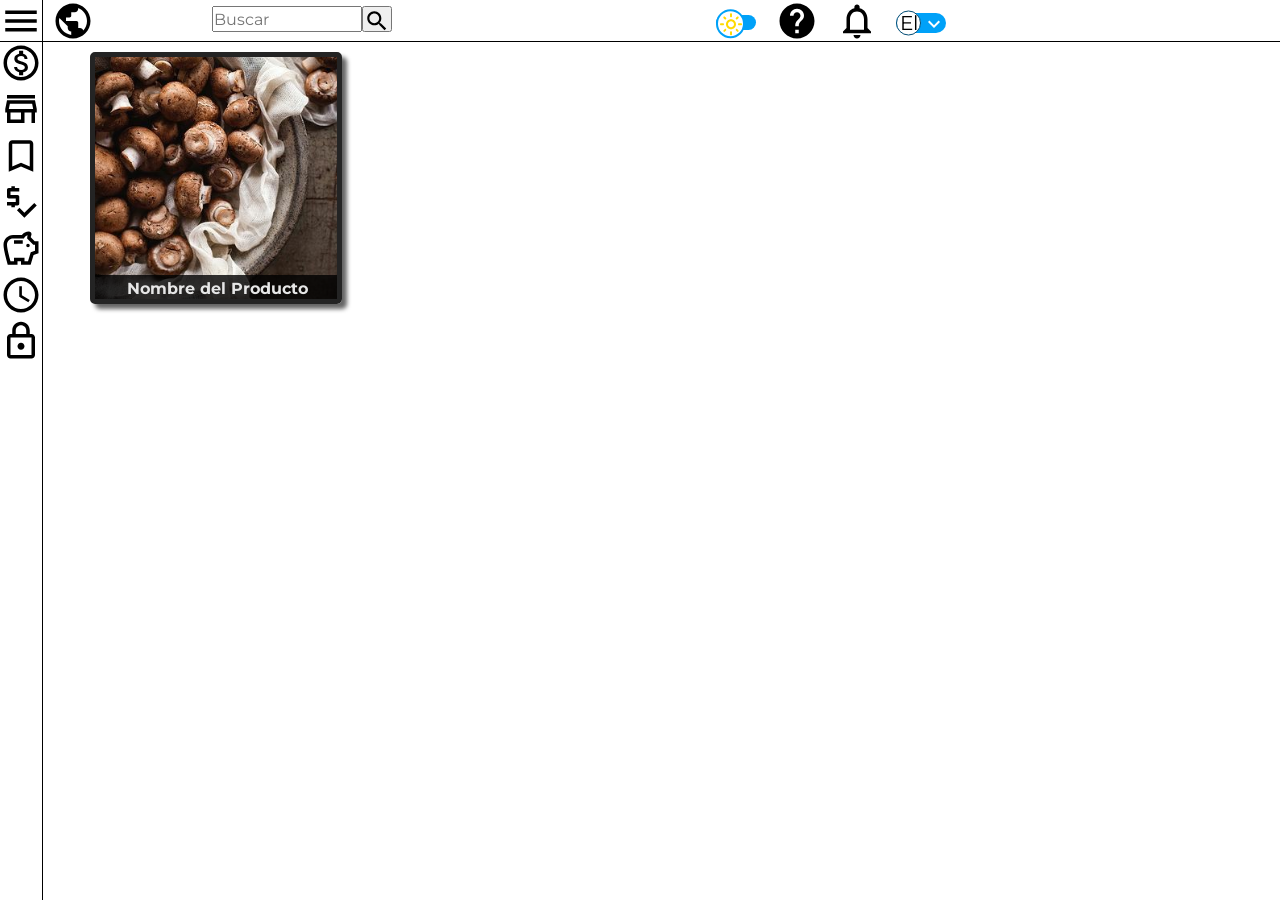
<file: pagina2.html>
<!DOCTYPE html>
<html lang="es">

<head>
  <meta charset="UTF-8" />
  <meta http-equiv="X-UA-Compatible" content="IE=edge" />
  <meta name="viewport" content="width=device-width, initial-scale=1.0" />
  <title>Punto Promo</title>
  <link rel="shortcut icon" href="css/svg/south_america_black_24dp.svg" type="image/x-icon" />
  <link rel="stylesheet" href="css/main.css" />
</head>

<body>
  <div class="contenedor-pagina">
    <header class="header">
      <!--svg logo-->
      <div class="header-logo">
        <a href="pagina1.html">
          <svg class="svg-color" xmlns="http://www.w3.org/2000/svg" height="24px" viewBox="0 0 24 24" width="24px"
            fill="currentColor">
            <path d="M0 0h24v24H0V0z" fill="none" />
            <path
              d="M12 2C6.48 2 2 6.48 2 12s4.48 10 10 10 10-4.48 10-10S17.52 2 12 2zM4 12c0-.61.08-1.21.21-1.78L8.99 15v1c0 1.1.9 2 2 2v1.93C7.06 19.43 4 16.07 4 12zm13.89 5.4c-.26-.81-1-1.4-1.9-1.4h-1v-3c0-.55-.45-1-1-1h-6v-2h2c.55 0 1-.45 1-1V7h2c1.1 0 2-.9 2-2v-.41C17.92 5.77 20 8.65 20 12c0 2.08-.81 3.98-2.11 5.4z" />
          </svg>
        </a>
      </div>
      <div class="header-search">
        <input type="search" placeholder="Buscar" />
        <button type="submit">
          <svg class="svg-color" xmlns="http://www.w3.org/2000/svg" height="24px" viewBox="0 0 24 24" width="24px"
            fill="currentColor">
            <path d="M0 0h24v24H0V0z" fill="none" />
            <path
              d="M15.5 14h-.79l-.28-.27C15.41 12.59 16 11.11 16 9.5 16 5.91 13.09 3 9.5 3S3 5.91 3 9.5 5.91 16 9.5 16c1.61 0 3.09-.59 4.23-1.57l.27.28v.79l5 4.99L20.49 19l-4.99-5zm-6 0C7.01 14 5 11.99 5 9.5S7.01 5 9.5 5 14 7.01 14 9.5 11.99 14 9.5 14z" />
          </svg>
        </button>
      </div>
      <!--Mode Oscuro-->
      <div class="header-switch" id="switch"></div>
      <!--Ayuda-->
      <div class="ayuda" id="ayuda">
        <svg class="svg-color" xmlns="http://www.w3.org/2000/svg" height="24px" viewBox="0 0 24 24" width="24px"
          fill="currentColor">
          <path d="M0 0h24v24H0V0z" fill="none" />
          <path
            d="M12 2C6.48 2 2 6.48 2 12s4.48 10 10 10 10-4.48 10-10S17.52 2 12 2zm1 17h-2v-2h2v2zm2.07-7.75l-.9.92C13.45 12.9 13 13.5 13 15h-2v-.5c0-1.1.45-2.1 1.17-2.83l1.24-1.26c.37-.36.59-.86.59-1.41 0-1.1-.9-2-2-2s-2 .9-2 2H8c0-2.21 1.79-4 4-4s4 1.79 4 4c0 .88-.36 1.68-.93 2.25z" />
        </svg>
      </div>
      <!--Notificaciones-->
      <div class="notificaciones" id="notificaciones">
        <svg class="svg-color" xmlns="http://www.w3.org/2000/svg" height="24px" viewBox="0 0 24 24" width="24px"
          fill="currentColor">
          <path d="M0 0h24v24H0V0z" fill="none" />
          <path
            d="M12 22c1.1 0 2-.9 2-2h-4c0 1.1.9 2 2 2zm6-6v-5c0-3.07-1.63-5.64-4.5-6.32V4c0-.83-.67-1.5-1.5-1.5s-1.5.67-1.5 1.5v.68C7.64 5.36 6 7.92 6 11v5l-2 2v1h16v-1l-2-2zm-2 1H8v-6c0-2.48 1.51-4.5 4-4.5s4 2.02 4 4.5v6z" />
        </svg>
      </div>
      <!--desplegable de usuario-->
      <div class="perfil" id="perfil">
        <!--Perfil-->
        <div class="header-menu-desplegable">
          <a href="" class="desplegable-perfil">
            <!--fill=currentColor sirve para que el color del svg cambie segun el el color del texto del link-->
            <svg class="svg-perfil" xmlns="http://www.w3.org/2000/svg" height="24px" viewBox="0 0 24 24" width="24px"
              fill="currentColor">
              <path d="M0 0h24v24H0V0z" fill="none" />
              <path
                d="M12 2C6.48 2 2 6.48 2 12s4.48 10 10 10 10-4.48 10-10S17.52 2 12 2zM7.07 18.28c.43-.9 3.05-1.78 4.93-1.78s4.51.88 4.93 1.78C15.57 19.36 13.86 20 12 20s-3.57-.64-4.93-1.72zm11.29-1.45c-1.43-1.74-4.9-2.33-6.36-2.33s-4.93.59-6.36 2.33C4.62 15.49 4 13.82 4 12c0-4.41 3.59-8 8-8s8 3.59 8 8c0 1.82-.62 3.49-1.64 4.83zM12 6c-1.94 0-3.5 1.56-3.5 3.5S10.06 13 12 13s3.5-1.56 3.5-3.5S13.94 6 12 6zm0 5c-.83 0-1.5-.67-1.5-1.5S11.17 8 12 8s1.5.67 1.5 1.5S12.83 11 12 11z" />
            </svg>
            <span>Perfil</span>
          </a>
          <!--Suscripcion-->
          <a href="" class="desplegable-suscripcion">
            <svg class="svg-perfil" xmlns="http://www.w3.org/2000/svg" viewBox="0 0 32 32" width="1.25em" height="1.25em"
              class="smaller s-mr-05" fill="currentColor">
              <path fill-rule="evenodd" clip-rule="evenodd"
                d="M16 28C22.6274 28 28 22.6274 28 16C28 9.37258 22.6274 4 16 4C9.37258 4 4 9.37258 4 16C4 22.6274 9.37258 28 16 28ZM16 31C24.2843 31 31 24.2843 31 16C31 7.71573 24.2843 1 16 1C7.71573 1 1 7.71573 1 16C1 24.2843 7.71573 31 16 31Z">
              </path>
              <path fill-rule="evenodd" clip-rule="evenodd"
                d="M14.1733 8.41383C14.878 6.83286 17.122 6.83285 17.8267 8.41383L19.2279 11.5572L22.6504 11.9184C24.3717 12.1001 25.0652 14.2343 23.7794 15.3931L21.2228 17.697L21.9369 21.0636C22.296 22.7569 20.4806 24.0759 18.9812 23.2111L16 21.4916L13.0188 23.2111C11.5194 24.0759 9.70395 22.7569 10.0631 21.0636L10.7772 17.697L8.22063 15.3931C6.93481 14.2343 7.62824 12.1001 9.34961 11.9184L12.7721 11.5572L14.1733 8.41383ZM16 11.6843L15.2774 13.3054C14.9867 13.9575 14.3705 14.4051 13.6606 14.4801L11.8955 14.6664L13.214 15.8546C13.7443 16.3325 13.9797 17.0569 13.8315 17.7552L13.4633 19.4915L15.0008 18.6047C15.6192 18.248 16.3808 18.248 16.9992 18.6047L18.5367 19.4915L18.1685 17.7552C18.0203 17.0569 18.2557 16.3325 18.786 15.8546L20.1045 14.6664L18.3394 14.4801C17.6295 14.4051 17.0133 13.9575 16.7226 13.3054L16 11.6843Z">
              </path>
            </svg>
            <span>Suscripcion</span>
          </a>
          <a href="index.html" class="desplegable-salir">
            <svg class="svg-perfil" xmlns="http://www.w3.org/2000/svg" enable-background="new 0 0 24 24" height="24px"
              viewBox="0 0 24 24" width="24px" fill="currentColor">
              <g>
                <path d="M0,0h24v24H0V0z" fill="none" />
              </g>
              <g>
                <path
                  d="M17,8l-1.41,1.41L17.17,11H9v2h8.17l-1.58,1.58L17,16l4-4L17,8z M5,5h7V3H5C3.9,3,3,3.9,3,5v14c0,1.1,0.9,2,2,2h7v-2H5V5z" />
              </g>
            </svg>
            <span>Salir</span>
          </a>
        </div>
      </div>
    </header>
    <aside class="aside">
      <li class="header-menu" id="menu">
        <svg class="svg-color svg-menu-icon" xmlns="http://www.w3.org/2000/svg" height="24px" viewBox="0 0 24 24"
          width="24px" fill="currentColor">
          <path d="M0 0h24v24H0V0z" fill="none" />
          <path d="M3 18h18v-2H3v2zm0-5h18v-2H3v2zm0-7v2h18V6H3z" />
        </svg>
        <span><b>Punto Promo</b></span>
      </li>
      <li class="aside-promo">
        <a href="pagina2.html">
          <svg class="svg-color" xmlns="http://www.w3.org/2000/svg" height="24px" viewBox="0 0 24 24" width="24px"
            fill="currentColor">
            <path d="M0 0h24v24H0V0z" fill="none" />
            <path
              d="M12 2C6.48 2 2 6.48 2 12s4.48 10 10 10 10-4.48 10-10S17.52 2 12 2zm0 18c-4.41 0-8-3.59-8-8s3.59-8 8-8 8 3.59 8 8-3.59 8-8 8zm.31-8.86c-1.77-.45-2.34-.94-2.34-1.67 0-.84.79-1.43 2.1-1.43 1.38 0 1.9.66 1.94 1.64h1.71c-.05-1.34-.87-2.57-2.49-2.97V5H10.9v1.69c-1.51.32-2.72 1.3-2.72 2.81 0 1.79 1.49 2.69 3.66 3.21 1.95.46 2.34 1.15 2.34 1.87 0 .53-.39 1.39-2.1 1.39-1.6 0-2.23-.72-2.32-1.64H8.04c.1 1.7 1.36 2.66 2.86 2.97V19h2.34v-1.67c1.52-.29 2.72-1.16 2.73-2.77-.01-2.2-1.9-2.96-3.66-3.42z" />
          </svg>
          <span>Promo</span>
        </a>
      </li>
      <li class="aside-tienda">
        <a href="pagina3.html">
          <svg class="svg-color" xmlns="http://www.w3.org/2000/svg" height="24px" viewBox="0 0 24 24" width="24px"
            fill="currentColor">
            <path d="M0 0h24v24H0V0z" fill="none" />
            <path
              d="M18.36 9l.6 3H5.04l.6-3h12.72M20 4H4v2h16V4zm0 3H4l-1 5v2h1v6h10v-6h4v6h2v-6h1v-2l-1-5zM6 18v-4h6v4H6z" />
          </svg>
          <span>Tiendas</span>
        </a>
      </li>
      <li class="aside-pediente">
        <a href="pagina4.html">
          <svg class="svg-color" xmlns="http://www.w3.org/2000/svg" height="24px" viewBox="0 0 24 24" width="24px"
            fill="currentColor">
            <path d="M0 0h24v24H0V0z" fill="none" />
            <path d="M17 3H7c-1.1 0-2 .9-2 2v16l7-3 7 3V5c0-1.1-.9-2-2-2zm0 15l-5-2.18L7 18V5h10v13z" />
          </svg>
          <span>Pendiente</span>
        </a>
      </li>
      <li class="aside-retiro">
        <a href="pagina5.html">
          <svg class="svg-color" xmlns="http://www.w3.org/2000/svg" enable-background="new 0 0 24 24" height="24px"
            viewBox="0 0 24 24" width="24px" fill="currentColor">
            <g>
              <path d="M0,0h24v24H0V0z" fill="none" />
            </g>
            <g>
              <g>
                <path
                  d="M11,13V9c0-0.55-0.45-1-1-1H6V6h5V4H8.5V3h-2v1H5C4.45,4,4,4.45,4,5v4c0,0.55,0.45,1,1,1h4v2H4v2h2.5v1h2v-1H10 C10.55,14,11,13.55,11,13z" />
                <polygon points="19.59,12.52 13.93,18.17 11.1,15.34 9.69,16.76 13.93,21 21,13.93" />
              </g>
            </g>
          </svg>
          <span>Retiros</span>
        </a>
      </li>
      <li class="aside-ahorro">
        <a href="pagina6.html">
          <svg class="svg-color" xmlns="http://www.w3.org/2000/svg" enable-background="new 0 0 24 24" height="24px"
            viewBox="0 0 24 24" width="24px" fill="currentColor">
            <rect fill="none" height="24" width="24" />
            <g>
              <path
                d="M15,10c0-0.55,0.45-1,1-1s1,0.45,1,1c0,0.55-0.45,1-1,1S15,10.55,15,10z M8,9h5V7H8V9z M22,7.5v6.97l-2.82,0.94L17.5,21 L12,21v-2h-2v2l-5.5,0C4.5,21,2,12.54,2,9.5S4.46,4,7.5,4l5,0c0.91-1.21,2.36-2,4-2C17.33,2,18,2.67,18,3.5 c0,0.21-0.04,0.4-0.12,0.58c-0.14,0.34-0.26,0.73-0.32,1.15l2.27,2.27H22z M20,9.5h-1L15.5,6c0-0.65,0.09-1.29,0.26-1.91 C14.79,4.34,14,5.06,13.67,6L7.5,6C5.57,6,4,7.57,4,9.5c0,1.88,1.22,6.65,2.01,9.5L8,19v-2h6v2l2.01,0l1.55-5.15L20,13.03V9.5z" />
            </g>
          </svg>
          <span>Ahorro</span>
        </a>
      </li>
      <li class="aside-historial">
        <a href="pagina7.html">
          <svg class="svg-color" xmlns="http://www.w3.org/2000/svg" enable-background="new 0 0 24 24" height="24px"
            viewBox="0 0 24 24" width="24px" fill="currentColor">
            <g>
              <rect fill="none" height="24" width="24" x="0" />
            </g>
            <g>
              <g>
                <path
                  d="M12,2C6.5,2,2,6.5,2,12s4.5,10,10,10s10-4.5,10-10S17.5,2,12,2z M12,20c-4.41,0-8-3.59-8-8s3.59-8,8-8s8,3.59,8,8 S16.41,20,12,20z M12.5,7H11v6l5.2,3.2l0.8-1.3l-4.5-2.7V7z" />
              </g>
            </g>
          </svg>
          <span>Historial</span>
        </a>
      </li>
      <li class="aside-seguridad">
        <a href="pagina8.html">
          <svg class="svg-color" xmlns="http://www.w3.org/2000/svg" height="24px" viewBox="0 0 24 24" width="24px"
            fill="currentColor">
            <g fill="none">
              <path d="M0 0h24v24H0V0z" />
              <path d="M0 0h24v24H0V0z" opacity=".87" />
            </g>
            <path
              d="M18 8h-1V6c0-2.76-2.24-5-5-5S7 3.24 7 6v2H6c-1.1 0-2 .9-2 2v10c0 1.1.9 2 2 2h12c1.1 0 2-.9 2-2V10c0-1.1-.9-2-2-2zM9 6c0-1.66 1.34-3 3-3s3 1.34 3 3v2H9V6zm9 14H6V10h12v10zm-6-3c1.1 0 2-.9 2-2s-.9-2-2-2-2 .9-2 2 .9 2 2 2z" />
          </svg>
          <span>Seguridad</span>
        </a>
      </li>
    </aside>
        <main class="main p2">
            <div class="p2-contenedor">
                <div class="p2-box">
                    <a href="pagina3.html">
                        <picture class="p2-imagen">
                            <img src="css/img/123.jpg" alt="">
                        </picture>
                    </a>
                    <div class="p2-categoria">
                        <span>
                            <a href="">
                                <h2>Nombre del Producto</h2>
                            </a>
                        </span>
                        <span>
                            <a href="">Caracas&nbsp;-</a>
                            <a href="">&nbsp;Bebidas&nbsp;-</a>
                            <a href="">&nbsp;Servicio</a>
                        </span>
                    </div>
                </div>
            </div>
            <div onclick="topFunction()" id="myBtn" title="Go to top"><span>➤</span></div>
            <div class="opacar"></div>
        </main>
    </div>
</body>
<script src="js/pagina.js"></script>

</html>
</file>
<file: css/main.css>
@charset "UTF-8";
@import url("https://fonts.googleapis.com/css2?family=Open+Sans:wght@300&display=swap");
@import url("https://fonts.googleapis.com/css2?family=Montserrat&display=swap");
@import url(import/normalize.css);
.contenedor-pagina {
  display: -ms-grid;
  display: grid;
  -ms-grid-columns: 42px auto;
      grid-template-columns: 42px auto;
  -ms-grid-rows: 42px auto;
      grid-template-rows: 42px auto;
  min-width: 320px;
}

.contenedor-pagina .main {
  min-width: 320;
  -ms-grid-column: 2;
  -ms-grid-column-span: 1;
  grid-column: 2 / span 1;
  -ms-grid-row: 2;
  -ms-grid-row-span: 1;
  grid-row: 2 / span 1;
}

.contenedor-pagina .main .opacar {
  position: fixed;
  z-index: 900;
  left: 44px;
  width: 100%;
  height: 100%;
  background: #000000b4;
  border: none;
  display: none;
}

body.menu .contenedor-pagina .main .opacar {
  display: block;
}

@media screen and (max-width: 800px) {
  body.menu .contenedor-pagina .main .opacar {
    display: none;
  }
}

.contenedor-pagina .a {
  display: -ms-grid;
  display: grid;
  -ms-grid-columns: (1fr)[12];
      grid-template-columns: repeat(12, 1fr);
  -ms-grid-column: 2;
  -ms-grid-column-span: 1;
  grid-column: 2 / span 1;
}

a {
  -webkit-text-decoration-line: none;
          text-decoration-line: none;
  color: #000000;
}

.svg-color {
  color: #000;
}

* {
  padding: 0;
  margin: 0;
  -webkit-box-sizing: border-box;
          box-sizing: border-box;
  font-family: "Montserrat", sans-serif;
}

html {
  scroll-behavior: smooth;
}

.index-body {
  height: 100%;
  display: -ms-grid;
  display: grid;
  -ms-grid-columns: (1fr)[10];
      grid-template-columns: repeat(10, 1fr);
  -ms-grid-rows: (1fr)[10] 50px;
      grid-template-rows: repeat(10, 1fr) 50px;
}

.index-body .index-menu {
  grid-column: span 5;
  grid-row: span 10;
  width: 100%;
  height: 100%;
  display: -ms-grid;
  display: grid;
  -ms-grid-columns: (1fr)[10];
      grid-template-columns: repeat(10, 1fr);
  -ms-grid-rows: (1fr)[10];
      grid-template-rows: repeat(10, 1fr);
}

.index-body .index-menu .pentagono-box {
  -ms-grid-column: 8;
  -ms-grid-column-span: 2;
  grid-column: 8 / span 2;
  -ms-grid-row: 5;
  -ms-grid-row-span: 2;
  grid-row: 5 / span 2;
  width: 100%;
  height: 100%;
  position: relative;
  margin: auto;
  left: 0;
  right: 0;
  bottom: 0;
  display: -ms-grid;
  display: grid;
  -ms-grid-columns: (1fr)[3];
      grid-template-columns: repeat(3, 1fr);
  -ms-grid-rows: (1fr)[3];
      grid-template-rows: repeat(3, 1fr);
}

.index-body .index-menu .pentagono-box .v1 {
  -webkit-transform: translate(0%, -110%);
          transform: translate(0%, -110%);
}

.index-body .index-menu .pentagono-box .v1 .service-1 {
  background: #c1b1f8;
  -webkit-transform: translate(-110%, -110.5%);
          transform: translate(-110%, -110.5%);
  display: none;
}

.index-body .index-menu .pentagono-box .v2 {
  -webkit-transform: translate(-90%, -55%);
          transform: translate(-90%, -55%);
}

.index-body .index-menu .pentagono-box .v2 .service-2 {
  -webkit-transform: translate(-101%, -119.6%);
          transform: translate(-101%, -119.6%);
  background: #ffd7d7;
  display: none;
}

.index-body .index-menu .pentagono-box .v3 {
  -webkit-transform: translate(-90%, 55%);
          transform: translate(-90%, 55%);
}

.index-body .index-menu .pentagono-box .v3 .service-3 {
  -webkit-transform: translate(-101%, -137.9%);
          transform: translate(-101%, -137.9%);
  background: #e1fc82;
  display: none;
}

.index-body .index-menu .pentagono-box .v4 {
  -webkit-transform: translate(0%, 110%);
          transform: translate(0%, 110%);
}

.index-body .index-menu .pentagono-box .v4 .service-4 {
  -webkit-transform: translate(-110%, -147%);
          transform: translate(-110%, -147%);
  background: #fec2ec;
  display: none;
}

.index-body .index-menu .pentagono-box .v5 {
  -webkit-transform: translate(90%, 55%);
          transform: translate(90%, 55%);
}

.index-body .index-menu .pentagono-box .v5 .service-5 {
  -webkit-transform: translate(-119%, -137.9%);
          transform: translate(-119%, -137.9%);
  background: #ffc9a8;
  display: none;
}

.index-body .index-menu .pentagono-box .v6 {
  -webkit-transform: translate(90%, -55%);
          transform: translate(90%, -55%);
}

.index-body .index-menu .pentagono-box .v6 .service-6 {
  -webkit-transform: translate(-119%, -119.5%);
          transform: translate(-119%, -119.5%);
  background: #c1ddff;
  display: none;
}

.index-body .index-menu .pentagono-box .hexagonos {
  -ms-grid-column: 2;
  -ms-grid-column-span: 1;
  grid-column: 2 / span 1;
  -ms-grid-row: 2;
  -ms-grid-row-span: 1;
  grid-row: 2 / span 1;
  height: 100%;
  width: 100%;
  background: #fff;
  position: absolute;
  background: #49fcff;
  border-radius: 50%;
  cursor: pointer;
}

.index-body .index-menu .pentagono-box .hexagonos:hover {
  background: #2e2e2e;
}

.index-body .index-menu .pentagono-box .hexagonos:hover svg {
  color: #49fcff;
}

.index-body .index-menu .pentagono-box .hexagonos svg {
  width: 90%;
  height: 90%;
  margin: 5%;
}

.index-body .index-menu .pentagono-box .hexagonos .service {
  margin-top: 350%;
  margin-left: -100%;
  width: 800%;
  background: #ffffff;
}

.index-body .index-menu .pentagono-box .hexagonos .service .service-contenido .service-titulo {
  text-align: center;
  font-size: 150%;
}

.index-body .index-menu .pentagono-box .hexagonos .service .service-contenido .service-parrafo {
  margin: 5%;
  text-align: justify;
  font-size: 125%;
}

.index-body .index-menu .pentagono-box .hexagonos .service .service-contenido .service-mas {
  font-size: 110%;
  color: #242424;
  position: relative;
  padding: 5%;
}

.index-body .index-menu .pentagono-box .hexagonos .service .service-contenido .service-mas:hover {
  color: blue;
  -webkit-text-decoration-line: underline;
          text-decoration-line: underline;
}

.index-body .index-menu .pentagono-box .pentakill {
  background: #000;
}

.index-body .index-menu .pentagono-box .pentakill svg {
  color: #49fcff;
}

.index-body .index-menu .pentagono-box .pentakill .service-1 {
  display: block;
}

.index-body .index-menu .pentagono-box .pentakill .service-2 {
  display: block;
}

.index-body .index-menu .pentagono-box .pentakill .service-3 {
  display: block;
}

.index-body .index-menu .pentagono-box .pentakill .service-4 {
  display: block;
}

.index-body .index-menu .pentagono-box .pentakill .service-5 {
  display: block;
}

.index-body .index-menu .pentagono-box .pentakill .service-6 {
  display: block;
}

.index-body .index-login {
  grid-column: span 5;
  grid-row: span 10;
  width: 100%;
  height: 100%;
  background: #000000;
  display: -ms-grid;
  display: grid;
  -ms-grid-columns: (1fr)[6];
      grid-template-columns: repeat(6, 1fr);
  -ms-grid-rows: (1fr)[6];
      grid-template-rows: repeat(6, 1fr);
}

.index-body .index-login .index-contenedor {
  display: -webkit-box;
  display: -ms-flexbox;
  display: flex;
  -webkit-box-orient: vertical;
  -webkit-box-direction: normal;
      -ms-flex-direction: column;
          flex-direction: column;
  -webkit-box-align: center;
      -ms-flex-align: center;
          align-items: center;
  -ms-grid-column: 2;
  -ms-grid-column-span: 4;
  grid-column: 2 / span 4;
  -ms-grid-row: 3;
  -ms-grid-row-span: 4;
  grid-row: 3 / span 4;
  width: 320px;
  position: relative;
  margin-top: -40px;
  height: 300px;
  background: #ffffff;
  min-height: 318px;
  border-radius: 5px;
}

.index-body .index-login .index-contenedor .box-outside {
  position: relative;
  width: 100px;
  height: 100px;
  border-radius: 50%;
  top: -10%;
}

.index-body .index-login .index-contenedor .box-outside .box-inside {
  position: absolute;
  width: 100px;
  height: 100px;
  border-radius: 50%;
  text-align: center;
  -webkit-transition: all 0.4s ease-in-out;
  transition: all 0.4s ease-in-out;
}

.index-body .index-login .index-contenedor .box-outside .box-inside div {
  display: block;
  position: absolute;
  width: 100%;
  height: 100%;
  border-radius: 50%;
  background-position: center center;
}

.index-body .index-login .index-contenedor .box-outside .box-inside div img {
  margin: 10px;
  width: 80px;
}

.index-body .index-login .index-contenedor .box-outside .box-inside .adelante {
  background: #000000;
  -webkit-transition: all 0.6s ease-in-out;
  transition: all 0.6s ease-in-out;
}

.index-body .index-login .index-contenedor .box-outside .atras {
  -webkit-transform: scale(1.5);
          transform: scale(1.5);
  -webkit-box-shadow: inset 0 0 3px #00000033;
          box-shadow: inset 0 0 3px #00000033;
  -webkit-transition: all 0.4s ease-in-out 0.2s;
  transition: all 0.4s ease-in-out 0.2s;
  opacity: 0;
}

.index-body .index-login .index-contenedor:hover .adelante {
  -webkit-transform: scale(0);
          transform: scale(0);
}

.index-body .index-login .index-contenedor:hover .atras {
  background: #222222;
  -webkit-transform: scale(1);
          transform: scale(1);
  opacity: 1;
  pointer-events: auto;
}

.index-body .index-login .index-contenedor input {
  margin: 10px;
  width: 255px;
  font-size: 1.1em;
}

.index-body .index-login .index-contenedor .index-titulo-login {
  font-size: 1.5em;
}

.index-body .index-login .index-contenedor .index-inicio button {
  font-size: 1.1em;
  width: 255px;
  padding: 2px;
}

.index-body .index-login .index-contenedor .index-login-registro {
  padding: 10px;
}

.index-body .index-login .index-contenedor .index-login-registro strong {
  color: #000;
}

.index-body .index-footer {
  grid-column: span 10;
  grid-row: span 1;
  background: #222222;
  color: #fff;
  padding: 5px;
}

.header {
  -ms-grid-column: 2;
  -ms-grid-column-span: 1;
  grid-column: 2 / span 1;
  display: -ms-grid;
  display: grid;
  -ms-grid-columns: 170px 180px auto 60px 60px 60px auto;
      grid-template-columns: 170px 180px auto 60px 60px 60px auto;
  border-bottom: #000000 solid 1px;
  -webkit-box-align: center;
      -ms-flex-align: center;
          align-items: center;
  height: 42px;
  z-index: 999;
  top: 0;
  position: -webkit-sticky;
  position: sticky;
  background: #fff;
}

.header div {
  height: 42px;
  margin: 0px 10px 0px 10px;
}

.header div svg {
  height: 42px;
  width: 42px;
}

.header .header-search {
  margin: 0px 26px 0px 0px;
  padding-top: 6px;
}

.header .header-search input {
  width: 150px;
  height: 26px;
}

.header .header-search button {
  position: absolute;
  height: 26px;
}

.header .header-search button svg {
  height: 26px;
  width: 26px;
}

.header .header-switch {
  -ms-grid-column: 4;
  -ms-grid-column-span: 1;
  grid-column: 4 / span 1;
  background: #00a1f8;
  border-radius: 50px;
  border: none;
  height: 15px;
  position: relative;
  cursor: pointer;
  display: -webkit-box;
  display: -ms-flexbox;
  display: flex;
  outline: none;
  -webkit-box-sizing: border-box;
          box-sizing: border-box;
  width: 40px;
  margin: 3px 10px 0px 10px;
}

.header .header-switch::after {
  content: "";
  display: block;
  width: 25px;
  height: 25px;
  position: absolute;
  border-radius: 50%;
  -webkit-transform: translate(0%, -20%);
          transform: translate(0%, -20%);
  -webkit-transition: 0.3 ease-out all;
  transition: 0.3 ease-out all;
  background: #ffffff url(svg/sun.svg) no-repeat 50%;
  border: #00a1f8 solid 2px;
}

.header .header-switch.active {
  background: #094977;
  -webkit-transform: translate(0%, 0%);
          transform: translate(0%, 0%);
}

.header .header-switch.active::after {
  background: #010041 url(svg/moon.svg) no-repeat 50%;
  -webkit-transform: translate(45%, -20%);
          transform: translate(45%, -20%);
  background-position-x: 4px;
  border: #005291 solid 2px;
}

.header .perfil {
  border-radius: 50px;
  height: 20px;
  width: 50px;
  position: relative;
  cursor: pointer;
  display: -webkit-box;
  display: -ms-flexbox;
  display: flex;
  background: #00a1f8 url(svg/expand_more_black_24dp.svg) no-repeat;
  background-position-x: 26px;
  background-position-y: -1px;
  margin: 3px 20px 0px 10px;
}

.header .perfil::after {
  content: "El";
  color: #000000;
  text-align: center;
  background: #ffffff;
  font-size: 20px;
  display: block;
  width: 25px;
  height: 25px;
  position: absolute;
  border-radius: 50%;
  -webkit-transform: translate(0%, -10%);
          transform: translate(0%, -10%);
  border-radius: 50px;
  -webkit-transition: 0.3 ease-out all;
  transition: 0.3 ease-out all;
  -webkit-box-sizing: border-box;
          box-sizing: border-box;
  border: #004b74 solid 1px;
}

.header .perfil.active .header-menu-desplegable {
  display: block;
}

.header .perfil .header-menu-desplegable {
  display: none;
  position: absolute;
  margin: 31px 0px 0px -100px;
  background: white;
  height: 153px;
  width: 190px;
  border: #000000 solid 1px;
  border-radius: 5px;
}

.header .perfil .header-menu-desplegable a {
  padding: 4px;
  display: -ms-grid;
  display: grid;
  -ms-grid-columns: 1fr 2fr;
      grid-template-columns: 1fr 2fr;
}

.header .perfil .header-menu-desplegable a span {
  padding-top: 5px;
  letter-spacing: 1px;
  font-weight: bolder;
  font-size: 1.25em;
  margin-left: -15px;
}

.aside {
  -ms-grid-column: 1;
  -ms-grid-column-span: 1;
  grid-column: 1 / span 1;
  -ms-grid-row: 1;
  -ms-grid-row-span: 2;
  grid-row: 1 / span 2;
  border-right: #000000 solid 1px;
  -webkit-box-sizing: border-box;
          box-sizing: border-box;
  height: 100%;
  position: fixed;
  background: #ffffff;
  z-index: 1000;
}

.aside .header-menu {
  height: 42px;
  border-bottom: #000000 solid 1px;
}

.aside .header-menu:hover {
  background: #34d;
  color: aqua;
}

.aside .header-menu:hover svg {
  color: aqua;
}

.aside .header-menu svg {
  margin: 0 auto;
  height: 42px;
  width: 42px;
}

.aside .header-menu span {
  display: none;
}

.aside li {
  display: -webkit-box;
  display: -ms-flexbox;
  display: flex;
}

.aside li:hover {
  background: #34d;
}

.aside li:hover a {
  color: aqua;
}

.aside li a svg {
  height: 42px;
  width: 42px;
}

.aside li a span {
  display: none;
}

body.menu .aside {
  width: 200px;
  z-index: 999;
  will-change: width;
  -webkit-transition: width 0.5s;
  transition: width 0.5s;
}

@media screen and (max-width: 800px) {
  body.menu .aside {
    display: none;
  }
}

body.menu .aside .header-menu svg {
  margin-left: 0px;
}

body.menu .aside .header-menu span {
  margin-top: 7.5px;
  display: block;
  position: absolute;
  margin-left: 42px;
  font-size: 1.25em;
  font-weight: 100;
  font-weight: bolder;
}

body.menu .aside li {
  display: -webkit-box;
  display: -ms-flexbox;
  display: flex;
}

body.menu .aside li a span {
  margin: -42px 0px 0px 42px;
  padding-top: 7.5px;
  font-size: 1.25em;
  font-weight: bolder;
  position: absolute;
  display: block;
}

.articulos-main {
  -ms-grid-column: 2;
  -ms-grid-column-span: 1;
  grid-column: 2 / span 1;
  display: -ms-grid;
  display: grid;
  -ms-grid-columns: (252px)[auto-fill];
      grid-template-columns: repeat(auto-fill, 252px);
  -webkit-box-pack: space-evenly;
      -ms-flex-pack: space-evenly;
          justify-content: space-evenly;
  -ms-grid-rows: masonry;
      grid-template-rows: masonry;
}

.articulos-main .secciones-main {
  margin: 15px 15px 15px 15px;
  border-radius: 10px;
  padding: 5px;
}

.articulos-main .secciones-main a h2, .articulos-main .secciones-main a .a1 .a1-portada .a1-portada-texto h3, .a1 .a1-portada .a1-portada-texto .articulos-main .secciones-main a h3 {
  font-size: 1.25em;
}

.articulos-main .secciones-main div {
  padding: 10px 0px 10px 0px;
}

.articulos-main .secciones-main div a {
  background: #f5f5f5;
  border: #e3e3e3 solid 1px;
  border-radius: 10px;
  -webkit-text-decoration-line: none;
          text-decoration-line: none;
  padding: 5px 7.5px;
  color: #337ab7;
  font-size: 0.8em;
  margin: 2px;
  display: inline-block;
}

.articulos-main .secciones-main div a:hover {
  -webkit-text-decoration-line: underline;
          text-decoration-line: underline;
  color: #285e8d;
}

.articulos-main .secciones-main i {
  padding: 2px;
  color: #666;
  display: inline-block;
}

.articulos-main .secciones-main p {
  text-align: justify;
  font-size: 0.8em;
  padding-bottom: 5px;
}

.articulos-main .secciones-main p button {
  display: none;
}

.articulos-main .secciones-main img {
  width: 200px;
  border-radius: 10px;
}

.articulos-main .torta {
  width: 222px;
}

.articulos-main .torta div {
  -webkit-box-sizing: border-box;
          box-sizing: border-box;
  position: absolute;
  display: block;
  text-align: center;
  width: 200px;
  margin-top: -40px;
  background: #000000b9;
  padding: 5px;
  height: 37px;
  border-radius: 10px 10px / 0px 0px 10px 10px;
}

.articulos-main .torta div a {
  color: #e3e3e3;
  margin-bottom: 100px;
  border-radius: 0px;
  border: none;
  background: none;
}

.p2 {
  display: -ms-grid;
  display: grid;
  -ms-grid-columns: (252px)[auto-fill];
      grid-template-columns: repeat(auto-fill, 252px);
  grid-auto-rows: 252px;
  margin: 10px 0px 10px 10px;
  -webkit-box-pack: space-evenly;
      -ms-flex-pack: space-evenly;
          justify-content: space-evenly;
  gap: 10px;
  -webkit-column-gap: 10px;
          column-gap: 10px;
}

.p2 .p2-contenedor {
  border-radius: 5px;
  border: 5px solid #242424;
  border-radius: 5px;
  background: linear-gradient(145deg, #ffffff, #e6e6e6);
  -webkit-box-shadow: 5px 5px 4px #666666, -5px -5px 4px #ffffff;
          box-shadow: 5px 5px 4px #666666, -5px -5px 4px #ffffff;
  display: inline-block;
  overflow: hidden;
}

.p2 .p2-contenedor .p2-box {
  overflow: hidden;
  width: 244px;
  height: 244px;
}

.p2 .p2-contenedor .p2-box picture {
  width: 242px;
  height: 112px;
}

.p2 .p2-contenedor .p2-box picture img {
  width: 100%;
  height: 100%;
  -o-object-fit: cover;
     object-fit: cover;
  -webkit-transform: scale(1.1);
          transform: scale(1.1);
}

.p2 .p2-contenedor .p2-box .p2-categoria {
  background: #000000cc;
  width: 244px;
  height: 60px;
  text-align: center;
  -webkit-transform: translate(0%, -50%);
          transform: translate(0%, -50%);
}

.p2 .p2-contenedor .p2-box .p2-categoria span a {
  color: #e6e6e6;
}

.p2 .p2-contenedor .p2-box .p2-categoria span a h2, .p2 .p2-contenedor .p2-box .p2-categoria span a .a1 .a1-portada .a1-portada-texto h3, .a1 .a1-portada .a1-portada-texto .p2 .p2-contenedor .p2-box .p2-categoria span a h3 {
  padding: 5px;
  font-size: 1em;
  position: relative;
}

.p2 .p2-contenedor:hover .p2-box .p2-categoria {
  -webkit-transform: translate(0%, -100%);
          transform: translate(0%, -100%);
}

.p2 .p2-contenedor:hover .p2-box .p2-imagen img {
  -webkit-transform: scale(1);
          transform: scale(1);
}

.p3 {
  display: -ms-grid;
  display: grid;
  -ms-grid-columns: (252px)[auto-fill];
      grid-template-columns: repeat(auto-fill, 252px);
  grid-auto-rows: 252px;
  -webkit-box-pack: space-evenly;
      -ms-flex-pack: space-evenly;
          justify-content: space-evenly;
  overflow: hidden;
}

.p3 .p3-grid {
  width: 252px;
  margin: 12px;
  display: inline-block;
}

.p3 .p3-grid .p3-contenedor {
  border-radius: 5px;
  width: 240px;
  background: linear-gradient(145deg, #ffffff, #e6e6e6);
  -webkit-box-shadow: 5px 5px 4px #666666, -5px -5px 4px #ffffff;
          box-shadow: 5px 5px 4px #666666, -5px -5px 4px #ffffff;
  display: inline-block;
  overflow: hidden;
}

.p3 .p3-grid .p3-contenedor .p3-box {
  width: 240px;
  height: 240px;
}

.p3 .p3-grid .p3-contenedor .p3-box picture img {
  width: 101%;
  height: 100%;
  -o-object-fit: fill;
     object-fit: fill;
  will-change: transform;
  -webkit-transition: .5s ease-in-out;
  transition: .5s ease-in-out;
  -webkit-transform: scale(1.1);
          transform: scale(1.1);
}

.p3 .p3-grid .p3-contenedor .p3-box .p3-categoria {
  background: #000000cc;
  width: 101%;
  height: 110px;
  text-align: center;
  -webkit-transform: translate(0%, -45%);
          transform: translate(0%, -45%);
  will-change: transform;
  -webkit-transition: .5s ease-in-out;
  transition: .5s ease-in-out;
}

.p3 .p3-grid .p3-contenedor .p3-box .p3-categoria span h2, .p3 .p3-grid .p3-contenedor .p3-box .p3-categoria span .a1 .a1-portada .a1-portada-texto h3, .a1 .a1-portada .a1-portada-texto .p3 .p3-grid .p3-contenedor .p3-box .p3-categoria span h3 {
  color: #e6e6e6;
  text-transform: capitalize;
  font-size: 1em;
  position: relative;
  font-weight: bolder;
  padding-bottom: 1.7em;
}

.p3 .p3-grid .p3-contenedor .p3-box .p3-categoria span a {
  color: #e6e6e6;
  font-size: 1em;
  text-transform: capitalize;
}

.p3 .p3-grid .p3-contenedor .p3-box .p3-categoria span a h2, .p3 .p3-grid .p3-contenedor .p3-box .p3-categoria span a .a1 .a1-portada .a1-portada-texto h3, .a1 .a1-portada .a1-portada-texto .p3 .p3-grid .p3-contenedor .p3-box .p3-categoria span a h3 {
  text-transform: capitalize;
  font-size: 1em;
  position: relative;
  font-weight: bolder;
}

.p3 .p3-grid .p3-contenedor:hover .p3-box .p3-categoria {
  -webkit-transform: translate(0%, -100%);
          transform: translate(0%, -100%);
}

.p3 .p3-grid .p3-contenedor:hover .p3-box .p3-imagen img {
  -webkit-transform: scale(1);
          transform: scale(1);
}

.a1 {
  background: url(img/02.jpg);
}

.a1 .a1-portada {
  -ms-grid-columns: subgrid;
      grid-template-columns: subgrid;
  -ms-grid-column: 1;
  -ms-grid-column-span: 12;
  grid-column: 1 / span 12;
  background-attachment: fixed;
  background-repeat: no-repeat;
  background-size: 100% 100%;
  background-blend-mode: difference;
  display: -ms-grid;
  display: grid;
  height: 400px;
}

.a1 .a1-portada picture {
  z-index: 1;
  position: absolute;
  overflow: hidden;
  height: 400px;
  width: 100%;
}

.a1 .a1-portada picture img {
  height: 100%;
  width: 100%;
  -o-object-fit: cover;
     object-fit: cover;
}

.a1 .a1-portada .a1-portada-texto {
  background: url(img/01.jpg);
  z-index: 10;
  -ms-grid-column: 2;
  -ms-grid-column-span: 10;
  grid-column: 2 / span 10;
  width: 100%;
  height: 60%;
  vertical-align: middle;
  border-radius: 30px;
  margin-top: 100px;
}

.a1 .a1-portada .a1-portada-texto h1 {
  z-index: 2;
  text-shadow: 4px 4px 3px #000000;
  text-align: center;
  font-size: 290%;
  color: #fff;
  margin-top: 40px;
  margin-bottom: 10px;
}

.a1 .a1-portada .a1-portada-texto h2, .a1 .a1-portada .a1-portada-texto h3 {
  margin-top: 10px;
  z-index: 2;
  text-shadow: 4px 4px 3px #040404;
  -ms-grid-column: 1;
  -ms-grid-column-span: 12;
  grid-column: 1 / span 12;
  text-align: center;
  font-size: 200%;
  color: #f8f8f8;
}

.a1 .a1-portada .a1-portada-texto h3 {
  padding: 0px;
  font-size: 150%;
}

.a1 .a1-article {
  -ms-grid-columns: subgrid;
      grid-template-columns: subgrid;
  display: -ms-grid;
  display: grid;
  -ms-grid-column: 1;
  -ms-grid-column-span: 12;
  grid-column: 1 / span 12;
}

.a1 .a1-article .a1-titulo {
  -ms-grid-column: 1;
  -ms-grid-column-span: 12;
  grid-column: 1 / span 12;
  display: -ms-grid;
  display: grid;
  -ms-grid-columns: subgrid;
      grid-template-columns: subgrid;
}

.a1 .a1-article .a1-titulo h2, .a1 .a1-article .a1-titulo .a1-portada .a1-portada-texto h3, .a1 .a1-portada .a1-portada-texto .a1-article .a1-titulo h3 {
  grid-column: span 8;
  margin: 10px 0px 0px 0px;
  text-align: center;
  font-size: 200%;
}

.a1 .a1-article .a1-parrafo {
  grid-column: span 8;
  padding: 0px 20px 0px 20px;
  display: -webkit-box;
  display: -ms-flexbox;
  display: flex;
  -webkit-box-align: center;
      -ms-flex-align: center;
          align-items: center;
}

.a1 .a1-article .a1-parrafo p {
  padding: 10px;
  background: #ffffff80;
  border-radius: 10px;
  font-weight: bolder;
  margin: 20px 0px 0px 0px;
  text-align: justify;
  font-size: 125%;
  vertical-align: 80%;
}

.a1 .a1-article .a1-imagen {
  grid-column: span 4;
  padding: 10px;
}

.a1 .a1-article .a1-imagen picture img {
  -o-object-fit: cover;
     object-fit: cover;
  height: 100%;
  width: 100%;
}

.a1 .a1-footer {
  grid-column: span 12;
  font-size: 1.75em;
  background: #ffffff80;
}

.a1 .a1-footer ol li {
  margin: 10px;
}

.a1 .a1-footer ol li span {
  margin-left: 10px;
  position: absolute;
  padding: 0;
  font-size: 100%;
}

.a2 .a2-portada {
  -ms-grid-columns: subgrid;
      grid-template-columns: subgrid;
  -ms-grid-column: 1;
  -ms-grid-column-span: 12;
  grid-column: 1 / span 12;
  background-attachment: fixed;
  background-repeat: no-repeat;
  background-size: 100% 100%;
  background-blend-mode: difference;
  display: -ms-grid;
  display: grid;
  height: 400px;
}

.a2 .a2-portada picture {
  z-index: 1;
  position: absolute;
  height: 400px;
  width: 100%;
}

.a2 .a2-portada picture img {
  height: 100%;
  width: 100%;
  -o-object-fit: cover;
     object-fit: cover;
}

.a2 .a2-portada .a2-portada-texto {
  z-index: 10;
  -ms-grid-column: 1;
  -ms-grid-column-span: 12;
  grid-column: 1 / span 12;
  width: 100%;
  margin: auto;
  border-radius: 30px;
  margin-top: 50px;
}

.a2 .a2-portada .a2-portada-texto h1 {
  z-index: 2;
  text-shadow: 4px 4px 3px #000000;
  text-align: center;
  font-size: 400%;
  color: #fff;
  margin: 0;
}

.a2 .a2-portada .a2-portada-texto h2, .a2 .a2-portada .a2-portada-texto .a1 .a1-portada .a1-portada-texto h3, .a1 .a1-portada .a1-portada-texto .a2 .a2-portada .a2-portada-texto h3 {
  padding: 20px;
  z-index: 2;
  text-shadow: 4px 4px 3px #040404;
  -ms-grid-column: 1;
  -ms-grid-column-span: 12;
  grid-column: 1 / span 12;
  text-align: center;
  font-size: 200%;
  color: #f8f8f8;
}

.a2 .a2-article {
  grid-column: span 12;
  display: -ms-grid;
  display: grid;
  -ms-grid-columns: subgrid;
      grid-template-columns: subgrid;
  padding: 20px;
}

.a2 .a2-article .a2-titulo {
  grid-column: span 12;
  display: -ms-grid;
  display: grid;
  -ms-grid-columns: subgrid;
      grid-template-columns: subgrid;
}

.a2 .a2-article .a2-titulo h2, .a2 .a2-article .a2-titulo .a1 .a1-portada .a1-portada-texto h3, .a1 .a1-portada .a1-portada-texto .a2 .a2-article .a2-titulo h3 {
  padding: 10px;
  grid-column: span 8;
  text-align: center;
}

.a2 .a2-article .a2-parrafo {
  grid-column: span 8;
  display: -webkit-box;
  display: -ms-flexbox;
  display: flex;
  -webkit-box-align: center;
      -ms-flex-align: center;
          align-items: center;
  text-align: justify;
  padding: 10px;
}

.a2 .a2-article .a2-imagen {
  grid-column: span 4;
  display: -webkit-box;
  display: -ms-flexbox;
  display: flex;
  -webkit-box-align: center;
      -ms-flex-align: center;
          align-items: center;
  height: 100%;
}

.a2 .a2-article .a2-imagen picture {
  display: -webkit-box;
  display: -ms-flexbox;
  display: flex;
  -webkit-box-align: center;
      -ms-flex-align: center;
          align-items: center;
  height: 100%;
  width: 100%;
}

.a2 .a2-article .a2-imagen picture img {
  width: 100%;
  height: 100%;
  -o-object-fit: cover;
     object-fit: cover;
  max-height: 300px;
}

.a2 .a2-footer {
  grid-column: span 12;
  font-size: 1em;
  background: #ffffff80;
}

.a2 .a2-footer ol li {
  margin: 10px;
}

.a2 .a2-footer ol li span {
  margin-top: 5px;
  margin-left: 10px;
  position: absolute;
  padding: 0;
  font-size: 100%;
}

.a3 {
  display: inline-block;
  width: 100%;
  height: 100%;
}

.a3 .a3-contenedor {
  -webkit-filter: contrast(40);
          filter: contrast(40);
  background-color: #fff;
}

.a3 .a3-contenedor .a3-box {
  display: inline-block;
  width: 150px;
  height: 150px;
  background: hotpink;
  margin: 20px;
  border-radius: 50%;
  -webkit-filter: blur(5px);
          filter: blur(5px);
}

.a3 .a3-contenedor .a3-box2 {
  left: 400px;
}

.a3 .a3-contenedor .a3-box1 {
  -webkit-animation: circle 4s alternate infinite;
          animation: circle 4s alternate infinite;
}

@-webkit-keyframes circle {
  0% {
    -webkit-transform: translate(0);
            transform: translate(0);
  }
  100% {
    -webkit-transform: translate(400px);
            transform: translate(400px);
  }
}

@keyframes circle {
  0% {
    -webkit-transform: translate(0);
            transform: translate(0);
  }
  100% {
    -webkit-transform: translate(400px);
            transform: translate(400px);
  }
}

.a3 .a3-article .a3-section {
  direction: rtl;
  letter-spacing: 10px;
  -webkit-user-select: none;
     -moz-user-select: none;
      -ms-user-select: none;
          user-select: none;
}

#myBtn {
  display: none;
  position: fixed;
  bottom: 30px;
  right: -15px;
  z-index: 99;
  font-size: 40px;
  border: none;
  outline: none;
  color: #000000;
  cursor: pointer;
  padding: 15px;
  border-radius: 4px;
  -webkit-transform: rotate(-90deg);
          transform: rotate(-90deg);
}

#myBtn:hover {
  bottom: 70px;
}

@media screen and (max-width: 800px) {
  .contenedor-pagina {
    min-height: 320px;
    display: -ms-grid;
    display: grid;
        grid-template-areas: "header header header" "main main main" "aside aside aside";
  }
  .contenedor-pagina .header {
    width: 100%;
    -ms-grid-row: 1;
    -ms-grid-column: 1;
    -ms-grid-column-span: 3;
    grid-area: header;
    display: -ms-grid;
    display: grid;
    -ms-grid-columns: (1fr)[6];
        grid-template-columns: repeat(6, 1fr);
    border-bottom: none;
    border-left: none;
    -webkit-box-align: center;
        -ms-flex-align: center;
            align-items: center;
    height: 42px;
    z-index: 999;
    top: 0;
    position: fixed;
    background: #fff;
  }
  .contenedor-pagina .header div {
    height: 26px;
    display: -webkit-box;
    display: -ms-flexbox;
    display: flex;
    -webkit-box-pack: space-evenly;
        -ms-flex-pack: space-evenly;
            justify-content: space-evenly;
    margin: 0px 10px 0px 10px;
  }
  .contenedor-pagina .header div svg {
    height: 26px;
    width: 26px;
  }
  .contenedor-pagina .header .header-logo {
    -ms-grid-column: 1;
    -ms-grid-column-span: 1;
    grid-column: 1/2;
  }
  .contenedor-pagina .header .header-search {
    -ms-grid-column: 2;
    -ms-grid-column-span: 1;
    grid-column: 2/3;
  }
  .contenedor-pagina .header .header-search input {
    display: none;
  }
  .contenedor-pagina .header .header-search button {
    background: none;
    border: none;
  }
  .contenedor-pagina .header .header-switch {
    -ms-grid-column: 3;
    -ms-grid-column-span: 1;
    grid-column: 3/4;
    background: #00a1f8;
    border-radius: 50px;
    border: none;
    height: 15px;
    position: relative;
    cursor: pointer;
    display: -webkit-box;
    display: -ms-flexbox;
    display: flex;
    outline: none;
    -webkit-box-sizing: border-box;
            box-sizing: border-box;
    width: 40px;
    margin: auto;
  }
  .contenedor-pagina .header .header-switch::after {
    content: "";
    display: block;
    width: 25px;
    height: 25px;
    position: absolute;
    border-radius: 50%;
    -webkit-transform: translate(0%, -20%);
            transform: translate(0%, -20%);
    -webkit-transition: 0.3 ease-out all;
    transition: 0.3 ease-out all;
    background: #ffffff url(svg/sun.svg) no-repeat 50%;
    border: #00a1f8 solid 2px;
  }
  .contenedor-pagina .header .header-switch.active {
    background: #094977;
    -webkit-transform: translate(0%, 0%);
            transform: translate(0%, 0%);
  }
  .contenedor-pagina .header .header-switch.active::after {
    background: #010041 url(svg/moon.svg) no-repeat 50%;
    -webkit-transform: translate(45%, -20%);
            transform: translate(45%, -20%);
    background-position-x: 4px;
    border: #005291 solid 2px;
  }
  .contenedor-pagina .header .header-switch::after {
    -webkit-transform: translate(50%, -20%);
            transform: translate(50%, -20%);
  }
  .contenedor-pagina .header .header-switch.active::after {
    -webkit-transform: translate(-50%, -20%);
            transform: translate(-50%, -20%);
  }
  .contenedor-pagina .header .ayuda {
    -ms-grid-column: 4;
    -ms-grid-column-span: 1;
    grid-column: 4/5;
  }
  .contenedor-pagina .header .notificaciones {
    -ms-grid-column: 5;
    -ms-grid-column-span: 1;
    grid-column: 5/6;
  }
  .contenedor-pagina .header .perfil {
    -ms-grid-column: 6;
    -ms-grid-column-span: 1;
    grid-column: 6/7;
    border-radius: 50px;
    height: 20px;
    width: 50px;
    position: relative;
    cursor: pointer;
    display: -webkit-box;
    display: -ms-flexbox;
    display: flex;
    background: #00a1f8 url(svg/expand_more_black_24dp.svg) no-repeat;
    background-position-x: 26px;
    background-position-y: -1px;
    width: 40px;
    margin: auto;
    display: -ms-grid;
    display: grid;
    -ms-grid-columns: subgrid;
        grid-template-columns: subgrid;
    background-position-x: 15px;
    background-position-y: -2px;
  }
  .contenedor-pagina .header .perfil::after {
    content: "El";
    color: #000000;
    text-align: center;
    background: #ffffff;
    font-size: 20px;
    display: block;
    width: 25px;
    height: 25px;
    position: absolute;
    border-radius: 50%;
    -webkit-transform: translate(0%, -10%);
            transform: translate(0%, -10%);
    border-radius: 50px;
    -webkit-transition: 0.3 ease-out all;
    transition: 0.3 ease-out all;
    -webkit-box-sizing: border-box;
            box-sizing: border-box;
    border: #004b74 solid 1px;
  }
  .contenedor-pagina .header .perfil.active .header-menu-desplegable {
    display: block;
  }
  .contenedor-pagina .header .perfil::after {
    -webkit-transform: translate(-50%, -10%);
            transform: translate(-50%, -10%);
  }
  .contenedor-pagina .header .perfil .header-menu-desplegable {
    display: none;
    position: absolute;
    margin: 31px 0px 0px -100px;
    background: white;
    height: 110px;
    width: 150px;
    border: #000000 solid 1px;
    border-radius: 5px;
  }
  .contenedor-pagina .header .perfil .header-menu-desplegable a {
    padding: 4px;
    display: -ms-grid;
    display: grid;
    -ms-grid-columns: 1fr 2fr;
        grid-template-columns: 1fr 2fr;
  }
  .contenedor-pagina .header .perfil .header-menu-desplegable a span {
    padding-top: 5px;
    letter-spacing: 1px;
    font-weight: bolder;
    font-size: 1.25em;
    margin-left: -15px;
  }
  .contenedor-pagina .aside {
    -ms-grid-row: 3;
    -ms-grid-column: 1;
    -ms-grid-column-span: 3;
    grid-area: aside;
    border-right: transparent solid 2px;
    border-top: 0;
    -webkit-box-sizing: border-box;
            box-sizing: border-box;
    height: 42px;
    width: 100%;
    display: -ms-grid;
    display: grid;
    -ms-grid-columns: (1fr)[7];
        grid-template-columns: repeat(7, 1fr);
    position: fixed;
    bottom: 0px;
    right: 0px;
    z-index: 99;
    background: #ffffff;
  }
  .contenedor-pagina .aside .header-menu {
    display: none;
  }
  .contenedor-pagina .aside li a svg {
    height: 42px;
    width: 42px;
  }
  .contenedor-pagina .aside li a span {
    display: none;
  }
  body.menu .contenedor-pagina .aside {
    width: 200px;
    z-index: 999;
    background: white;
    will-change: width;
    -webkit-transition: width 0.5s;
    transition: width 0.5s;
  }
  body.menu .contenedor-pagina .aside .header-menu svg {
    margin-left: 0px;
  }
  body.menu .contenedor-pagina .aside .header-menu span {
    margin-top: 7.5px;
    display: block;
    position: absolute;
    margin-left: 42px;
    font-size: 1.25em;
    font-weight: 100;
    font-weight: bolder;
  }
  body.menu .contenedor-pagina .aside li {
    display: -webkit-box;
    display: -ms-flexbox;
    display: flex;
  }
  body.menu .contenedor-pagina .aside li a span {
    margin: -42px 0px 0px 42px;
    padding-top: 7.5px;
    font-size: 1.25em;
    font-weight: bolder;
    position: absolute;
    display: block;
  }
  .contenedor-pagina .main {
    -ms-grid-row: 2;
    -ms-grid-column: 1;
    -ms-grid-column-span: 3;
    grid-area: main;
  }
  .contenedor-pagina .main #myBtn {
    display: none;
    position: fixed;
    bottom: 60px;
    right: -18px;
  }
  .contenedor-pagina .p3 .p3-grid .p3-contenedor .p3-box .p3-imagen img {
    -webkit-transform: scale(1);
            transform: scale(1);
  }
  .contenedor-pagina .p3 .p3-grid .p3-contenedor .p3-box .p3-categoria {
    -webkit-transform: translate(0%, -100%);
            transform: translate(0%, -100%);
  }
  .a1 {
    margin-left: 0;
  }
  .a1 .a1-article div:nth-child(4) {
    -ms-grid-row: 5;
    -ms-grid-row-span: 1;
    grid-row: 5/span 1;
  }
  .a1 .a1-article div:nth-child(8) {
    -ms-grid-row: 9;
    -ms-grid-row-span: 1;
    grid-row: 9/span 1;
  }
  .a1 .a1-article .a1-titulo h2, .a1 .a1-article .a1-titulo .a1-portada .a1-portada-texto h3, .a1 .a1-portada .a1-portada-texto .a1-article .a1-titulo h3 {
    grid-column: span 12;
  }
  .a1 .a1-article .a1-parrafo {
    grid-column: span 12;
  }
  .a1 .a1-article .a1-imagen {
    grid-column: span 12;
    width: 95%;
    margin: auto;
  }
  .a2 {
    margin-left: 0;
  }
  .a2 .a2-article div:nth-child(4) {
    -ms-grid-row: 5;
    -ms-grid-row-span: 1;
    grid-row: 5/span 1;
  }
  .a2 .a2-article div:nth-child(8) {
    -ms-grid-row: 9;
    -ms-grid-row-span: 1;
    grid-row: 9/span 1;
  }
  .a2 .a2-article .a2-titulo h2, .a2 .a2-article .a2-titulo .a1 .a1-portada .a1-portada-texto h3, .a1 .a1-portada .a1-portada-texto .a2 .a2-article .a2-titulo h3 {
    grid-column: span 12;
  }
  .a2 .a2-article .a2-parrafo {
    grid-column: span 12;
  }
  .a2 .a2-article .a2-imagen {
    grid-column: span 12;
    width: 95%;
    margin: auto;
  }
  .a {
    display: -ms-grid;
    display: grid;
    -ms-grid-columns: (1fr)[12];
        grid-template-columns: repeat(12, 1fr);
    -ms-grid-column: 1;
    -ms-grid-column-span: 1;
    grid-column: 1 / span 1;
  }
  .contenedor-pagina {
    display: -ms-grid;
    display: grid;
    -ms-grid-columns: auto;
        grid-template-columns: auto;
    -ms-grid-rows: 42px auto 42px;
        grid-template-rows: 42px auto 42px;
    min-width: 320px;
  }
}

* {
  margin: 0;
  padding: 0;
  -webkit-box-sizing: border-box;
          box-sizing: border-box;
}

html {
  scroll-behavior: smooth;
}

html body {
  position: -webkit-sticky;
  position: sticky;
  top: 0px;
}

html body header {
  top: -5px;
}

html body header .menu {
  background: #1d2f3d;
  position: -webkit-sticky;
  position: sticky;
  top: 0;
}

html body header .menu div {
  width: 90%;
  margin: auto;
  height: 5%;
  display: -webkit-box;
  display: -ms-flexbox;
  display: flex;
  -webkit-box-pack: justify;
      -ms-flex-pack: justify;
          justify-content: space-between;
}

html body header .menu div a {
  text-decoration: none;
  outline: none;
  color: #ffcd48;
  display: inline-block;
  padding: 20px;
  width: 100%;
  text-align: center;
  -webkit-transition: 0.3 ease-out all;
  transition: 0.3 ease-out all;
}

html body header .menu div a:hover {
  background: #ffcd48;
  color: #1d2f3d;
  text-decoration: none;
}

html body .imagen img {
  max-height: 510px;
  width: 100%;
  height: 100%;
  -o-object-fit: cover;
     object-fit: cover;
  margin-bottom: -5px;
}

#box {
  min-width: 500px;
  display: -ms-grid;
  display: grid;
  -ms-grid-columns: (252px)[auto-fill];
      grid-template-columns: repeat(auto-fill, 252px);
  -webkit-box-pack: space-evenly;
      -ms-flex-pack: space-evenly;
          justify-content: space-evenly;
  margin: 12px 0px 0px 12px;
}

#box .box-outside {
  width: 252px;
  height: 300px;
  display: inline-block;
}

#box .box-outside .box-inside {
  -webkit-box-sizing: border-box;
          box-sizing: border-box;
  border: #040404 solid 5px;
  width: 240px;
  height: 290px;
  overflow: hidden;
  border-radius: 20px;
}

#box .box-outside .box-inside .box-contenedor picture img {
  width: 240px;
  height: 285px;
  -o-object-fit: cover;
     object-fit: cover;
}

.footer {
  color: #fff;
  top: -5px;
}

.footer .imagen a img {
  max-height: 510px;
  width: 100%;
  height: 100%;
  -o-object-fit: cover;
     object-fit: cover;
  margin-bottom: -5px;
}

.footer .menu {
  background: #1d2f3d;
  position: -webkit-sticky;
  position: sticky;
  top: 0;
}

.footer .menu div {
  width: 90%;
  margin: auto;
  height: 5%;
  display: -webkit-box;
  display: -ms-flexbox;
  display: flex;
  -webkit-box-pack: justify;
      -ms-flex-pack: justify;
          justify-content: space-between;
}

.footer .menu div a {
  text-decoration: none;
  outline: none;
  color: #ffcd48;
  display: inline-block;
  padding: 20px;
  width: 100%;
  text-align: center;
  -webkit-transition: 0.3 ease-out all;
  transition: 0.3 ease-out all;
}

.footer .menu div a:hover {
  background: #ffcd48;
  color: #1d2f3d;
  text-decoration: none;
}

.footer #menu-footer {
  position: -webkit-sticky;
  position: sticky;
  bottom: 0;
}

.dark {
  background: #00025c;
}

.dark .contenedor-pagina .aside {
  background: #1c1d5c;
}

.dark .contenedor-pagina .aside li span b {
  color: #dadada;
}

.dark .contenedor-pagina .menu {
  background: #1c1d5c;
  color: #dadada;
}

.dark .contenedor-pagina .header {
  background: #1c1d5c;
}

.dark .contenedor-pagina .header .perfil .header-menu-desplegable {
  background: #1c1d5c;
}

.dark .contenedor-pagina .p3 .p3-grid .p3-contenedor {
  border-radius: 5px;
  background: linear-gradient(145deg, #000262, #000253);
  -webkit-box-shadow: 5px 5px 4px #000125, -5px -5px 4px #000393;
          box-shadow: 5px 5px 4px #000125, -5px -5px 4px #000393;
}

a {
  -webkit-text-decoration-line: none;
          text-decoration-line: none;
  color: #dadada;
}

a:hover {
  color: #dd2626;
}

.a1 {
  background: url(img/02.jpg);
}

.a1 .a1-portada .a1-portada-texto {
  background: url(img/01.jpg);
}

.a1 .a1-portada .a1-portada-texto h1 {
  text-shadow: 4px 4px 3px #000000;
  color: #fff;
}

.a1 .a1-portada .a1-portada-texto h2, .a1 .a1-portada .a1-portada-texto h3 {
  text-shadow: 4px 4px 3px #040404;
  color: #f8f8f8;
}

.a1 .a1-article .a1-parrafo p {
  background: #ffffff80;
}

.a1 .a1-parrafo p {
  background: #ffffff80;
}

.a1 .a1-footer {
  background: #ffffff80;
}

.a2 .a2-portada .a2-portada-texto h1 {
  text-shadow: 4px 4px 3px #000000;
  color: #fff;
}

.a2 .a2-portada .a2-portada-texto h2, .a2 .a2-portada .a2-portada-texto .a1 .a1-portada .a1-portada-texto h3, .a1 .a1-portada .a1-portada-texto .a2 .a2-portada .a2-portada-texto h3 {
  text-shadow: 4px 4px 3px #040404;
  color: #f8f8f8;
}

.a2 .a2-footer {
  background: #ffffff80;
}

#galeria {
  display: -ms-grid;
  display: grid;
  margin: 20px;
  -ms-grid-columns: (minmax(250px, 1fr))[auto-fill];
      grid-template-columns: repeat(auto-fill, minmax(250px, 1fr));
  grid-auto-flow: dense;
  grid-auto-rows: 200px;
  -webkit-box-align: center;
      -ms-flex-align: center;
          align-items: center;
  justify-items: center;
  -webkit-box-pack: space-evenly;
      -ms-flex-pack: space-evenly;
          justify-content: space-evenly;
  -webkit-column-gap: 20px;
          column-gap: 20px;
  row-gap: 20px;
}

#galeria section, #galeria .cambiar {
  width: 100%;
  height: 100%;
}

#galeria section:nth-child(1), #galeria .cambiar:nth-child(1) {
  grid-column: span 2;
  grid-row: span 2;
}

#galeria section:nth-child(20), #galeria .cambiar:nth-child(20) {
  grid-column: span 1;
  grid-row: span 2;
}

#galeria section:nth-child(10), #galeria .cambiar:nth-child(10) {
  grid-column: span 1;
  grid-row: span 2;
}

#galeria section:nth-child(5), #galeria .cambiar:nth-child(5) {
  grid-column: span 1;
  grid-row: span 2;
}

#galeria section div, #galeria .cambiar div {
  width: 100%;
  height: 100%;
}

#galeria section div a picture img, #galeria .cambiar div a picture img {
  width: 100%;
  height: 100%;
  -o-object-fit: cover;
     object-fit: cover;
}

* {
  margin: 0;
  padding: 0;
  box-sizing: border-box;
  -webkit-box-sizing: border-box;
  box-sizing: border-box;
}

/*----------------------------------------------------------------------------------------------------------------------------
------------------------------------------------------------------------------------------------------------------------------
---------------------------------------------Mixin----------------------------------------------------------------------------
------------------------------------------------------------------------------------------------------------------------------
----------------------------------------------------------------------------------------------------------------------------*/
/*fondo blanco con letras transparentes*/
/*----------------------------------------------------------------------------------------------------------------------------
------------------------------------------------------------------------------------------------------------------------------
--------------------------------------------------variables-------------------------------------------------------------------
------------------------------------------------------------------------------------------------------------------------------
----------------------------------------------------------------------------------------------------------------------------*/
/*Body*/
/*Div*/
/*Img*/
/*Articulo*/
/*::selection*/
/*Button*/
/*H2*/
.pseudo-elementos {
  background: #000a55;
  font-size: 2em;
  display: -webkit-box;
  display: -ms-flexbox;
  display: flex;
  -webkit-box-orient: vertical;
  -webkit-box-direction: normal;
      -ms-flex-direction: column;
          flex-direction: column;
  -webkit-box-align: center;
      -ms-flex-align: center;
          align-items: center;
  -webkit-box-pack: center;
      -ms-flex-pack: center;
          justify-content: center;
  min-height: 100hv;
  background-image: -webkit-gradient(linear, left top, left bottom, from(#eee), to(#ffe100));
  background-image: linear-gradient(#eee, #ffe100);
}

.pseudo-elementos .pseudo-contenedor {
  background: url(img/352.jpg);
  max-width: 500px;
  padding: 30px;
  border-radius: 20px;
  margin-top: 2%;
  background-attachment: fixed;
  background-repeat: no-repeat;
  background-size: 100% 100%;
  background-blend-mode: difference;
  /*  @include animacion();*/
}

.pseudo-elementos .pseudo-contenedor .pseudo-picture {
  /*display: flex;
            flex-direction: column;
            align-items: center;*/
  display: -webkit-box;
  display: -ms-flexbox;
  display: flex;
  -webkit-box-pack: center;
      -ms-flex-pack: center;
          justify-content: center;
}

.pseudo-elementos .pseudo-contenedor .pseudo-picture .pseudo-img {
  /* position: absolute;*/
  width: 70%;
  -webkit-animation: spin 20s linear infinite;
  /* Safari */
  animation: spin 20s linear infinite;
}

@-webkit-keyframes spin {
  0% {
    -webkit-transform: rotateY(0deg);
            transform: rotateY(0deg);
  }
  100% {
    -webkit-transform: rotateY(360deg);
            transform: rotateY(360deg);
  }
}

@keyframes spin {
  0% {
    -webkit-transform: rotateY(0deg);
            transform: rotateY(0deg);
  }
  100% {
    -webkit-transform: rotateY(360deg);
            transform: rotateY(360deg);
  }
}

.pseudo-elementos .pseudo-contenedor .pseudo-article {
  text-align: center;
  margin: 20px;
  color: white;
  /*Espacio entre lineas*/
  line-height: 33px;
  background: rgba(0, 29, 84, 0.645);
  border-radius: 15px;
  text-align: justify;
  /*Para que funcione el lo que voy hacer con el after se necesita del relative*/
  position: relative;
  /*con after o before podemos poner elementos nuevos a la pagina antes de o despues de un elemento*/
  /*Cambiar el css al seleccionar el texto*/
}

.pseudo-elementos .pseudo-contenedor .pseudo-article::after {
  /*Para agregar texto content*/
  /*content: 'hola';*/
  /*Para un elemento*/
  content: "";
  display: block;
  height: 0px;
  width: 0px;
  border-top: 20px solid #00a3fa;
  border-bottom: 20px solid transparent;
  border-right: 20px solid transparent;
  border-left: 20px solid transparent;
  /*el position absolute nor permite ponerlo donde queramos */
  position: absolute;
  /*con calc podemos hacer pequeñas operaciones*/
  right: calc(50% - 20px);
}

.pseudo-elementos .pseudo-contenedor .pseudo-article::-moz-selection {
  background: #ff8400;
  color: #ffe100;
}

.pseudo-elementos .pseudo-contenedor .pseudo-article::selection {
  background: #ff8400;
  color: #ffe100;
}

.pseudo-elementos .pseudo-contenedor .pseudo-article::first-line {
  color: #aa01ff;
}

.pseudo-elementos .pseudo-contenedor .pseudo-article::first-letter {
  color: #ffabee;
  font-size: 2.8em;
  float: left;
}

.pseudo-elementos .pseudo-contenedor .pseudo-button {
  width: 100%;
  background: #013161;
  border: none;
  height: 60px;
  border-radius: 15px;
  display: inline-block;
}

.pseudo-elementos .pseudo-contenedor .pseudo-button .pseudo-a {
  color: #eee;
  font-size: 1em;
  -webkit-text-decoration-line: none;
          text-decoration-line: none;
}

.pseudo-elementos .pseudo-contenedor .pseudo-.pseudo-h2 {
  display: -webkit-box;
  display: -ms-flexbox;
  display: flex;
  -webkit-box-pack: center;
      -ms-flex-pack: center;
          justify-content: center;
  -webkit-text-decoration-line: none;
          text-decoration-line: none;
  color: #0400ff;
  font-size: 1.5em;
  margin-top: 1%;
  font-weight: bold;
}

.pseudo-elementos .pseudo-contenedor .pseudo-.pseudo-h2::after {
  content: "";
  background: no-repeat url(svg/language_black_48dp.svg);
  background-size: 100%;
  width: 70px;
  height: 70px;
  margin-left: 2%;
}

/*con @extend solo tines que copiar el nombre de otro elemento dea un div,clases o elemento(div,a,h2,img) y copia el css*/
.pseudo-section {
  background: url(img/248.jpg);
  width: 100vh;
  height: 50vh;
  display: block;
  display: -webkit-box;
  display: -ms-flexbox;
  display: flex;
  -webkit-box-orient: vertical;
  -webkit-box-direction: normal;
      -ms-flex-direction: column;
          flex-direction: column;
  -webkit-box-align: center;
      -ms-flex-align: center;
          align-items: center;
  -webkit-box-pack: center;
      -ms-flex-pack: center;
          justify-content: center;
  background-size: 100% 100%;
  /*  @include fondo();
    */
}

.pseudo-section .pseudo-b {
  display: block;
  background: #fff;
  color: #000;
  width: 50vh;
  height: 40vh;
  /*para que funcione tiene que estar el fondo blanco y letras negras*/
  font-weight: bold;
  mix-blend-mode: screen;
  font-size: 100px;
  display: -webkit-box;
  display: -ms-flexbox;
  display: flex;
  /*alineacion vertical*/
  -webkit-box-align: center;
      -ms-flex-align: center;
          align-items: center;
  /*alineacion horizontal*/
  -webkit-box-pack: center;
      -ms-flex-pack: center;
          justify-content: center;
  margin: 40px 20px 10px 30px;
}

/*voltear un elemento*/
.cambiar {
  background: url(img/248.jpg);
  background-size: 100% 100%;
  /*  @include fondo();
    */
  -webkit-transform: scaley(-1);
          transform: scaley(-1);
}

.pseudo-ol .pseudo-li::marker {
  color: red;
  font-size: 20px;
  -webkit-transform: rotate(360deg);
          transform: rotate(360deg);
}

.button {
  display: inline-block;
  text-decoration: none;
  padding: 0.5em 1em;
  width: 100%;
  height: 200px;
}

.button:hover {
  display: inline-block;
  text-decoration: none;
  padding: 0.5em 1em;
  width: 100%;
  height: 200px;
}

@media screen and (min-width: 1000px) {
  .button {
    background: #1a1a1a;
    display: inline-block;
    text-decoration: none;
    padding: 0.5em 1em;
    width: 100%;
    height: 200px;
  }
}

.subscribir {
  display: inline-block;
  text-decoration: none;
  padding: 0.5em 1em;
  width: 100%;
  height: 200px;
}

.subscribir:hover {
  display: inline-block;
  text-decoration: none;
  padding: 0.5em 1em;
  width: 100%;
  height: 200px;
}

@media screen and (min-width: 800px) {
  .subscribir {
    background: #1a1a1a;
    display: inline-block;
    text-decoration: none;
    padding: 0.5em 1em;
    width: 100%;
    height: 200px;
  }
}

/*-----------------Ciclo for con sass----------------*/
/*-----------------Ejemplo 1      -------------------*/
.cols-1 {
  width: 1%;
}

.cols-2 {
  width: 2%;
}

.cols-3 {
  width: 3%;
}

.cols-4 {
  width: 4%;
}

.cols-5 {
  width: 5%;
}

.cols-6 {
  width: 6%;
}

.cols-7 {
  width: 7%;
}

.cols-8 {
  width: 8%;
}

.cols-9 {
  width: 9%;
}

.cols-10 {
  width: 10%;
}

.cols-11 {
  width: 11%;
}

.cols-12 {
  width: 12%;
}

.cols-13 {
  width: 13%;
}

.cols-14 {
  width: 14%;
}

.cols-15 {
  width: 15%;
}

.cols-16 {
  width: 16%;
}

.cols-17 {
  width: 17%;
}

.cols-18 {
  width: 18%;
}

.cols-19 {
  width: 19%;
}

.cols-20 {
  width: 20%;
}

/*--------------------------------------------------*/
/*-----------------Ejemplo 2      -------------------*/
.cols-5 {
  width: 5%;
}

.cols-10 {
  width: 10%;
}

.cols-15 {
  width: 15%;
}

.cols-20 {
  width: 20%;
}

.cols-25 {
  width: 25%;
}

.cols-30 {
  width: 30%;
}

.cols-35 {
  width: 35%;
}

.cols-40 {
  width: 40%;
}

.cols-45 {
  width: 45%;
}

.cols-50 {
  width: 50%;
}

.cols-55 {
  width: 55%;
}

.cols-60 {
  width: 60%;
}

.cols-65 {
  width: 65%;
}

.cols-70 {
  width: 70%;
}

.cols-75 {
  width: 75%;
}

.cols-80 {
  width: 80%;
}

.cols-85 {
  width: 85%;
}

.cols-90 {
  width: 90%;
}

.cols-95 {
  width: 95%;
}

.cols-100 {
  width: 100%;
}

/*--------------------------------------------------*/
/*-----------------Ejemplo 3      -------------------*/
.cols-5 {
  width: 5%;
}

@media screen and (min-width: 640px) {
  .cols-m-5 {
    width: 5%;
  }
}

.cols-10 {
  width: 10%;
}

@media screen and (min-width: 640px) {
  .cols-m-10 {
    width: 10%;
  }
}

.cols-15 {
  width: 15%;
}

@media screen and (min-width: 640px) {
  .cols-m-15 {
    width: 15%;
  }
}

.cols-20 {
  width: 20%;
}

@media screen and (min-width: 640px) {
  .cols-m-20 {
    width: 20%;
  }
}

.cols-25 {
  width: 25%;
}

@media screen and (min-width: 640px) {
  .cols-m-25 {
    width: 25%;
  }
}

.cols-30 {
  width: 30%;
}

@media screen and (min-width: 640px) {
  .cols-m-30 {
    width: 30%;
  }
}

.cols-35 {
  width: 35%;
}

@media screen and (min-width: 640px) {
  .cols-m-35 {
    width: 35%;
  }
}

.cols-40 {
  width: 40%;
}

@media screen and (min-width: 640px) {
  .cols-m-40 {
    width: 40%;
  }
}

.cols-45 {
  width: 45%;
}

@media screen and (min-width: 640px) {
  .cols-m-45 {
    width: 45%;
  }
}

.cols-50 {
  width: 50%;
}

@media screen and (min-width: 640px) {
  .cols-m-50 {
    width: 50%;
  }
}

.cols-55 {
  width: 55%;
}

@media screen and (min-width: 640px) {
  .cols-m-55 {
    width: 55%;
  }
}

.cols-60 {
  width: 60%;
}

@media screen and (min-width: 640px) {
  .cols-m-60 {
    width: 60%;
  }
}

.cols-65 {
  width: 65%;
}

@media screen and (min-width: 640px) {
  .cols-m-65 {
    width: 65%;
  }
}

.cols-70 {
  width: 70%;
}

@media screen and (min-width: 640px) {
  .cols-m-70 {
    width: 70%;
  }
}

.cols-75 {
  width: 75%;
}

@media screen and (min-width: 640px) {
  .cols-m-75 {
    width: 75%;
  }
}

.cols-80 {
  width: 80%;
}

@media screen and (min-width: 640px) {
  .cols-m-80 {
    width: 80%;
  }
}

.cols-85 {
  width: 85%;
}

@media screen and (min-width: 640px) {
  .cols-m-85 {
    width: 85%;
  }
}

.cols-90 {
  width: 90%;
}

@media screen and (min-width: 640px) {
  .cols-m-90 {
    width: 90%;
  }
}

.cols-95 {
  width: 95%;
}

@media screen and (min-width: 640px) {
  .cols-m-95 {
    width: 95%;
  }
}

.cols-100 {
  width: 100%;
}

@media screen and (min-width: 640px) {
  .cols-m-100 {
    width: 100%;
  }
}

/*-----------------Ejemplo 4      -------------------*/
.cols-5 {
  width: 5%;
}

@media screen and (min-width: 1024px) {
  .cols-l-5 {
    width: 5%;
  }
}

.cols-10 {
  width: 10%;
}

@media screen and (min-width: 1024px) {
  .cols-l-10 {
    width: 10%;
  }
}

.cols-15 {
  width: 15%;
}

@media screen and (min-width: 1024px) {
  .cols-l-15 {
    width: 15%;
  }
}

.cols-20 {
  width: 20%;
}

@media screen and (min-width: 1024px) {
  .cols-l-20 {
    width: 20%;
  }
}

.cols-25 {
  width: 25%;
}

@media screen and (min-width: 1024px) {
  .cols-l-25 {
    width: 25%;
  }
}

.cols-30 {
  width: 30%;
}

@media screen and (min-width: 1024px) {
  .cols-l-30 {
    width: 30%;
  }
}

.cols-35 {
  width: 35%;
}

@media screen and (min-width: 1024px) {
  .cols-l-35 {
    width: 35%;
  }
}

.cols-40 {
  width: 40%;
}

@media screen and (min-width: 1024px) {
  .cols-l-40 {
    width: 40%;
  }
}

.cols-45 {
  width: 45%;
}

@media screen and (min-width: 1024px) {
  .cols-l-45 {
    width: 45%;
  }
}

.cols-50 {
  width: 50%;
}

@media screen and (min-width: 1024px) {
  .cols-l-50 {
    width: 50%;
  }
}

.cols-55 {
  width: 55%;
}

@media screen and (min-width: 1024px) {
  .cols-l-55 {
    width: 55%;
  }
}

.cols-60 {
  width: 60%;
}

@media screen and (min-width: 1024px) {
  .cols-l-60 {
    width: 60%;
  }
}

.cols-65 {
  width: 65%;
}

@media screen and (min-width: 1024px) {
  .cols-l-65 {
    width: 65%;
  }
}

.cols-70 {
  width: 70%;
}

@media screen and (min-width: 1024px) {
  .cols-l-70 {
    width: 70%;
  }
}

.cols-75 {
  width: 75%;
}

@media screen and (min-width: 1024px) {
  .cols-l-75 {
    width: 75%;
  }
}

.cols-80 {
  width: 80%;
}

@media screen and (min-width: 1024px) {
  .cols-l-80 {
    width: 80%;
  }
}

.cols-85 {
  width: 85%;
}

@media screen and (min-width: 1024px) {
  .cols-l-85 {
    width: 85%;
  }
}

.cols-90 {
  width: 90%;
}

@media screen and (min-width: 1024px) {
  .cols-l-90 {
    width: 90%;
  }
}

.cols-95 {
  width: 95%;
}

@media screen and (min-width: 1024px) {
  .cols-l-95 {
    width: 95%;
  }
}

.cols-100 {
  width: 100%;
}

@media screen and (min-width: 1024px) {
  .cols-l-100 {
    width: 100%;
  }
}

/*-----------------Ejemplo 5      -------------------*/
.cols-5 {
  width: 5%;
}

.cols-10 {
  width: 10%;
}

.cols-15 {
  width: 15%;
}

.cols-20 {
  width: 20%;
}

.cols-25 {
  width: 25%;
}

.cols-30 {
  width: 30%;
}

.cols-35 {
  width: 35%;
}

.cols-40 {
  width: 40%;
}

.cols-45 {
  width: 45%;
}

.cols-50 {
  width: 50%;
}

.cols-55 {
  width: 55%;
}

.cols-60 {
  width: 60%;
}

.cols-65 {
  width: 65%;
}

.cols-70 {
  width: 70%;
}

.cols-75 {
  width: 75%;
}

.cols-80 {
  width: 80%;
}

.cols-85 {
  width: 85%;
}

.cols-90 {
  width: 90%;
}

.cols-95 {
  width: 95%;
}

.cols-100 {
  width: 100%;
}

@media screen and (min-width: 1024px) {
  .cols-l-5 {
    width: 5%;
  }
  .cols-l-10 {
    width: 10%;
  }
  .cols-l-15 {
    width: 15%;
  }
  .cols-l-20 {
    width: 20%;
  }
  .cols-l-25 {
    width: 25%;
  }
  .cols-l-30 {
    width: 30%;
  }
  .cols-l-35 {
    width: 35%;
  }
  .cols-l-40 {
    width: 40%;
  }
  .cols-l-45 {
    width: 45%;
  }
  .cols-l-50 {
    width: 50%;
  }
  .cols-l-55 {
    width: 55%;
  }
  .cols-l-60 {
    width: 60%;
  }
  .cols-l-65 {
    width: 65%;
  }
  .cols-l-70 {
    width: 70%;
  }
  .cols-l-75 {
    width: 75%;
  }
  .cols-l-80 {
    width: 80%;
  }
  .cols-l-85 {
    width: 85%;
  }
  .cols-l-90 {
    width: 90%;
  }
  .cols-l-95 {
    width: 95%;
  }
  .cols-l-100 {
    width: 100%;
  }
}

/*-----------------Ejemplo 6      -------------------*/
.cols-5 {
  width: 5%;
}

.cols-10 {
  width: 10%;
}

.cols-15 {
  width: 15%;
}

.cols-20 {
  width: 20%;
}

.cols-25 {
  width: 25%;
}

.cols-30 {
  width: 30%;
}

.cols-35 {
  width: 35%;
}

.cols-40 {
  width: 40%;
}

.cols-45 {
  width: 45%;
}

.cols-50 {
  width: 50%;
}

.cols-55 {
  width: 55%;
}

.cols-60 {
  width: 60%;
}

.cols-65 {
  width: 65%;
}

.cols-70 {
  width: 70%;
}

.cols-75 {
  width: 75%;
}

.cols-80 {
  width: 80%;
}

.cols-85 {
  width: 85%;
}

.cols-90 {
  width: 90%;
}

.cols-95 {
  width: 95%;
}

.cols-100 {
  width: 100%;
}

@media screen and (min-width: 640px) {
  .cols-m-5 {
    width: 5%;
  }
  .cols-m-10 {
    width: 10%;
  }
  .cols-m-15 {
    width: 15%;
  }
  .cols-m-20 {
    width: 20%;
  }
  .cols-m-25 {
    width: 25%;
  }
  .cols-m-30 {
    width: 30%;
  }
  .cols-m-35 {
    width: 35%;
  }
  .cols-m-40 {
    width: 40%;
  }
  .cols-m-45 {
    width: 45%;
  }
  .cols-m-50 {
    width: 50%;
  }
  .cols-m-55 {
    width: 55%;
  }
  .cols-m-60 {
    width: 60%;
  }
  .cols-m-65 {
    width: 65%;
  }
  .cols-m-70 {
    width: 70%;
  }
  .cols-m-75 {
    width: 75%;
  }
  .cols-m-80 {
    width: 80%;
  }
  .cols-m-85 {
    width: 85%;
  }
  .cols-m-90 {
    width: 90%;
  }
  .cols-m-95 {
    width: 95%;
  }
  .cols-m-100 {
    width: 100%;
  }
}

.sass {
  will-change: animation;
  -webkit-animation: logo 1s;
          animation: logo 1s;
}

@-webkit-keyframes logo {
  0% {
    -webkit-transform: scale(1);
            transform: scale(1);
    opacity: 1;
  }
  10% {
    -webkit-transform: scale(0.7);
            transform: scale(0.7);
    opacity: 0.5;
  }
  20% {
    -webkit-transform: scale(0.5);
            transform: scale(0.5);
    opacity: 0;
  }
  30% {
    -webkit-transform: scale(0.7);
            transform: scale(0.7);
    opacity: 0;
  }
  40% {
    -webkit-transform: scale(1);
            transform: scale(1);
    opacity: 1;
  }
  50% {
    -webkit-transform: scale(1);
            transform: scale(1);
    opacity: 1;
  }
  60% {
    -webkit-transform: scale(1);
            transform: scale(1);
    opacity: 1;
  }
  70% {
    -webkit-transform: scale(1);
            transform: scale(1);
    opacity: 1;
  }
  80% {
    -webkit-transform: scale(1);
            transform: scale(1);
    opacity: 1;
  }
  90% {
    -webkit-transform: scale(1);
            transform: scale(1);
    opacity: 1;
  }
  100% {
    -webkit-transform: scale(1);
            transform: scale(1);
    opacity: 1;
  }
}

@keyframes logo {
  0% {
    -webkit-transform: scale(1);
            transform: scale(1);
    opacity: 1;
  }
  10% {
    -webkit-transform: scale(0.7);
            transform: scale(0.7);
    opacity: 0.5;
  }
  20% {
    -webkit-transform: scale(0.5);
            transform: scale(0.5);
    opacity: 0;
  }
  30% {
    -webkit-transform: scale(0.7);
            transform: scale(0.7);
    opacity: 0;
  }
  40% {
    -webkit-transform: scale(1);
            transform: scale(1);
    opacity: 1;
  }
  50% {
    -webkit-transform: scale(1);
            transform: scale(1);
    opacity: 1;
  }
  60% {
    -webkit-transform: scale(1);
            transform: scale(1);
    opacity: 1;
  }
  70% {
    -webkit-transform: scale(1);
            transform: scale(1);
    opacity: 1;
  }
  80% {
    -webkit-transform: scale(1);
            transform: scale(1);
    opacity: 1;
  }
  90% {
    -webkit-transform: scale(1);
            transform: scale(1);
    opacity: 1;
  }
  100% {
    -webkit-transform: scale(1);
            transform: scale(1);
    opacity: 1;
  }
}

#js {
  padding: 20px;
  background: #000000;
  color: #00ff00;
  letter-spacing: 5px;
  font-size: 1.05em;
  text-transform: capitalize;
}

#js .pc {
  color: #adff2f;
  font-size: 1.25em;
  padding: 5px;
}

#js .locas {
  color: #ffee00;
  font-size: 1.25em;
}

#js .telefonos, #js .telefonos-gama-alta {
  font-size: 1.05em;
}

#js .telefonos b, #js .telefonos-gama-alta b {
  font-size: 1.25em;
  color: #00bbff;
}

#js .telefonos .marca, #js .telefonos-gama-alta .marca {
  color: #7d00d7;
  text-align: left;
}

#js .telefonos-gama-alta {
  color: #ffe100;
}

#js .ausencias {
  color: #ff0000;
}

#js .nombre {
  color: #1800ed;
}

#js .parto {
  width: 200px;
  height: 200px;
  -webkit-animation: 1s alternate explosion;
          animation: 1s alternate explosion;
}

@-webkit-keyframes explosion {
  0% {
    -webkit-transform: scale(1);
            transform: scale(1);
  }
  100% {
    -webkit-transform: scale(2);
            transform: scale(2);
  }
}

@keyframes explosion {
  0% {
    -webkit-transform: scale(1);
            transform: scale(1);
  }
  100% {
    -webkit-transform: scale(2);
            transform: scale(2);
  }
}

#js a img {
  width: 400px;
  height: 400px;
}

#js b {
  display: block;
  text-align: center;
}

#js .p3-grid {
  width: 252px;
  margin: 12px;
  display: inline-block;
}

#js .p3-grid .p3-contenedor {
  border-radius: 5px;
  width: 240px;
  background: linear-gradient(145deg, #ffffff, #e6e6e6);
  -webkit-box-shadow: 5px 5px 4px #666666, -5px -5px 4px #ffffff;
          box-shadow: 5px 5px 4px #666666, -5px -5px 4px #ffffff;
  display: inline-block;
  overflow: hidden;
}

#js .p3-grid .p3-contenedor .p3-box {
  width: 240px;
  height: 240px;
}

#js .p3-grid .p3-contenedor .p3-box picture img {
  width: 101%;
  height: 100%;
  -o-object-fit: fill;
     object-fit: fill;
  will-change: transform;
  -webkit-transition: .5s ease-in-out;
  transition: .5s ease-in-out;
  -webkit-transform: scale(1.1);
          transform: scale(1.1);
}

#js .p3-grid .p3-contenedor .p3-box .p3-categoria {
  background: #000000cc;
  width: 101%;
  height: 110px;
  text-align: center;
  -webkit-transform: translate(0%, -45%);
          transform: translate(0%, -45%);
  will-change: transform;
  -webkit-transition: .5s ease-in-out;
  transition: .5s ease-in-out;
}

#js .p3-grid .p3-contenedor .p3-box .p3-categoria span h2, #js .p3-grid .p3-contenedor .p3-box .p3-categoria span .a1 .a1-portada .a1-portada-texto h3, .a1 .a1-portada .a1-portada-texto #js .p3-grid .p3-contenedor .p3-box .p3-categoria span h3 {
  color: #e6e6e6;
  text-transform: capitalize;
  font-size: 1.05em;
  position: relative;
  font-weight: bolder;
  padding-bottom: 1.7em;
}

#js .p3-grid .p3-contenedor .p3-box .p3-categoria span a {
  color: #e6e6e6;
  font-size: 1.05em;
  text-transform: capitalize;
}

#js .p3-grid .p3-contenedor .p3-box .p3-categoria span a h2, #js .p3-grid .p3-contenedor .p3-box .p3-categoria span a .a1 .a1-portada .a1-portada-texto h3, .a1 .a1-portada .a1-portada-texto #js .p3-grid .p3-contenedor .p3-box .p3-categoria span a h3 {
  text-transform: capitalize;
  font-size: 1.05em;
  position: relative;
  font-weight: bolder;
}

#js .p3-grid .p3-contenedor:hover .p3-box .p3-categoria {
  -webkit-transform: translate(0%, -100%);
          transform: translate(0%, -100%);
}

#js .p3-grid .p3-contenedor:hover .p3-box .p3-imagen img {
  -webkit-transform: scale(1);
          transform: scale(1);
}

#js .app {
  color: #ffffff;
}

#js .app .titulo-app {
  color: #ed7c02;
  font-size: 1.5em;
  text-align: center;
}

#js .app .titulo-app:hover {
  color: #4369ff;
}
/*# sourceMappingURL=main.css.map */
</file>
